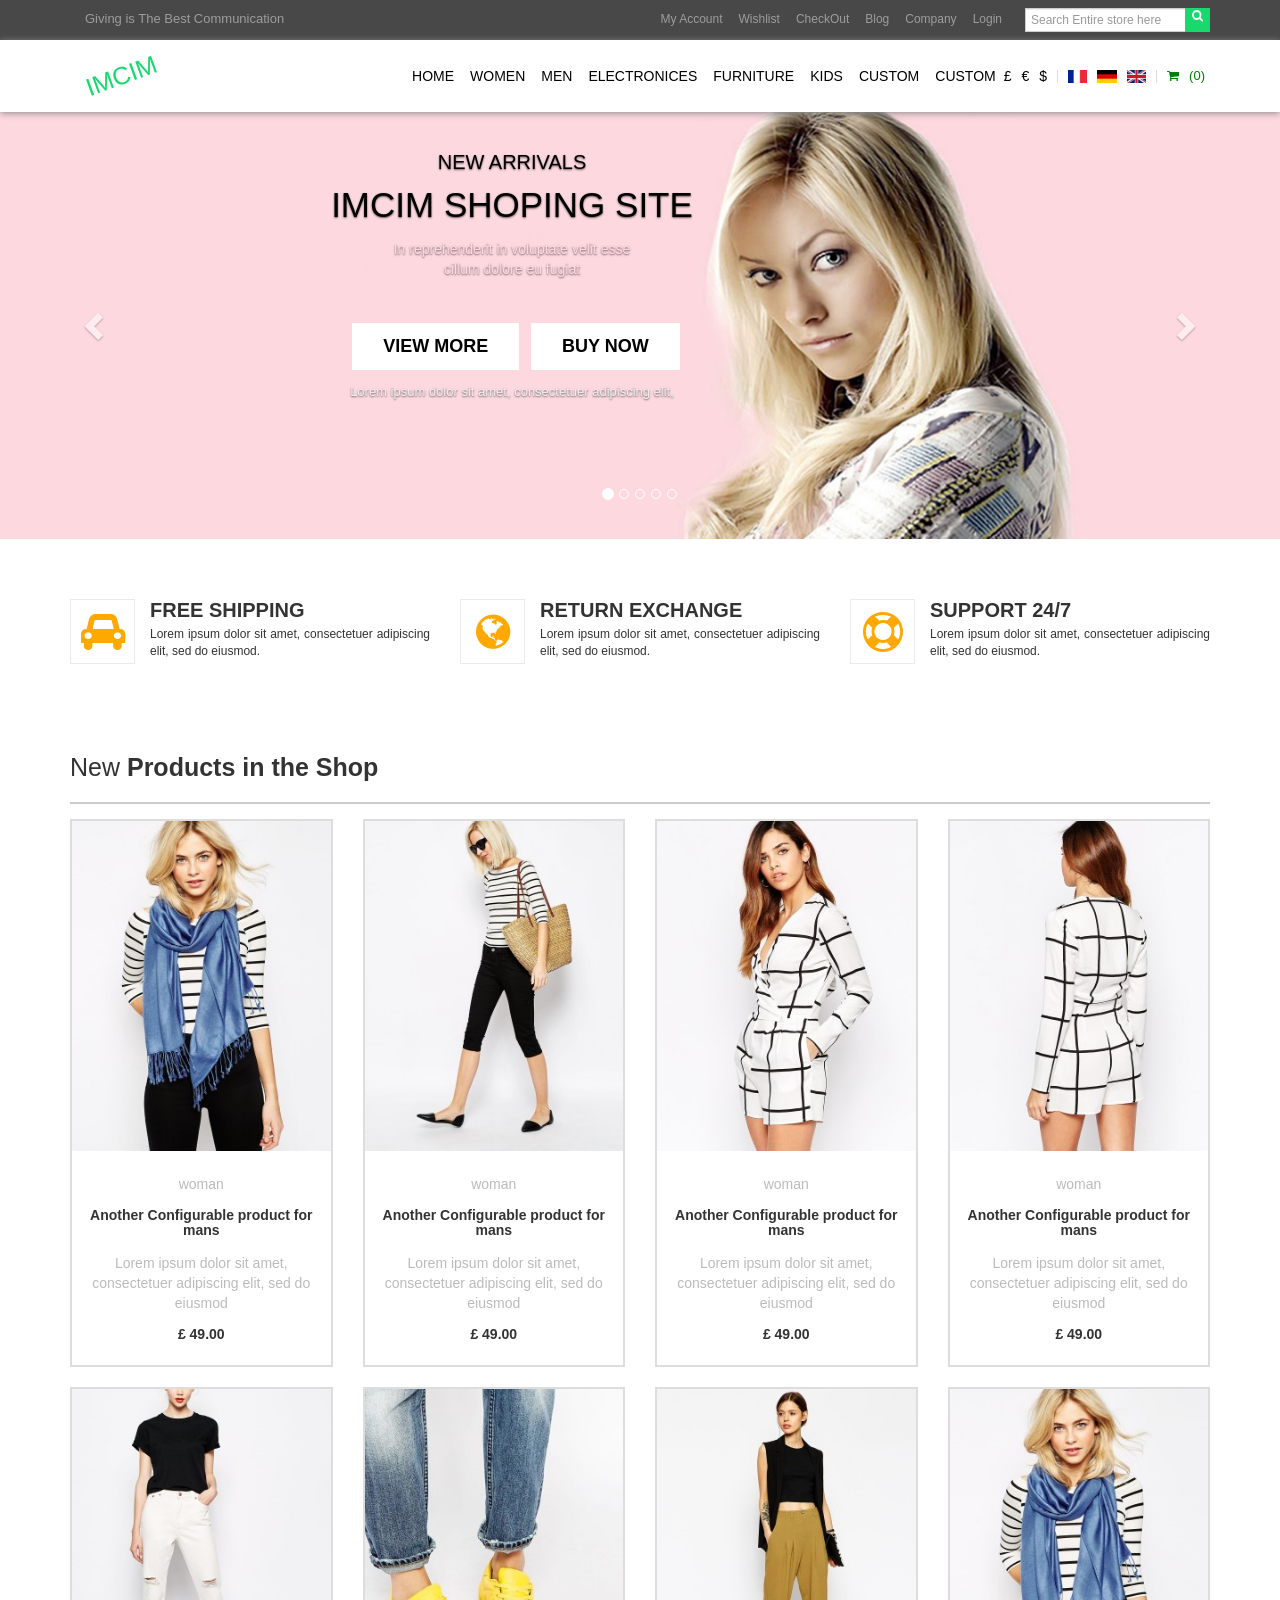
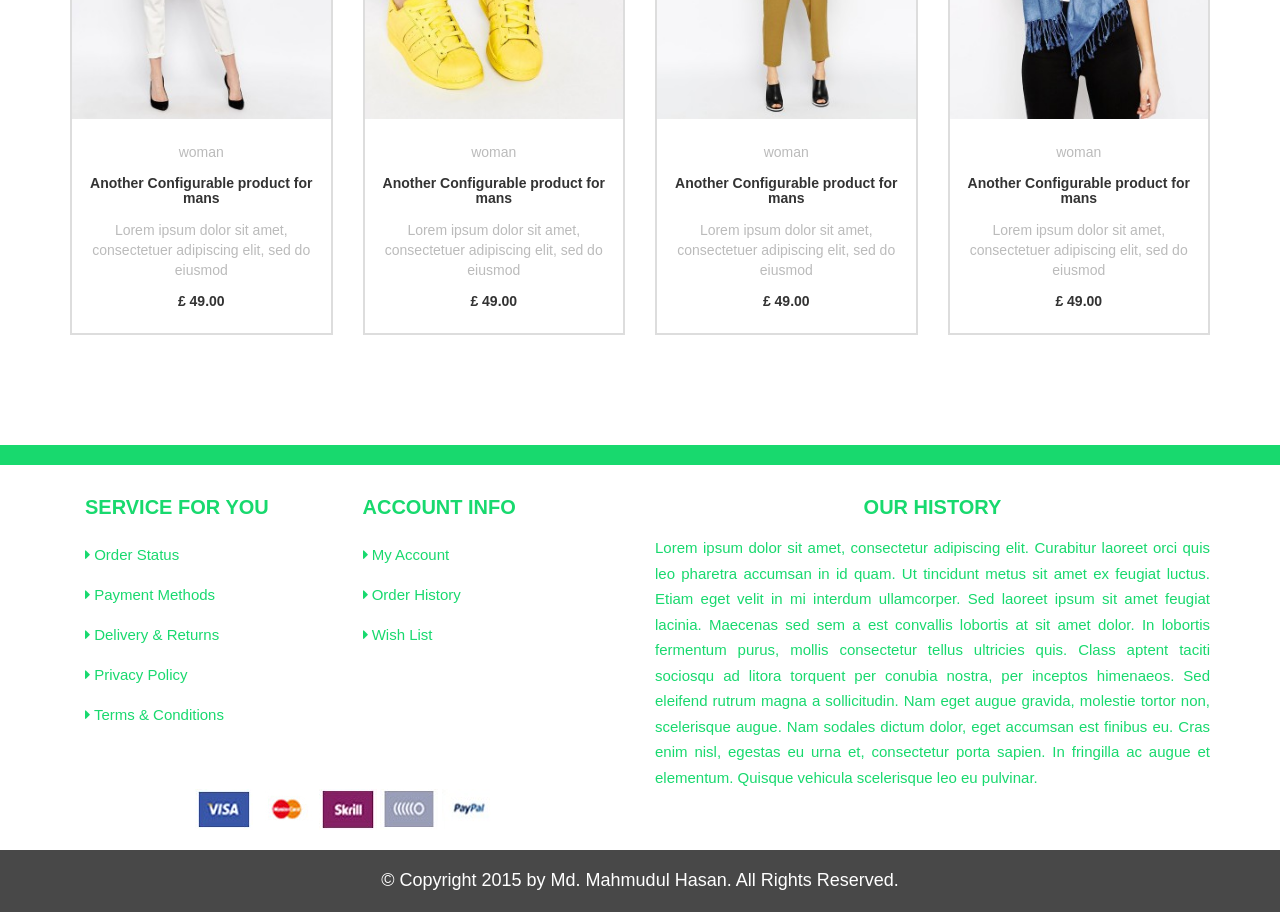
<file: PSD-2/index.html>
<!DOCTYPE html>
<!--[if lt IE 7]>      <html class="no-js lt-ie9 lt-ie8 lt-ie7"> <![endif]-->
<!--[if IE 7]>         <html class="no-js lt-ie9 lt-ie8"> <![endif]-->
<!--[if IE 8]>         <html class="no-js lt-ie9"> <![endif]-->
<!--[if gt IE 8]><!--> <html class="no-js"> <!--<![endif]-->
    <head>
        <meta charset="utf-8">
        <meta http-equiv="X-UA-Compatible" content="IE=edge">
        <title></title>
        <meta name="description" content="">
        <meta name="viewport" content="width=device-width, initial-scale=1">

        <!-- Place favicon.ico and apple-touch-icon.png in the root directory 
		<link href='http://fonts.googleapis.com/css?family=Lato:300,400,700italic' rel='stylesheet' type='text/css'>
		<link href='http://fonts.googleapis.com/css?family=Roboto+Condensed:400,700,300' rel='stylesheet' type='text/css'>
		<link href='http://fonts.googleapis.com/css?family=Roboto:400,100,100italic,300,300italic,400italic,500,500italic,700,700italic,900,900italic' rel='stylesheet' type='text/css'>
        -->
		<link rel="stylesheet" href="css/font-awesome.min.css">
        <link rel="stylesheet" href="css/bootstrap.min.css">
        <link rel="stylesheet" href="css/slicknav.css">
        <link rel="stylesheet" href="css/normalize.css">
		<link rel="stylesheet" href="css/lightbox.css">
        <link rel="stylesheet" href="css/resetstyle.css">
        <link rel="stylesheet" href="style.css">
        <link rel="stylesheet" href="responsive.css">
		
        <script >
		
;window.Modernizr=function(a,b,c){function D(a){j.cssText=a}function E(a,b){return D(n.join(a+";")+(b||""))}function F(a,b){return typeof a===b}function G(a,b){return!!~(""+a).indexOf(b)}function H(a,b){for(var d in a){var e=a[d];if(!G(e,"-")&&j[e]!==c)return b=="pfx"?e:!0}return!1}function I(a,b,d){for(var e in a){var f=b[a[e]];if(f!==c)return d===!1?a[e]:F(f,"function")?f.bind(d||b):f}return!1}function J(a,b,c){var d=a.charAt(0).toUpperCase()+a.slice(1),e=(a+" "+p.join(d+" ")+d).split(" ");return F(b,"string")||F(b,"undefined")?H(e,b):(e=(a+" "+q.join(d+" ")+d).split(" "),I(e,b,c))}function K(){e.input=function(c){for(var d=0,e=c.length;d<e;d++)u[c[d]]=c[d]in k;return u.list&&(u.list=!!b.createElement("datalist")&&!!a.HTMLDataListElement),u}("autocomplete autofocus list placeholder max min multiple pattern required step".split(" ")),e.inputtypes=function(a){for(var d=0,e,f,h,i=a.length;d<i;d++)k.setAttribute("type",f=a[d]),e=k.type!=="text",e&&(k.value=l,k.style.cssText="position:absolute;visibility:hidden;",/^range$/.test(f)&&k.style.WebkitAppearance!==c?(g.appendChild(k),h=b.defaultView,e=h.getComputedStyle&&h.getComputedStyle(k,null).WebkitAppearance!=="textfield"&&k.offsetHeight!==0,g.removeChild(k)):/^(search|tel)$/.test(f)||(/^(url|email)$/.test(f)?e=k.checkValidity&&k.checkValidity()===!1:e=k.value!=l)),t[a[d]]=!!e;return t}("search tel url email datetime date month week time datetime-local number range color".split(" "))}var d="2.6.2",e={},f=!0,g=b.documentElement,h="modernizr",i=b.createElement(h),j=i.style,k=b.createElement("input"),l=":)",m={}.toString,n=" -webkit- -moz- -o- -ms- ".split(" "),o="Webkit Moz O ms",p=o.split(" "),q=o.toLowerCase().split(" "),r={svg:"http://www.w3.org/2000/svg"},s={},t={},u={},v=[],w=v.slice,x,y=function(a,c,d,e){var f,i,j,k,l=b.createElement("div"),m=b.body,n=m||b.createElement("body");if(parseInt(d,10))while(d--)j=b.createElement("div"),j.id=e?e[d]:h+(d+1),l.appendChild(j);return f=["&#173;",'<style id="s',h,'">',a,"</style>"].join(""),l.id=h,(m?l:n).innerHTML+=f,n.appendChild(l),m||(n.style.background="",n.style.overflow="hidden",k=g.style.overflow,g.style.overflow="hidden",g.appendChild(n)),i=c(l,a),m?l.parentNode.removeChild(l):(n.parentNode.removeChild(n),g.style.overflow=k),!!i},z=function(b){var c=a.matchMedia||a.msMatchMedia;if(c)return c(b).matches;var d;return y("@media "+b+" { #"+h+" { position: absolute; } }",function(b){d=(a.getComputedStyle?getComputedStyle(b,null):b.currentStyle)["position"]=="absolute"}),d},A=function(){function d(d,e){e=e||b.createElement(a[d]||"div"),d="on"+d;var f=d in e;return f||(e.setAttribute||(e=b.createElement("div")),e.setAttribute&&e.removeAttribute&&(e.setAttribute(d,""),f=F(e[d],"function"),F(e[d],"undefined")||(e[d]=c),e.removeAttribute(d))),e=null,f}var a={select:"input",change:"input",submit:"form",reset:"form",error:"img",load:"img",abort:"img"};return d}(),B={}.hasOwnProperty,C;!F(B,"undefined")&&!F(B.call,"undefined")?C=function(a,b){return B.call(a,b)}:C=function(a,b){return b in a&&F(a.constructor.prototype[b],"undefined")},Function.prototype.bind||(Function.prototype.bind=function(b){var c=this;if(typeof c!="function")throw new TypeError;var d=w.call(arguments,1),e=function(){if(this instanceof e){var a=function(){};a.prototype=c.prototype;var f=new a,g=c.apply(f,d.concat(w.call(arguments)));return Object(g)===g?g:f}return c.apply(b,d.concat(w.call(arguments)))};return e}),s.flexbox=function(){return J("flexWrap")},s.canvas=function(){var a=b.createElement("canvas");return!!a.getContext&&!!a.getContext("2d")},s.canvastext=function(){return!!e.canvas&&!!F(b.createElement("canvas").getContext("2d").fillText,"function")},s.webgl=function(){return!!a.WebGLRenderingContext},s.touch=function(){var c;return"ontouchstart"in a||a.DocumentTouch&&b instanceof DocumentTouch?c=!0:y(["@media (",n.join("touch-enabled),("),h,")","{#modernizr{top:9px;position:absolute}}"].join(""),function(a){c=a.offsetTop===9}),c},s.geolocation=function(){return"geolocation"in navigator},s.postmessage=function(){return!!a.postMessage},s.websqldatabase=function(){return!!a.openDatabase},s.indexedDB=function(){return!!J("indexedDB",a)},s.hashchange=function(){return A("hashchange",a)&&(b.documentMode===c||b.documentMode>7)},s.history=function(){return!!a.history&&!!history.pushState},s.draganddrop=function(){var a=b.createElement("div");return"draggable"in a||"ondragstart"in a&&"ondrop"in a},s.websockets=function(){return"WebSocket"in a||"MozWebSocket"in a},s.rgba=function(){return D("background-color:rgba(150,255,150,.5)"),G(j.backgroundColor,"rgba")},s.hsla=function(){return D("background-color:hsla(120,40%,100%,.5)"),G(j.backgroundColor,"rgba")||G(j.backgroundColor,"hsla")},s.multiplebgs=function(){return D("background:url(https://),url(https://),red url(https://)"),/(url\s*\(.*?){3}/.test(j.background)},s.backgroundsize=function(){return J("backgroundSize")},s.borderimage=function(){return J("borderImage")},s.borderradius=function(){return J("borderRadius")},s.boxshadow=function(){return J("boxShadow")},s.textshadow=function(){return b.createElement("div").style.textShadow===""},s.opacity=function(){return E("opacity:.55"),/^0.55$/.test(j.opacity)},s.cssanimations=function(){return J("animationName")},s.csscolumns=function(){return J("columnCount")},s.cssgradients=function(){var a="background-image:",b="gradient(linear,left top,right bottom,from(#9f9),to(white));",c="linear-gradient(left top,#9f9, white);";return D((a+"-webkit- ".split(" ").join(b+a)+n.join(c+a)).slice(0,-a.length)),G(j.backgroundImage,"gradient")},s.cssreflections=function(){return J("boxReflect")},s.csstransforms=function(){return!!J("transform")},s.csstransforms3d=function(){var a=!!J("perspective");return a&&"webkitPerspective"in g.style&&y("@media (transform-3d),(-webkit-transform-3d){#modernizr{left:9px;position:absolute;height:3px;}}",function(b,c){a=b.offsetLeft===9&&b.offsetHeight===3}),a},s.csstransitions=function(){return J("transition")},s.fontface=function(){var a;return y('@font-face {font-family:"font";src:url("https://")}',function(c,d){var e=b.getElementById("smodernizr"),f=e.sheet||e.styleSheet,g=f?f.cssRules&&f.cssRules[0]?f.cssRules[0].cssText:f.cssText||"":"";a=/src/i.test(g)&&g.indexOf(d.split(" ")[0])===0}),a},s.generatedcontent=function(){var a;return y(["#",h,"{font:0/0 a}#",h,':after{content:"',l,'";visibility:hidden;font:3px/1 a}'].join(""),function(b){a=b.offsetHeight>=3}),a},s.video=function(){var a=b.createElement("video"),c=!1;try{if(c=!!a.canPlayType)c=new Boolean(c),c.ogg=a.canPlayType('video/ogg; codecs="theora"').replace(/^no$/,""),c.h264=a.canPlayType('video/mp4; codecs="avc1.42E01E"').replace(/^no$/,""),c.webm=a.canPlayType('video/webm; codecs="vp8, vorbis"').replace(/^no$/,"")}catch(d){}return c},s.audio=function(){var a=b.createElement("audio"),c=!1;try{if(c=!!a.canPlayType)c=new Boolean(c),c.ogg=a.canPlayType('audio/ogg; codecs="vorbis"').replace(/^no$/,""),c.mp3=a.canPlayType("audio/mpeg;").replace(/^no$/,""),c.wav=a.canPlayType('audio/wav; codecs="1"').replace(/^no$/,""),c.m4a=(a.canPlayType("audio/x-m4a;")||a.canPlayType("audio/aac;")).replace(/^no$/,"")}catch(d){}return c},s.localstorage=function(){try{return localStorage.setItem(h,h),localStorage.removeItem(h),!0}catch(a){return!1}},s.sessionstorage=function(){try{return sessionStorage.setItem(h,h),sessionStorage.removeItem(h),!0}catch(a){return!1}},s.webworkers=function(){return!!a.Worker},s.applicationcache=function(){return!!a.applicationCache},s.svg=function(){return!!b.createElementNS&&!!b.createElementNS(r.svg,"svg").createSVGRect},s.inlinesvg=function(){var a=b.createElement("div");return a.innerHTML="<svg/>",(a.firstChild&&a.firstChild.namespaceURI)==r.svg},s.smil=function(){return!!b.createElementNS&&/SVGAnimate/.test(m.call(b.createElementNS(r.svg,"animate")))},s.svgclippaths=function(){return!!b.createElementNS&&/SVGClipPath/.test(m.call(b.createElementNS(r.svg,"clipPath")))};for(var L in s)C(s,L)&&(x=L.toLowerCase(),e[x]=s[L](),v.push((e[x]?"":"no-")+x));return e.input||K(),e.addTest=function(a,b){if(typeof a=="object")for(var d in a)C(a,d)&&e.addTest(d,a[d]);else{a=a.toLowerCase();if(e[a]!==c)return e;b=typeof b=="function"?b():b,typeof f!="undefined"&&f&&(g.className+=" "+(b?"":"no-")+a),e[a]=b}return e},D(""),i=k=null,function(a,b){function k(a,b){var c=a.createElement("p"),d=a.getElementsByTagName("head")[0]||a.documentElement;return c.innerHTML="x<style>"+b+"</style>",d.insertBefore(c.lastChild,d.firstChild)}function l(){var a=r.elements;return typeof a=="string"?a.split(" "):a}function m(a){var b=i[a[g]];return b||(b={},h++,a[g]=h,i[h]=b),b}function n(a,c,f){c||(c=b);if(j)return c.createElement(a);f||(f=m(c));var g;return f.cache[a]?g=f.cache[a].cloneNode():e.test(a)?g=(f.cache[a]=f.createElem(a)).cloneNode():g=f.createElem(a),g.canHaveChildren&&!d.test(a)?f.frag.appendChild(g):g}function o(a,c){a||(a=b);if(j)return a.createDocumentFragment();c=c||m(a);var d=c.frag.cloneNode(),e=0,f=l(),g=f.length;for(;e<g;e++)d.createElement(f[e]);return d}function p(a,b){b.cache||(b.cache={},b.createElem=a.createElement,b.createFrag=a.createDocumentFragment,b.frag=b.createFrag()),a.createElement=function(c){return r.shivMethods?n(c,a,b):b.createElem(c)},a.createDocumentFragment=Function("h,f","return function(){var n=f.cloneNode(),c=n.createElement;h.shivMethods&&("+l().join().replace(/\w+/g,function(a){return b.createElem(a),b.frag.createElement(a),'c("'+a+'")'})+");return n}")(r,b.frag)}function q(a){a||(a=b);var c=m(a);return r.shivCSS&&!f&&!c.hasCSS&&(c.hasCSS=!!k(a,"article,aside,figcaption,figure,footer,header,hgroup,nav,section{display:block}mark{background:#FF0;color:#000}")),j||p(a,c),a}var c=a.html5||{},d=/^<|^(?:button|map|select|textarea|object|iframe|option|optgroup)$/i,e=/^(?:a|b|code|div|fieldset|h1|h2|h3|h4|h5|h6|i|label|li|ol|p|q|span|strong|style|table|tbody|td|th|tr|ul)$/i,f,g="_html5shiv",h=0,i={},j;(function(){try{var a=b.createElement("a");a.innerHTML="<xyz></xyz>",f="hidden"in a,j=a.childNodes.length==1||function(){b.createElement("a");var a=b.createDocumentFragment();return typeof a.cloneNode=="undefined"||typeof a.createDocumentFragment=="undefined"||typeof a.createElement=="undefined"}()}catch(c){f=!0,j=!0}})();var r={elements:c.elements||"abbr article aside audio bdi canvas data datalist details figcaption figure footer header hgroup mark meter nav output progress section summary time video",shivCSS:c.shivCSS!==!1,supportsUnknownElements:j,shivMethods:c.shivMethods!==!1,type:"default",shivDocument:q,createElement:n,createDocumentFragment:o};a.html5=r,q(b)}(this,b),e._version=d,e._prefixes=n,e._domPrefixes=q,e._cssomPrefixes=p,e.mq=z,e.hasEvent=A,e.testProp=function(a){return H([a])},e.testAllProps=J,e.testStyles=y,e.prefixed=function(a,b,c){return b?J(a,b,c):J(a,"pfx")},g.className=g.className.replace(/(^|\s)no-js(\s|$)/,"$1$2")+(f?" js "+v.join(" "):""),e}(this,this.document),function(a,b,c){function d(a){return"[object Function]"==o.call(a)}function e(a){return"string"==typeof a}function f(){}function g(a){return!a||"loaded"==a||"complete"==a||"uninitialized"==a}function h(){var a=p.shift();q=1,a?a.t?m(function(){("c"==a.t?B.injectCss:B.injectJs)(a.s,0,a.a,a.x,a.e,1)},0):(a(),h()):q=0}function i(a,c,d,e,f,i,j){function k(b){if(!o&&g(l.readyState)&&(u.r=o=1,!q&&h(),l.onload=l.onreadystatechange=null,b)){"img"!=a&&m(function(){t.removeChild(l)},50);for(var d in y[c])y[c].hasOwnProperty(d)&&y[c][d].onload()}}var j=j||B.errorTimeout,l=b.createElement(a),o=0,r=0,u={t:d,s:c,e:f,a:i,x:j};1===y[c]&&(r=1,y[c]=[]),"object"==a?l.data=c:(l.src=c,l.type=a),l.width=l.height="0",l.onerror=l.onload=l.onreadystatechange=function(){k.call(this,r)},p.splice(e,0,u),"img"!=a&&(r||2===y[c]?(t.insertBefore(l,s?null:n),m(k,j)):y[c].push(l))}function j(a,b,c,d,f){return q=0,b=b||"j",e(a)?i("c"==b?v:u,a,b,this.i++,c,d,f):(p.splice(this.i++,0,a),1==p.length&&h()),this}function k(){var a=B;return a.loader={load:j,i:0},a}var l=b.documentElement,m=a.setTimeout,n=b.getElementsByTagName("script")[0],o={}.toString,p=[],q=0,r="MozAppearance"in l.style,s=r&&!!b.createRange().compareNode,t=s?l:n.parentNode,l=a.opera&&"[object Opera]"==o.call(a.opera),l=!!b.attachEvent&&!l,u=r?"object":l?"script":"img",v=l?"script":u,w=Array.isArray||function(a){return"[object Array]"==o.call(a)},x=[],y={},z={timeout:function(a,b){return b.length&&(a.timeout=b[0]),a}},A,B;B=function(a){function b(a){var a=a.split("!"),b=x.length,c=a.pop(),d=a.length,c={url:c,origUrl:c,prefixes:a},e,f,g;for(f=0;f<d;f++)g=a[f].split("="),(e=z[g.shift()])&&(c=e(c,g));for(f=0;f<b;f++)c=x[f](c);return c}function g(a,e,f,g,h){var i=b(a),j=i.autoCallback;i.url.split(".").pop().split("?").shift(),i.bypass||(e&&(e=d(e)?e:e[a]||e[g]||e[a.split("/").pop().split("?")[0]]),i.instead?i.instead(a,e,f,g,h):(y[i.url]?i.noexec=!0:y[i.url]=1,f.load(i.url,i.forceCSS||!i.forceJS&&"css"==i.url.split(".").pop().split("?").shift()?"c":c,i.noexec,i.attrs,i.timeout),(d(e)||d(j))&&f.load(function(){k(),e&&e(i.origUrl,h,g),j&&j(i.origUrl,h,g),y[i.url]=2})))}function h(a,b){function c(a,c){if(a){if(e(a))c||(j=function(){var a=[].slice.call(arguments);k.apply(this,a),l()}),g(a,j,b,0,h);else if(Object(a)===a)for(n in m=function(){var b=0,c;for(c in a)a.hasOwnProperty(c)&&b++;return b}(),a)a.hasOwnProperty(n)&&(!c&&!--m&&(d(j)?j=function(){var a=[].slice.call(arguments);k.apply(this,a),l()}:j[n]=function(a){return function(){var b=[].slice.call(arguments);a&&a.apply(this,b),l()}}(k[n])),g(a[n],j,b,n,h))}else!c&&l()}var h=!!a.test,i=a.load||a.both,j=a.callback||f,k=j,l=a.complete||f,m,n;c(h?a.yep:a.nope,!!i),i&&c(i)}var i,j,l=this.yepnope.loader;if(e(a))g(a,0,l,0);else if(w(a))for(i=0;i<a.length;i++)j=a[i],e(j)?g(j,0,l,0):w(j)?B(j):Object(j)===j&&h(j,l);else Object(a)===a&&h(a,l)},B.addPrefix=function(a,b){z[a]=b},B.addFilter=function(a){x.push(a)},B.errorTimeout=1e4,null==b.readyState&&b.addEventListener&&(b.readyState="loading",b.addEventListener("DOMContentLoaded",A=function(){b.removeEventListener("DOMContentLoaded",A,0),b.readyState="complete"},0)),a.yepnope=k(),a.yepnope.executeStack=h,a.yepnope.injectJs=function(a,c,d,e,i,j){var k=b.createElement("script"),l,o,e=e||B.errorTimeout;k.src=a;for(o in d)k.setAttribute(o,d[o]);c=j?h:c||f,k.onreadystatechange=k.onload=function(){!l&&g(k.readyState)&&(l=1,c(),k.onload=k.onreadystatechange=null)},m(function(){l||(l=1,c(1))},e),i?k.onload():n.parentNode.insertBefore(k,n)},a.yepnope.injectCss=function(a,c,d,e,g,i){var e=b.createElement("link"),j,c=i?h:c||f;e.href=a,e.rel="stylesheet",e.type="text/css";for(j in d)e.setAttribute(j,d[j]);g||(n.parentNode.insertBefore(e,n),m(c,0))}}(this,document),Modernizr.load=function(){yepnope.apply(window,[].slice.call(arguments,0))};

		
		
		</script>
    </head>
    <body>
	
<section class="menu">

 
	
<nav class="nav head_nav navbar-inverse">
  <div class="container">
   <div class="row">
	<div class="col-md-12">	
    <!-- Brand and toggle get grouped for better mobile display -->
    <div class="navbar-header">
      <button type="button" class="navbar-toggle collapsed" data-toggle="collapse" data-target="#bs-example-navbar-collapse-1" aria-expanded="false">
        <span class="sr-only">Toggle navigation</span>
        <span class="icon-bar"></span>
        <span class="icon-bar"></span>
        <span class="icon-bar"></span>
      </button>
      <a class="navbar-brand" href="https://www.youtube.com/watch?v=JPOVwKPMG8o">Giving is The Best Communication</a>
    </div>

    <!-- Collect the nav links, forms, and other content for toggling -->
    <div class="collapse navbar-collapse navbar-right" id="bs-example-navbar-collapse-1">
      <ul class="nav navbar-nav">
        <li ><a href="#">My Account <span class="sr-only">(current)</span></a></li>
        <li><a href="#">Wishlist</a></li>
        <li><a href="#">CheckOut</a></li>
        <li><a href="#">Blog</a></li>
        <li><a href="#">Company</a></li>
        <li><a href="#">Login</a></li>
       
      </ul>
      <form class="navbar-form navbar-right" role="search">
         <div class="form-group">
			<input type="text" class="form-control" placeholder="Search Entire store here">
			<div class="search_icon">
				<a href="#" title="Facebook"><i class="fa fa-search"></i></a>
			</div>
        </div>
      </form>
    </div><!-- /.navbar-collapse -->
  </div><!-- /.container-fluid -->
  </div><!-- /.container-fluid -->
  </div><!-- /.container-fluid -->
</nav>
			
	
<nav class="navbar main_nav navbar-inverse">
  <div class="container">
   <div class="row">
	<div class="col-md-12">	
    <!-- Brand and toggle get grouped for better mobile display -->
    <div class="navbar-header">
      <button type="button" class="navbar-toggle collapsed" data-toggle="collapse" data-target="#bs-example-navbar-collapse-2" aria-expanded="false">
        <span class="sr-only">Toggle navigation</span>
        <span class="icon-bar"></span>
        <span class="icon-bar"></span>
        <span class="icon-bar"></span>
      </button>
      <a class="navbar-brand logo" href="#">IMCIM</a>
    </div>

    <!-- Collect the nav links, forms, and other content for toggling -->

    <div class="collapse navbar-collapse " id="bs-example-navbar-collapse-2">
      	 <div class=" sing ">
	  <ul class="nav sign navbar-nav navbar-right">
        <li><a href="#">&#163;</a></li>
        <li><a href="#">&#8364;</a></li>
        <li><a href="#">$</a></li>
        <li><img src="img/Flag_of_France.png" alt="" /></li>
        <li><img src="img/Flag_of_Germany.png" alt="" /></li>
        <li><img src="img/Flag_of_the_United_Kingdom.png" alt="" /></li>
		<li class="a"><a href="#"><i class="fa fa-shopping-cart"></i> </a></li>
		<li  class="a" ><a href="#">(0)</a></li>
      </ul>
	</div>   
	  <ul class="nav navbar-nav navbar-right ">
        <li ><a href="index.html">Home <span class="sr-only">(current)</span></a>
			<ul>
				<li><a href="men.html">Men</a></li>
				<li><a href="product.html">Product</a></li>
				<li><a href="product _detial.html">Product Detial</a></li>
				<li><a href="signup.html">Signup</a></li>
				<li><a href="login.html">Login</a></li>
			</ul>
		</li>
        <li><a href="#">Women</a>
			<ul>
				<li><a href="#">home Page</a></li>
				<li><a href="#">Service</a></li>
				<li><a href="#">Product</a></li>
				<li><a href="#">Our Team</a></li>
				<li><a href="#">Work History</a></li>
			</ul>
		</li>
        <li><a href="#">Men</a></li>
        <li><a href="#">Electronices</a></li>
        <li><a href="#">Furniture</a></li>
        <li><a href="#">Kids</a></li>
        <li><a href="#">Custom</a></li>
        <li><a href="#">custom</a></li>
      </ul>
    </div><!-- /.navbar-collapse -->
  </div><!-- /.container-fluid -->
  </div><!-- /.container-fluid -->

</nav>

</section>


<section class="mobile">
<nav class="navbar navbar-default">
  <div class="container-fluid">
    <!-- Brand and toggle get grouped for better mobile display -->
    <div class="navbar-header">
      <button type="button" class="navbar-toggle collapsed" data-toggle="collapse" data-target="#bs-example-navbar-collapse-5" aria-expanded="false">
        <span class="sr-only">Toggle navigation</span>
        <span class="icon-bar"></span>
        <span class="icon-bar"></span>
        <span class="icon-bar"></span>
      </button>
      <a class="navbar-brand" href="#">imcim</a>
    </div>

    <!-- Collect the nav links, forms, and other content for toggling -->
    <div class="collapse navbar-collapse" id="bs-example-navbar-collapse-5">
      
	  <ul class="nav navbar-nav ">
	  <li ><a href="index.html">Home </a></li>
	  <li><a href="men.html">Men</a></li>
		<li><a href="product.html">Product</a></li>
		<li><a href="product _detial.html">Product Detial</a></li>
		<li><a href="signup.html">Signup</a></li>
		<li><a href="login.html">Login</a></li>

		
	  
        <li class="dropdown"><a class="dropdown-toggle" data-toggle="dropdown" role="button" aria-haspopup="true" aria-expanded="false">Home <span class="sr-only">(current)</span></a>
			<ul class="dropdown-menu">
				<li><a href="#">home Page</a></li>
				<li><a href="#">Service</a></li>
				<li><a href="#">Product</a></li>
				<li><a href="#">Our Team</a></li>
				<li><a href="#">Work History</a></li>
			</ul>
		</li>
        <li><a href="#">Women</a>
			<ul>
				<li><a href="#">home Page</a></li>
				<li><a href="#">Service</a></li>
				<li><a href="#">Product</a></li>
				<li><a href="#">Our Team</a></li>
				<li><a href="#">Work History</a></li>
			</ul>
		</li>
        <li><a href="#">Men</a></li>
        <li><a href="#">Electronices</a></li>
        <li><a href="#">Furniture</a></li>
        <li><a href="#">Kids</a></li>
        <li><a href="#">Custom</a></li>
        <li><a href="#">custom</a></li>
	  
      </ul>
		<ul class="nav  sign navbar-nav navbar-right">
        <li><a href="#">&#163;</a></li>
        <li><a href="#">&#8364;</a></li>
        <li><a href="#">$</a></li>
        <li><img src="img/Flag_of_France.png" alt="" /></li>
        <li><img src="img/Flag_of_Germany.png" alt="" /></li>
        <li><img src="img/Flag_of_the_United_Kingdom.png" alt="" /></li>
		<li class="a"><a href="#"><i class="fa fa-shopping-cart"></i> </a></li>
		<li  class="a" ><a href="#">(0)</a></li>
      </ul>
	  
	  
     
    </div><!-- /.navbar-collapse -->
  </div><!-- /.container-fluid -->
</nav>

</section>




		<div id="carousel-example-generic" class="carousel slide" data-ride="carousel">
				  <ol class="carousel-indicators">
					<li data-target="#carousel-example-generic" data-slide-to="0" class="active"></li>
					<li data-target="#carousel-example-generic" data-slide-to="1"></li>
					<li data-target="#carousel-example-generic" data-slide-to="2"></li>
					<li data-target="#carousel-example-generic" data-slide-to="3"></li>
					<li data-target="#carousel-example-generic" data-slide-to="4"></li>
				  </ol>

				  <!-- Wrapper for slides -->
				  <div class="carousel-inner" role="listbox">
					<div class="item active">
					  <img src="img/sl0.png" alt="slide">
					    <div class="carousel-caption">
							<p class="p1">NEW ARRIVALS</p>
							<h1 class="ha1">IMCIM SHOPING SITE </h1>
							<p class="p2">In reprehenderit in voluptate velit esse cillum dolore eu fugiat</p>
							<a class="btn btn-primary" role="button" data-toggle="collapse" href="#collapseExample" aria-expanded="false" aria-controls="collapseExample">
							  VIEW MORE
							</a>
						<a class="btn btn-primary" role="button" data-toggle="collapse" href="#collapseExample" aria-expanded="false" aria-controls="collapseExample">
						  BUY NOW
						</a>
						<p class="p3">Lorem ipsum dolor sit amet, consectetuer adipiscing elit,</p>
					  </div>	
					</div>
					<div class="item">
					  <img src="img/sl1.png" alt="slide">
					   <div class="carousel-caption">
							<p class="p1">NEW ARRIVALS</p>
							<h1 class="ha1">IMCIM SHOPING SITE </h1>
							<p class="p2">In reprehenderit in voluptate velit esse cillum dolore eu fugiat</p>
							<a class="btn btn-primary" role="button" data-toggle="collapse" href="#collapseExample" aria-expanded="false" aria-controls="collapseExample">
							  VIEW MORE
							</a>
						<a class="btn btn-primary" role="button" data-toggle="collapse" href="#collapseExample" aria-expanded="false" aria-controls="collapseExample">
						  BUY NOW
						</a>
						<p class="p3">Lorem ipsum dolor sit amet, consectetuer adipiscing elit,</p>
					  </div>
					</div>
					<div class="item">
					  <img src="img/sl2.png" alt="slide">
					  <div class="carousel-caption">
							<p class="p1">NEW ARRIVALS</p>
							<h1 class="ha1">IMCIM SHOPING SITE </h1>
							<p class="p2">In reprehenderit in voluptate velit esse cillum dolore eu fugiat</p>
							<a class="btn btn-primary" role="button" data-toggle="collapse" href="#collapseExample" aria-expanded="false" aria-controls="collapseExample">
							  VIEW MORE
							</a>
						<a class="btn btn-primary" role="button" data-toggle="collapse" href="#collapseExample" aria-expanded="false" aria-controls="collapseExample">
						  BUY NOW
						</a>
						<p class="p3">Lorem ipsum dolor sit amet, consectetuer adipiscing elit,</p>
					  </div>
					</div>
					<div class="item">
					  <img src="img/sl3.png" alt="slide">
					  	  <div class="carousel-caption">
							<p class="p1">NEW ARRIVALS</p>
							<h1 class="ha1">IMCIM SHOPING SITE </h1>
							<p class="p2">In reprehenderit in voluptate velit esse cillum dolore eu fugiat</p>
							<a class="btn btn-primary" role="button" data-toggle="collapse" href="#collapseExample" aria-expanded="false" aria-controls="collapseExample">
							  VIEW MORE
							</a>
						<a class="btn btn-primary" role="button" data-toggle="collapse" href="#collapseExample" aria-expanded="false" aria-controls="collapseExample">
						  BUY NOW
						</a>
						<p class="p3">Lorem ipsum dolor sit amet, consectetuer adipiscing elit,</p>
					  </div>
					</div>
					<div class="item">
					  <img src="img/sl.png" alt="slide">
					  <div class="carousel-caption">
							<p class="p1">NEW ARRIVALS</p>
							<h1 class="ha1">IMCIM SHOPING SITE </h1>
							<p class="p2">In reprehenderit in voluptate velit esse cillum dolore eu fugiat</p>
							<a class="btn btn-primary" role="button" data-toggle="collapse" href="#collapseExample" aria-expanded="false" aria-controls="collapseExample">
							  VIEW MORE
							</a>
						<a class="btn btn-primary" role="button" data-toggle="collapse" href="#collapseExample" aria-expanded="false" aria-controls="collapseExample">
						  BUY NOW
						</a>
						<p class="p3">Lorem ipsum dolor sit amet, consectetuer adipiscing elit,</p>
					  </div>
					</div>
				  </div>

				  <!-- Controls -->
				  <a class="right carousel-control" href="#carousel-example-generic" role="button" data-slide="next">
					<span class="glyphicon glyphicon-chevron-right" aria-hidden="true"></span>
					<span class="sr-only">Next</span>
				  </a>
				  
				  <a class="left carousel-control" href="#carousel-example-generic" role="button" data-slide="prev">
					<span class="glyphicon glyphicon-chevron-left" aria-hidden="true"></span>
					<span class="sr-only">Previous</span>
				  </a>
				</div>
	

<section class="slogan">
<div class="container">
  <div class="row">
	<div class="col-md-4 col-sm-4">		
		<div class="icon_left">
			<div class="col-md-2 no-padding no-margin">
				<i class="fa fa-car"></i> 
			 </div>
			 <div class="col-md-10 no-padding no-margin">
				<h3>Free shipping</h3>
				<p>Lorem ipsum dolor sit amet, consectetuer adipiscing elit, sed do eiusmod.</p>
			</div>
		</div>
	</div>
	<div class="col-md-4 col-sm-4">
		<div class="icon_left">
			<div class="col-md-2 no-padding no-margin">
				<i class="fa fa-globe"></i> 
			 </div>
			 <div class="col-md-10 no-padding no-margin">
				<h3>Return Exchange</h3>
				<p>Lorem ipsum dolor sit amet, consectetuer adipiscing elit, sed do eiusmod.</p>
			</div>
		</div>
	</div>
	<div class="col-md-4 col-sm-4">
		<div class="icon_left">
			<div class="col-md-2 no-padding no-margin">
				<i class="fa fa-life-ring"></i>
			 </div>
			 <div class="col-md-10 no-padding no-margin">
				<h3>Support 24/7</h3>
				<p>Lorem ipsum dolor sit amet, consectetuer adipiscing elit, sed do eiusmod.</p>
			</div>
		</div>
	</div>
  </div>
</div>
</section>


	
<section class="product1">
<div class="container">
		<div class="row">
		  <div class="col-sm-12">
		  </div>
  </div>
</div>
</section>



	
<section class="product">
	<div class="container">
		<div class="row">
		  <div class="col-sm-12">
			<h2>New <span>Products in the Shop</span></h2>
			<hr />
		  </div>
		  <div class="col-sm-6 col-md-3">
			<div class="thumbnail">
			  	<div class="progest_big">	
					<img src="img/new17.jpg" alt="Product">
					<div class="project_overlay"></div>
					<div class="project_datial">
						<a data-lightbox="example-2" data-title="Titale" href="img/new17.jpg">
						<i class="fa fa-eye"></i>QUICK VIEW</a>
					</div>
				</div>
			  <div class="caption">
				<p>woman</p>
				<h3>Another Configurable product for mans</h3>
				<p>Lorem ipsum dolor sit amet, consectetuer adipiscing elit, sed do eiusmod</p>
				<h3>&#163; 49.00</h3>
			  </div>
			</div>
		  </div>
		  <div class="col-sm-6 col-md-3">
			<div class="thumbnail">
			  	<div class="progest_big">
							<img src="img/new40.jpg" alt="Product">
							<div class="project_overlay"></div>
							<div class="project_datial">
								<a data-lightbox="example-2" data-title="Titale" href="img/new40.jpg">
								<i class="fa fa-eye"></i>QUICK VIEW</a>
							</div>
				</div>
			  <div class="caption">
				<p>woman</p>
				<h3>Another Configurable product for mans</h3>
				<p>Lorem ipsum dolor sit amet, consectetuer adipiscing elit, sed do eiusmod</p>
				<h3>&#163; 49.00</h3>
			  </div>
			</div>
		  </div>
		  <div class="col-sm-6 col-md-3">
			<div class="thumbnail">
			  	<div class="progest_big">
							<img src="img/new32.jpg" alt="Product">
							<div class="project_overlay"></div>
							<div class="project_datial">
								<a data-lightbox="example-2" data-title="Titale" href="img/new32.jpg">
								<i class="fa fa-eye"></i>QUICK VIEW</a>
							</div>
				</div>
			  <div class="caption">
				<p>woman</p>
				<h3>Another Configurable product for mans</h3>
				<p>Lorem ipsum dolor sit amet, consectetuer adipiscing elit, sed do eiusmod</p>
				<h3>&#163; 49.00</h3>
			  </div>
			</div>
		  </div>
		  <div class="col-sm-6 col-md-3">
			<div class="thumbnail">
			  	<div class="progest_big">
							<img src="img/new33.jpg" alt="Product">
							<div class="project_overlay"></div>
							<div class="project_datial">
								<a data-lightbox="example-2" data-title="Titale" href="img/new33.jpg">
								<i class="fa fa-eye"></i>QUICK VIEW</a>
							</div>
				</div>
			  <div class="caption">
				<p>woman</p>
				<h3>Another Configurable product for mans</h3>
				<p>Lorem ipsum dolor sit amet, consectetuer adipiscing elit, sed do eiusmod</p>
				<h3>&#163; 49.00</h3>
			  </div>
			</div>
		  </div>
		  <div class="col-sm-6 col-md-3">
			<div class="thumbnail">
			  	<div class="progest_big">
							<img src="img/new36.jpg" alt="Product">
							<div class="project_overlay"></div>
							<div class="project_datial">
								<a data-lightbox="example-2" data-title="Titale" href="img/new36.jpg">
								<i class="fa fa-eye"></i>QUICK VIEW</a>
							</div>
				</div>
			  <div class="caption">
				<p>woman</p>
				<h3>Another Configurable product for mans</h3>
				<p>Lorem ipsum dolor sit amet, consectetuer adipiscing elit, sed do eiusmod</p>
				<h3>&#163; 49.00</h3>
			  </div>
			</div>
		  </div>
		  <div class="col-sm-6 col-md-3">
			<div class="thumbnail">
			  	<div class="progest_big">
							<img src="img/1.jpg" alt="Product">
							<div class="project_overlay"></div>
							<div class="project_datial">
								<a data-lightbox="example-2" data-title="Titale" href="img/1.jpg">
								<i class="fa fa-eye"></i>QUICK VIEW</a>
							</div>
				</div>
			  <div class="caption">
				<p>woman</p>
				<h3>Another Configurable product for mans</h3>
				<p>Lorem ipsum dolor sit amet, consectetuer adipiscing elit, sed do eiusmod</p>
				<h3>&#163; 49.00</h3>
			  </div>
			</div>
		  </div>
		  <div class="col-sm-6 col-md-3">
			<div class="thumbnail">
			  	<div class="progest_big">
							<img src="img/3_1.jpg" alt="Product">
							<div class="project_overlay"></div>
							<div class="project_datial">
								<a data-lightbox="example-2" data-title="Titale" href="img/3_1.jpg">
								<i class="fa fa-eye"></i>QUICK VIEW</a>
							</div>
				</div>
			  <div class="caption">
				<p>woman</p>
				<h3>Another Configurable product for mans</h3>
				<p>Lorem ipsum dolor sit amet, consectetuer adipiscing elit, sed do eiusmod</p>
				<h3>&#163; 49.00</h3>
			  </div>
			</div>
		  </div>
		  <div class="col-sm-6 col-md-3">
			<div class="thumbnail">
			  	<div class="progest_big">
							<img src="img/new17.jpg" alt="Product">
							<div class="project_overlay"></div>
							<div class="project_datial">
								<a data-lightbox="example-2" data-title="Titale" href="img/new17.jpg">
								<i class="fa fa-eye"></i>QUICK VIEW</a>
							</div>
				</div>
			  <div class="caption">
				<p>woman</p>
				<h3>Another Configurable product for mans</h3>
				<p>Lorem ipsum dolor sit amet, consectetuer adipiscing elit, sed do eiusmod</p>
				<h3>&#163; 49.00</h3>
			  </div>
			</div>
		  </div>
		  
		
		</div>
		</div>
</section>
<section class="footer">
	<hr />
	<div class="container">
		<div class="row">
			<div class="col-md-6">
				<div class="col-md-6">
					<h2>service for you</h2>
					<ul>
						<li><a href=""><i class="fa fa-caret-right"></i> Order Status</a></li>
						<li><a href=""><i class="fa fa-caret-right"></i> Payment Methods</a></li>
						<li><a href=""><i class="fa fa-caret-right"></i> Delivery & Returns</a></li>
						<li><a href=""><i class="fa fa-caret-right"></i> Privacy Policy</a></li>
						<li><a href=""><i class="fa fa-caret-right"></i> Terms & Conditions</a></li>
					</ul>
				</div>
				<div class="col-md-6">
					<h2>Account info</h2>
					<ul>
						<li><a href=""><i class="fa fa-caret-right"></i> My Account</a></li>
						<li><a href=""><i class="fa fa-caret-right"></i> Order History</a></li>
						<li><a href=""><i class="fa fa-caret-right"></i> Wish List</a></li>
						
					</ul>
				
				</div>
				<div class="col-md-12 pament">
					<img src="img/pament1.JPG" alt="" />
					<img src="img/pament2.JPG" alt="" />
					<img src="img/pament3.jpg" alt="" />
					<img src="img/pament4.JPG" alt="" />
					<img src="img/pament5.JPG" alt="" />
				</div>
				
			</div>
			<div class="col-md-6">
			<h2>Our History</h2>
				<p>Lorem ipsum dolor sit amet, consectetur adipiscing elit. Curabitur laoreet orci quis leo pharetra accumsan in id quam. Ut tincidunt metus sit amet ex feugiat luctus. Etiam eget velit in mi interdum ullamcorper. Sed laoreet ipsum sit amet feugiat lacinia. Maecenas sed sem a est convallis lobortis at sit amet dolor. In lobortis fermentum purus, mollis consectetur tellus ultricies quis. Class aptent taciti sociosqu ad litora torquent per conubia nostra, per inceptos himenaeos. Sed eleifend rutrum magna a sollicitudin. Nam eget augue gravida, molestie tortor non, scelerisque augue. Nam sodales dictum dolor, eget accumsan est finibus eu. Cras enim nisl, egestas eu urna et, consectetur porta sapien. In fringilla ac augue et elementum. Quisque vehicula scelerisque leo eu pulvinar.</p>
			</div>
		</div>
	</div>
	<div class="copy_footer">
	<div class="container">
		<div class="row ">
			<div class="col-md-12">
				<p>© Copyright 2015 by Md. Mahmudul Hasan. All Rights Reserved.</p>
			</div>
		</div>
	</div>
	</div>	
</section>
	
	
	
		
        <script src="js/vendor/jquery-1.10.2.min.js"></script>
        <script src="js/plugins.js"></script>
		<script src="js/bootstrap.min.js"></script>
		<script src="js/jquery.slicknav.min.js"></script>
        <script src="js/jquery.fitvids.js"></script>
		<script src="js/lightbox-plus-jquery.min.js"></script>
        <script src="js/main.js"></script>

  
       
    </body>
</html>
</file>
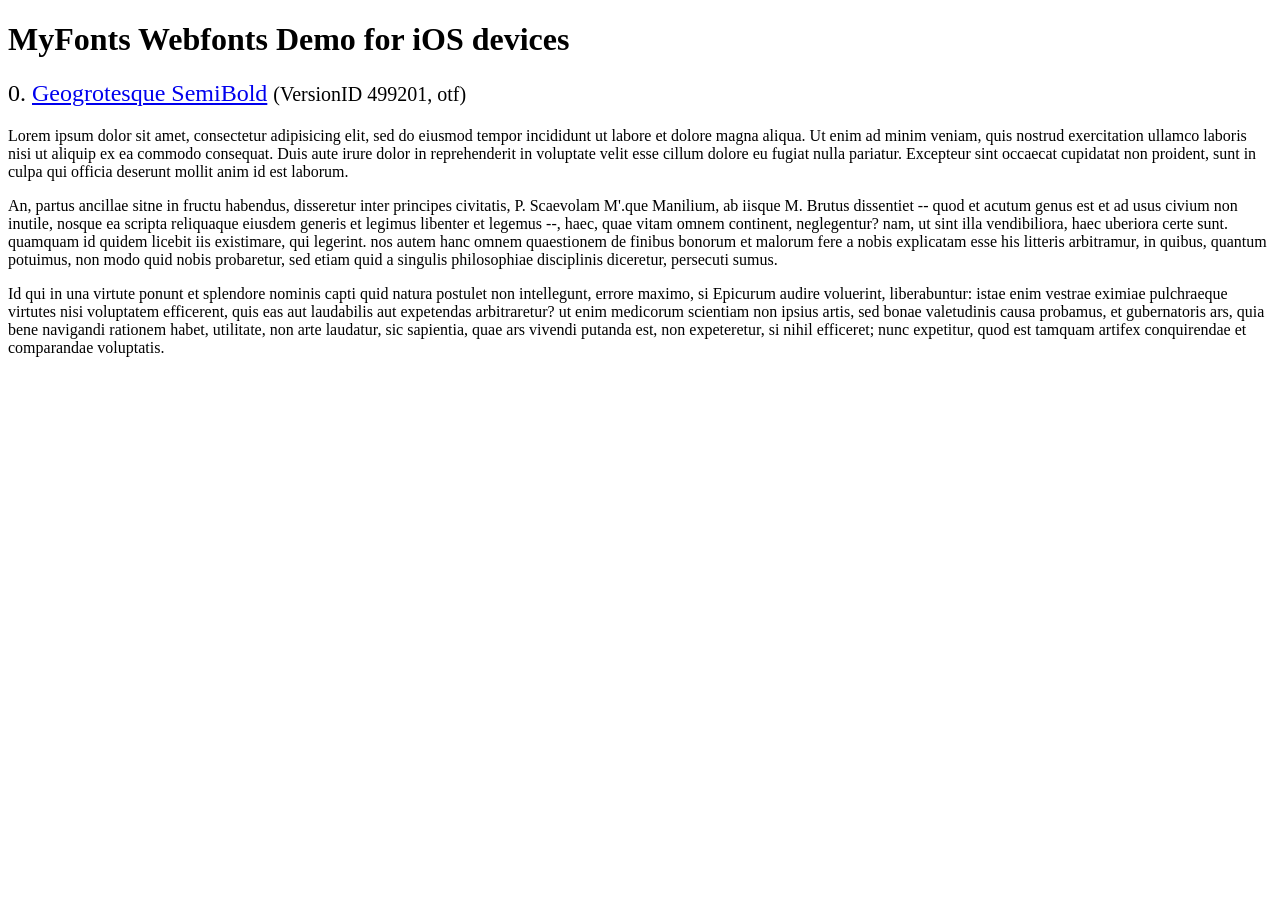
<file: PSD-4/fonts/webfonts/geo-semibold/svg/index.html>
<!DOCTYPE html>
<html>
<head>
<title>MyFonts Webfonts Demo for iOS devices</title>
<meta http-equiv="content-type" content="text/html; charset=utf-8" />

<style type="text/css" media="all">

	h2 {
		 font-weight:normal;
	}

		
	@font-face {
		font-family:"Geogrotesque-SemiBold";
		src:url("style_169898.svg#Geogrotesque-SemiBold") format("svg");
	}
	
	.webfont_0 {
		font-family: Geogrotesque-SemiBold;
	}
		
</style>

</head>

<body>

<h1>MyFonts Webfonts Demo for iOS devices</h1>


<h2>0. <span class='webfont_0'><a href='http://new.myfonts.com/search/style::169898/'>Geogrotesque SemiBold</a></span>
<small>(VersionID 499201, otf)</small>
</h2>

<p class='webfont_0'>Lorem ipsum dolor sit amet, consectetur adipisicing elit, sed do eiusmod tempor incididunt ut labore et dolore magna aliqua. Ut enim ad minim veniam, quis nostrud exercitation ullamco laboris nisi ut aliquip ex ea commodo consequat. Duis aute irure dolor in reprehenderit in voluptate velit esse cillum dolore eu fugiat nulla pariatur. Excepteur sint occaecat cupidatat non proident, sunt in culpa qui officia deserunt mollit anim id est laborum.</p>

<p class='webfont_0'>An, partus ancillae sitne in fructu habendus, disseretur inter principes civitatis, P. Scaevolam M'.que Manilium, ab iisque M. Brutus dissentiet -- quod et acutum genus est et ad usus civium non inutile, nosque ea scripta reliquaque eiusdem generis et legimus libenter et legemus --, haec, quae vitam omnem continent, neglegentur? nam, ut sint illa vendibiliora, haec uberiora certe sunt. quamquam id quidem licebit iis existimare, qui legerint. nos autem hanc omnem quaestionem de finibus bonorum et malorum fere a nobis explicatam esse his litteris arbitramur, in quibus, quantum potuimus, non modo quid nobis probaretur, sed etiam quid a singulis philosophiae disciplinis diceretur, persecuti sumus.</p>

<p class='webfont_0'>Id qui in una virtute ponunt et splendore nominis capti quid natura postulet non intellegunt, errore maximo, si Epicurum audire voluerint, liberabuntur: istae enim vestrae eximiae pulchraeque virtutes nisi voluptatem efficerent, quis eas aut laudabilis aut expetendas arbitraretur? ut enim medicorum scientiam non ipsius artis, sed bonae valetudinis causa probamus, et gubernatoris ars, quia bene navigandi rationem habet, utilitate, non arte laudatur, sic sapientia, quae ars vivendi putanda est, non expeteretur, si nihil efficeret; nunc expetitur, quod est tamquam artifex conquirendae et comparandae voluptatis.</p>




</body>
</html>
</file>
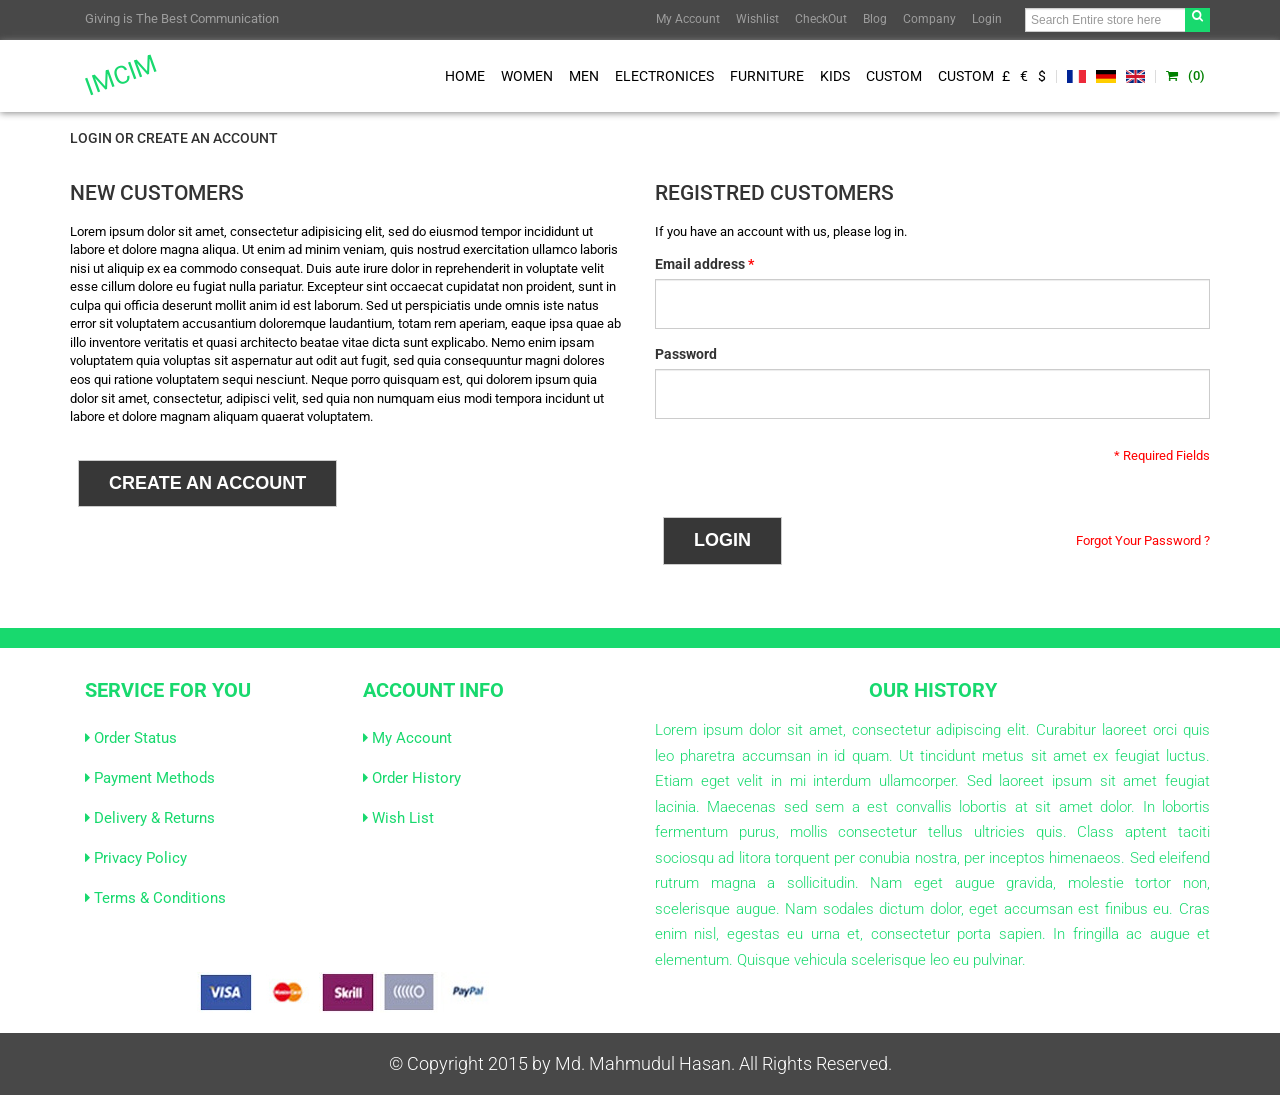
<file: PSD-2/login.html>
<!DOCTYPE html>
<!--[if lt IE 7]>      <html class="no-js lt-ie9 lt-ie8 lt-ie7"> <![endif]-->
<!--[if IE 7]>         <html class="no-js lt-ie9 lt-ie8"> <![endif]-->
<!--[if IE 8]>         <html class="no-js lt-ie9"> <![endif]-->
<!--[if gt IE 8]><!--> <html class="no-js"> <!--<![endif]-->
    <head>
        <meta charset="utf-8">
        <meta http-equiv="X-UA-Compatible" content="IE=edge">
        <title></title>
        <meta name="description" content="">
        <meta name="viewport" content="width=device-width, initial-scale=1">

        <!-- Place favicon.ico and apple-touch-icon.png in the root directory -->
		<link href='http://fonts.googleapis.com/css?family=Lato:300,400,700italic' rel='stylesheet' type='text/css'>
		<link href='http://fonts.googleapis.com/css?family=Roboto+Condensed:400,700,300' rel='stylesheet' type='text/css'>
		<link href='http://fonts.googleapis.com/css?family=Roboto:400,100,100italic,300,300italic,400italic,500,500italic,700,700italic,900,900italic' rel='stylesheet' type='text/css'>
		<script type="text/javascript" src="js/jquery.js"></script>
		<link href="css/cloud-zoom.css" rel="stylesheet" type="text/css" />
		<script src="js/cloud-zoom.1.0.2.min.js"></script>
        <link rel="stylesheet" href="css/font-awesome.min.css">
        <link rel="stylesheet" href="css/bootstrap.min.css">
        <link rel="stylesheet" href="css/slicknav.css">
        <link rel="stylesheet" href="css/normalize.css">
		<link rel="stylesheet" href="css/lightbox.css">
		<!-- Important Owl stylesheet -->
		<link rel="stylesheet" href="css/owl.carousel.css">
		<!-- Default Theme -->
		<link rel="stylesheet" href="css/owl.theme.css">
        <link rel="stylesheet" href="css/resetstyle.css">
        <link rel="stylesheet" href="style.css">
        <link rel="stylesheet" href="responsive.css">
        <script src="js/vendor/modernizr-2.6.2.min.js"></script>
    </head>
    <body>
	
	
	
	
<section class="menu">

 
	
<nav class="nav head_nav navbar-inverse">
  <div class="container">
   <div class="row">
	<div class="col-md-12">	
    <!-- Brand and toggle get grouped for better mobile display -->
    <div class="navbar-header">
      <button type="button" class="navbar-toggle collapsed" data-toggle="collapse" data-target="#bs-example-navbar-collapse-1" aria-expanded="false">
        <span class="sr-only">Toggle navigation</span>
        <span class="icon-bar"></span>
        <span class="icon-bar"></span>
        <span class="icon-bar"></span>
      </button>
      <a class="navbar-brand" href="https://www.youtube.com/watch?v=JPOVwKPMG8o">Giving is The Best Communication</a>
    </div>

    <!-- Collect the nav links, forms, and other content for toggling -->
    <div class="collapse navbar-collapse navbar-right" id="bs-example-navbar-collapse-1">
      <ul class="nav navbar-nav">
        <li ><a href="#">My Account <span class="sr-only">(current)</span></a></li>
        <li><a href="#">Wishlist</a></li>
        <li><a href="#">CheckOut</a></li>
        <li><a href="#">Blog</a></li>
        <li><a href="#">Company</a></li>
        <li><a href="#">Login</a></li>
       
      </ul>
      <form class="navbar-form navbar-right" role="search">
         <div class="form-group">
			<input type="text" class="form-control" placeholder="Search Entire store here">
			<div class="search_icon">
				<a href="#" title="Facebook"><i class="fa fa-search"></i></a>
			</div>
        </div>
      </form>
    </div><!-- /.navbar-collapse -->
  </div><!-- /.container-fluid -->
  </div><!-- /.container-fluid -->
  </div><!-- /.container-fluid -->
</nav>
			
	
<nav class="navbar main_nav navbar-inverse">
  <div class="container">
   <div class="row">
	<div class="col-md-12">	
    <!-- Brand and toggle get grouped for better mobile display -->
    <div class="navbar-header">
      <button type="button" class="navbar-toggle collapsed" data-toggle="collapse" data-target="#bs-example-navbar-collapse-2" aria-expanded="false">
        <span class="sr-only">Toggle navigation</span>
        <span class="icon-bar"></span>
        <span class="icon-bar"></span>
        <span class="icon-bar"></span>
      </button>
      <a class="navbar-brand logo" href="#">IMCIM</a>
    </div>

    <!-- Collect the nav links, forms, and other content for toggling -->

    <div class="collapse navbar-collapse " id="bs-example-navbar-collapse-2">
      	 <div class=" sing ">
	  <ul class="nav sign navbar-nav navbar-right">
        <li><a href="#">&#163;</a></li>
        <li><a href="#">&#8364;</a></li>
        <li><a href="#">$</a></li>
        <li><img src="img/Flag_of_France.png" alt="" /></li>
        <li><img src="img/Flag_of_Germany.png" alt="" /></li>
        <li><img src="img/Flag_of_the_United_Kingdom.png" alt="" /></li>
		<li class="a"><a href="#"><i class="fa fa-shopping-cart"></i> </a></li>
		<li  class="a" ><a href="#">(0)</a></li>
      </ul>
	</div>   
	  <ul class="nav navbar-nav navbar-right ">
      <li ><a href="index.html">Home <span class="sr-only">(current)</span></a>
			<ul>
				<li><a href="men.html">Men</a></li>
				<li><a href="product.html">Product</a></li>
				<li><a href="product _detial.html">Product Detial</a></li>
				<li><a href="signup.html">Signup</a></li>
				<li><a href="login.html">Login</a></li>
			</ul>
		</li>
        <li><a href="#">Women</a>
			<ul>
				<li><a href="#">home Page</a></li>
				<li><a href="#">Service</a></li>
				<li><a href="#">Product</a></li>
				<li><a href="#">Our Team</a></li>
				<li><a href="#">Work History</a></li>
			</ul>
		</li>
        <li><a href="#">Men</a></li>
        <li><a href="#">Electronices</a></li>
        <li><a href="#">Furniture</a></li>
        <li><a href="#">Kids</a></li>
        <li><a href="#">Custom</a></li>
        <li><a href="#">custom</a></li>
      </ul>
    </div><!-- /.navbar-collapse -->
  </div><!-- /.container-fluid -->
  </div><!-- /.container-fluid -->

</nav>


</section>

<section class="mobile">
<nav class="navbar navbar-default">
  <div class="container-fluid">
    <!-- Brand and toggle get grouped for better mobile display -->
    <div class="navbar-header">
      <button type="button" class="navbar-toggle collapsed" data-toggle="collapse" data-target="#bs-example-navbar-collapse-5" aria-expanded="false">
        <span class="sr-only">Toggle navigation</span>
        <span class="icon-bar"></span>
        <span class="icon-bar"></span>
        <span class="icon-bar"></span>
      </button>
      <a class="navbar-brand" href="#">imcim</a>
    </div>

    <!-- Collect the nav links, forms, and other content for toggling -->
    <div class="collapse navbar-collapse" id="bs-example-navbar-collapse-5">
      
	  <ul class="nav navbar-nav ">
	  <li ><a href="index.html">Home </a></li>
	  <li><a href="men.html">Men</a></li>
		<li><a href="product.html">Product</a></li>
		<li><a href="product _detial.html">Product Detial</a></li>
		<li><a href="signup.html">Signup</a></li>
		<li><a href="login.html">Login</a></li>
	  
        <li class="dropdown"><a class="dropdown-toggle" data-toggle="dropdown" role="button" aria-haspopup="true" aria-expanded="false">Home <span class="sr-only">(current)</span></a>
			<ul class="dropdown-menu">
				<li><a href="#">home Page</a></li>
				<li><a href="#">Service</a></li>
				<li><a href="#">Product</a></li>
				<li><a href="#">Our Team</a></li>
				<li><a href="#">Work History</a></li>
			</ul>
		</li>
        <li><a href="#">Women</a>
			<ul>
				<li><a href="#">home Page</a></li>
				<li><a href="#">Service</a></li>
				<li><a href="#">Product</a></li>
				<li><a href="#">Our Team</a></li>
				<li><a href="#">Work History</a></li>
			</ul>
		</li>
        <li><a href="#">Men</a></li>
        <li><a href="#">Electronices</a></li>
        <li><a href="#">Furniture</a></li>
        <li><a href="#">Kids</a></li>
        <li><a href="#">Custom</a></li>
        <li><a href="#">custom</a></li>
	  
      </ul>
		<ul class="nav  sign navbar-nav navbar-right">
        <li><a href="#">&#163;</a></li>
        <li><a href="#">&#8364;</a></li>
        <li><a href="#">$</a></li>
        <li><img src="img/Flag_of_France.png" alt="" /></li>
        <li><img src="img/Flag_of_Germany.png" alt="" /></li>
        <li><img src="img/Flag_of_the_United_Kingdom.png" alt="" /></li>
		<li class="a"><a href="#"><i class="fa fa-shopping-cart"></i> </a></li>
		<li  class="a" ><a href="#">(0)</a></li>
      </ul>
	  
	  
     
    </div><!-- /.navbar-collapse -->
  </div><!-- /.container-fluid -->
</nav>

</section>



<section class="login">
<div class="container">
	<div class="row">
		<div class="col-md-12">
			<h4> LOGIN OR CREATE AN ACCOUNT</h4>
		</div>
		<div class="col-md-12 no-padding no-margin">
			<div class="col-md-6 ">
			 <h2>NEW CUSTOMERS</h2>
			 <p>Lorem ipsum dolor sit amet, consectetur adipisicing elit, sed do eiusmod tempor incididunt ut labore et dolore magna aliqua. Ut enim ad minim veniam, quis nostrud exercitation ullamco laboris nisi ut aliquip ex ea commodo consequat. Duis aute irure dolor in reprehenderit in voluptate velit esse cillum dolore eu fugiat nulla pariatur. Excepteur sint occaecat cupidatat non proident, sunt in culpa qui officia deserunt mollit anim id est laborum. Sed ut perspiciatis unde omnis iste natus error sit voluptatem accusantium doloremque laudantium, totam rem aperiam, eaque ipsa quae ab illo inventore veritatis et quasi architecto beatae vitae dicta sunt explicabo. Nemo enim ipsam voluptatem quia voluptas sit aspernatur aut odit aut fugit, sed quia consequuntur magni dolores eos qui ratione voluptatem sequi nesciunt. Neque porro quisquam est, qui dolorem ipsum quia dolor sit amet, consectetur, adipisci velit, sed quia non numquam eius modi tempora incidunt ut labore et dolore magnam aliquam quaerat voluptatem.</p>
			<a href="signup.html" >
			  <p class="create_botton"> <button type="button" class="btn btn-default">CREATE AN ACCOUNT</button></p>
			</a>
			</div>
			<div class="col-md-6">
				<h2>REGISTRED CUSTOMERS</h2>
				<p>If you have an account with us, please log in.</p>
				<div class="bs-example" data-example-id="basic-forms">
					<form _lpchecked="1">
					  <div class="form-group">
						<label for="exampleInputEmail1">Email address <span class="red">*</span></label>
						<input type="email" class="form-control" id="exampleInputEmail1" >
					  </div>
					  <div class="form-group">
						<label for="exampleInputPassword1">Password</label>
						<input type="password" class="form-control" id="exampleInputPassword1" >
					  </div>
					  
					</form>
				  </div>
				<div class="col-md-12 no-margin no-padding">
					<div class="col-md-6 no-margin no-padding"><br /><br />
						<p> <button type="button" class="btn btn-default">LOGIN</button></p>
					</div>
					<div class="col-md-6 no-margin no-padding">
						<p class="red">* Required Fields</p><br /><br />
						<p class="red">Forgot Your Password ?</p>
					</div>
				</div>
				
			</div>
		</div>
	</div>
</div>
					
</section>


<section class="footer">
	<hr />
	<div class="container">
		<div class="row">
			<div class="col-md-6">
				<div class="col-md-6">
					<h2>service for you</h2>
					<ul>
						<li><a href=""><i class="fa fa-caret-right"></i> Order Status</a></li>
						<li><a href=""><i class="fa fa-caret-right"></i> Payment Methods</a></li>
						<li><a href=""><i class="fa fa-caret-right"></i> Delivery & Returns</a></li>
						<li><a href=""><i class="fa fa-caret-right"></i> Privacy Policy</a></li>
						<li><a href=""><i class="fa fa-caret-right"></i> Terms & Conditions</a></li>
					</ul>
				</div>
				<div class="col-md-6">
					<h2>Account info</h2>
					<ul>
						<li><a href=""><i class="fa fa-caret-right"></i> My Account</a></li>
						<li><a href=""><i class="fa fa-caret-right"></i> Order History</a></li>
						<li><a href=""><i class="fa fa-caret-right"></i> Wish List</a></li>
						
					</ul>
				
				</div>
				<div class="col-md-12 pament">
					<img src="img/pament1.JPG" alt="" />
					<img src="img/pament2.JPG" alt="" />
					<img src="img/pament3.jpg" alt="" />
					<img src="img/pament4.JPG" alt="" />
					<img src="img/pament5.JPG" alt="" />
				</div>


				
			</div>
			<div class="col-md-6">
			<h2>Our History</h2>
				<p>Lorem ipsum dolor sit amet, consectetur adipiscing elit. Curabitur laoreet orci quis leo pharetra accumsan in id quam. Ut tincidunt metus sit amet ex feugiat luctus. Etiam eget velit in mi interdum ullamcorper. Sed laoreet ipsum sit amet feugiat lacinia. Maecenas sed sem a est convallis lobortis at sit amet dolor. In lobortis fermentum purus, mollis consectetur tellus ultricies quis. Class aptent taciti sociosqu ad litora torquent per conubia nostra, per inceptos himenaeos. Sed eleifend rutrum magna a sollicitudin. Nam eget augue gravida, molestie tortor non, scelerisque augue. Nam sodales dictum dolor, eget accumsan est finibus eu. Cras enim nisl, egestas eu urna et, consectetur porta sapien. In fringilla ac augue et elementum. Quisque vehicula scelerisque leo eu pulvinar.</p>
			</div>
		</div>
	</div>
	<div class="copy_footer">
	<div class="container">
		<div class="row ">
			<div class="col-md-12">
				<p>© Copyright 2015 by Md. Mahmudul Hasan. All Rights Reserved.</p>
			</div>
		</div>
	</div>
	</div>	
</section>
	
	
	
        <script src="js/vendor/jquery-1.10.2.min.js"></script>
        <script src="js/plugins.js"></script>
		<script src="js/bootstrap.min.js"></script>
		<script src="js/jquery.slicknav.min.js"></script>
        <script src="js/jquery.fitvids.js"></script>
		<script src="js/lightbox-plus-jquery.min.js"></script>
        <script src="js/main.js"></script>

  
       
    </body>
</html>
</file>
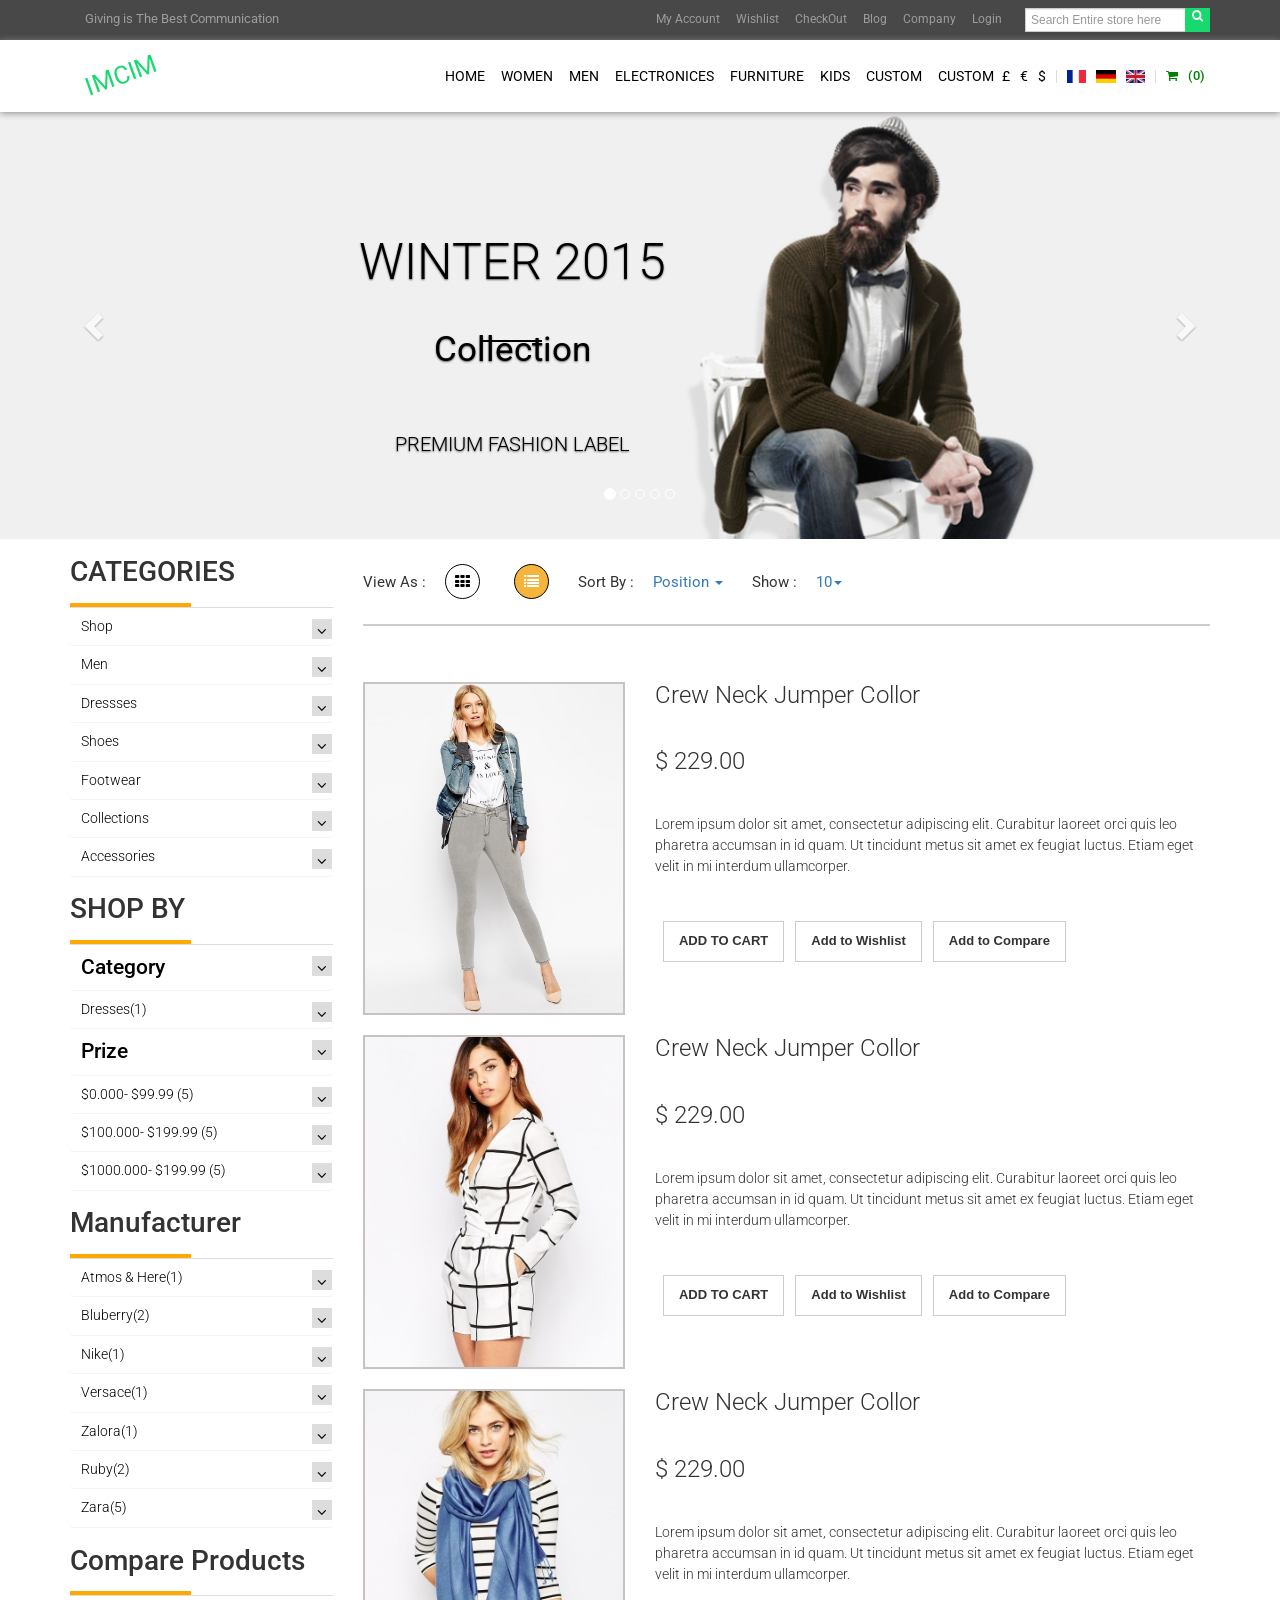
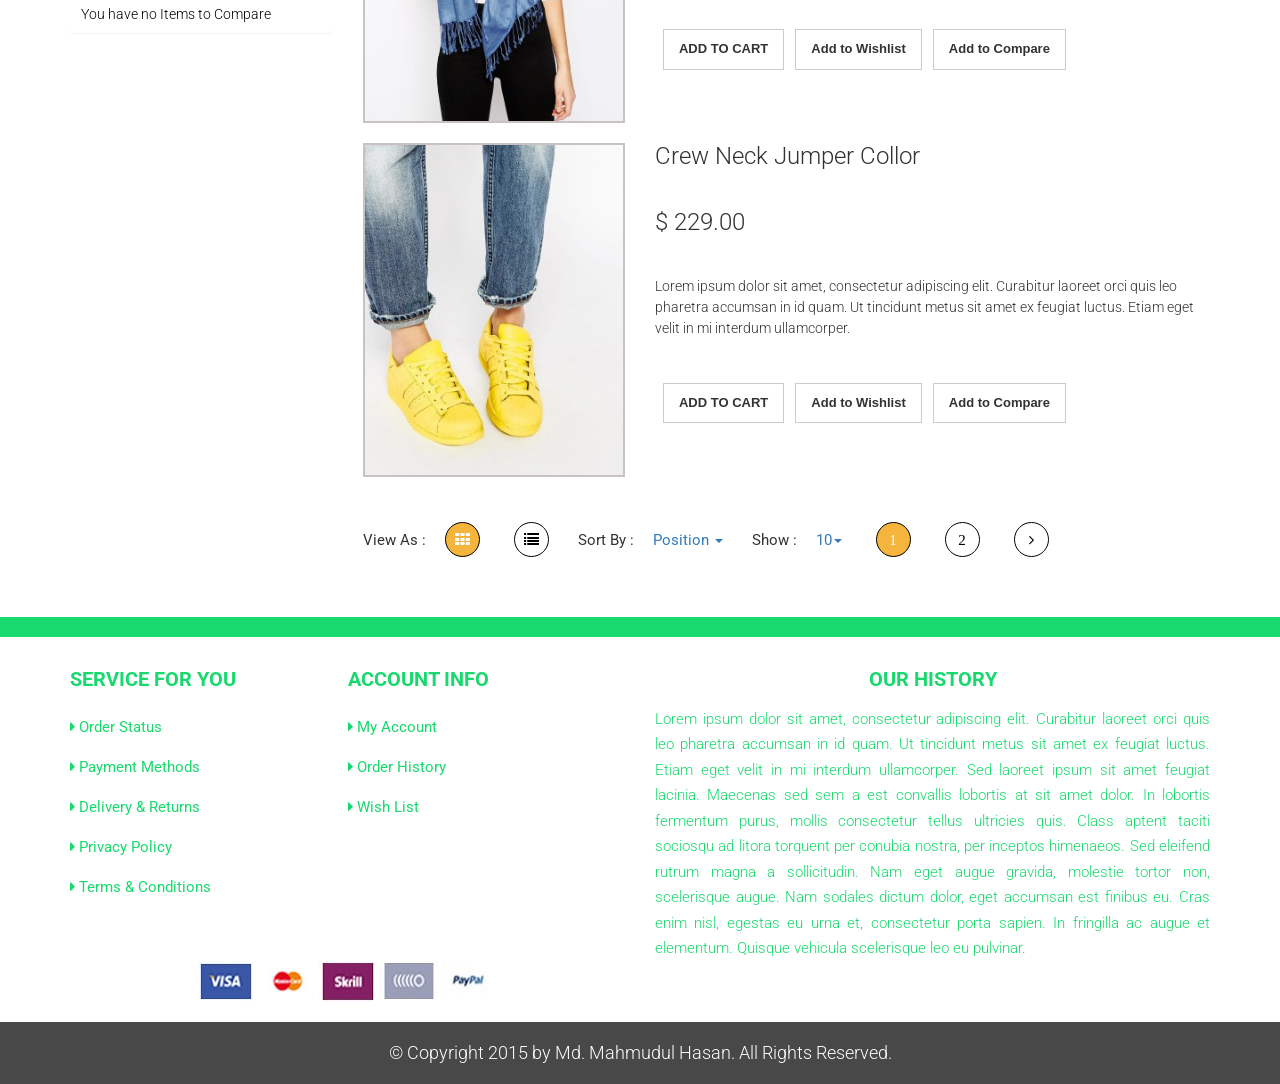
<file: PSD-2/men.html>
<!DOCTYPE html>
<!--[if lt IE 7]>      <html class="no-js lt-ie9 lt-ie8 lt-ie7"> <![endif]-->
<!--[if IE 7]>         <html class="no-js lt-ie9 lt-ie8"> <![endif]-->
<!--[if IE 8]>         <html class="no-js lt-ie9"> <![endif]-->
<!--[if gt IE 8]><!--> <html class="no-js"> <!--<![endif]-->
    <head>
        <meta charset="utf-8">
        <meta http-equiv="X-UA-Compatible" content="IE=edge">
        <title></title>
        <meta name="description" content="">
        <meta name="viewport" content="width=device-width, initial-scale=1">

        <!-- Place favicon.ico and apple-touch-icon.png in the root directory -->
		<link href='http://fonts.googleapis.com/css?family=Lato:300,400,700italic' rel='stylesheet' type='text/css'>
		<link href='http://fonts.googleapis.com/css?family=Roboto+Condensed:400,700,300' rel='stylesheet' type='text/css'>
		<link href='http://fonts.googleapis.com/css?family=Roboto:400,100,100italic,300,300italic,400italic,500,500italic,700,700italic,900,900italic' rel='stylesheet' type='text/css'>
        <link rel="stylesheet" href="css/font-awesome.min.css">
        <link rel="stylesheet" href="css/bootstrap.min.css">
        <link rel="stylesheet" href="css/slicknav.css">
        <link rel="stylesheet" href="css/normalize.css">
		<link rel="stylesheet" href="css/lightbox.css">
        <link rel="stylesheet" href="css/resetstyle.css">
        <link rel="stylesheet" href="style.css">
        <link rel="stylesheet" href="responsive.css">
        <script src="js/vendor/modernizr-2.6.2.min.js"></script>
    </head>
    <body>
	
<section class="menu">

 
	
<nav class="nav head_nav navbar-inverse">
  <div class="container">
   <div class="row">
	<div class="col-md-12">	
    <!-- Brand and toggle get grouped for better mobile display -->
    <div class="navbar-header">
      <button type="button" class="navbar-toggle collapsed" data-toggle="collapse" data-target="#bs-example-navbar-collapse-1" aria-expanded="false">
        <span class="sr-only">Toggle navigation</span>
        <span class="icon-bar"></span>
        <span class="icon-bar"></span>
        <span class="icon-bar"></span>
      </button>
      <a class="navbar-brand" href="https://www.youtube.com/watch?v=JPOVwKPMG8o">Giving is The Best Communication</a>
    </div>

    <!-- Collect the nav links, forms, and other content for toggling -->
    <div class="collapse navbar-collapse navbar-right" id="bs-example-navbar-collapse-1">
      <ul class="nav navbar-nav">
        <li ><a href="#">My Account <span class="sr-only">(current)</span></a></li>
        <li><a href="#">Wishlist</a></li>
        <li><a href="#">CheckOut</a></li>
        <li><a href="#">Blog</a></li>
        <li><a href="#">Company</a></li>
        <li><a href="#">Login</a></li>
       
      </ul>
      <form class="navbar-form navbar-right" role="search">
         <div class="form-group">
			<input type="text" class="form-control" placeholder="Search Entire store here">
			<div class="search_icon">
				<a href="#" title="Facebook"><i class="fa fa-search"></i></a>
			</div>
        </div>
      </form>
    </div><!-- /.navbar-collapse -->
  </div><!-- /.container-fluid -->
  </div><!-- /.container-fluid -->
  </div><!-- /.container-fluid -->
</nav>
			
	
<nav class="navbar main_nav navbar-inverse">
  <div class="container">
   <div class="row">
	<div class="col-md-12">	
    <!-- Brand and toggle get grouped for better mobile display -->
    <div class="navbar-header">
      <button type="button" class="navbar-toggle collapsed" data-toggle="collapse" data-target="#bs-example-navbar-collapse-2" aria-expanded="false">
        <span class="sr-only">Toggle navigation</span>
        <span class="icon-bar"></span>
        <span class="icon-bar"></span>
        <span class="icon-bar"></span>
      </button>
      <a class="navbar-brand logo" href="#">IMCIM</a>
    </div>

    <!-- Collect the nav links, forms, and other content for toggling -->

    <div class="collapse navbar-collapse " id="bs-example-navbar-collapse-2">
      	 <div class=" sing ">
	  <ul class="nav sign navbar-nav navbar-right">
        <li><a href="#">&#163;</a></li>
        <li><a href="#">&#8364;</a></li>
        <li><a href="#">$</a></li>
        <li><img src="img/Flag_of_France.png" alt="" /></li>
        <li><img src="img/Flag_of_Germany.png" alt="" /></li>
        <li><img src="img/Flag_of_the_United_Kingdom.png" alt="" /></li>
		<li class="a"><a href="#"><i class="fa fa-shopping-cart"></i> </a></li>
		<li  class="a" ><a href="#">(0)</a></li>
      </ul>
	</div>   
	  <ul class="nav navbar-nav navbar-right ">
           <li ><a href="index.html">Home <span class="sr-only">(current)</span></a>
			<ul>
				<li><a href="men.html">Men</a></li>
				<li><a href="product.html">Product</a></li>
				<li><a href="product _detial.html">Product Detial</a></li>
				<li><a href="signup.html">Signup</a></li>
				<li><a href="login.html">Login</a></li>
			</ul>
		</li>
        <li><a href="#">Women</a>
			<ul>
				<li><a href="#">home Page</a></li>
				<li><a href="#">Service</a></li>
				<li><a href="#">Product</a></li>
				<li><a href="#">Our Team</a></li>
				<li><a href="#">Work History</a></li>
			</ul>
		</li>
        <li><a href="#">Men</a></li>
        <li><a href="#">Electronices</a></li>
        <li><a href="#">Furniture</a></li>
        <li><a href="#">Kids</a></li>
        <li><a href="#">Custom</a></li>
        <li><a href="#">custom</a></li>
      </ul>
    </div><!-- /.navbar-collapse -->
  </div><!-- /.container-fluid -->
  </div><!-- /.container-fluid -->

</nav>

</section>

<section class="mobile">
<nav class="navbar navbar-default">
  <div class="container-fluid">
    <!-- Brand and toggle get grouped for better mobile display -->
    <div class="navbar-header">
      <button type="button" class="navbar-toggle collapsed" data-toggle="collapse" data-target="#bs-example-navbar-collapse-5" aria-expanded="false">
        <span class="sr-only">Toggle navigation</span>
        <span class="icon-bar"></span>
        <span class="icon-bar"></span>
        <span class="icon-bar"></span>
      </button>
      <a class="navbar-brand" href="#">imcim</a>
    </div>

    <!-- Collect the nav links, forms, and other content for toggling -->
    <div class="collapse navbar-collapse" id="bs-example-navbar-collapse-5">
      
	  <ul class="nav navbar-nav ">
        <li ><a href="index.html">Home </a></li>
	  <li><a href="men.html">Men</a></li>
		<li><a href="product.html">Product</a></li>
		<li><a href="product _detial.html">Product Detial</a></li>
		<li><a href="signup.html">Signup</a></li>
		<li><a href="login.html">Login</a></li>
		
		<li class="dropdown"><a class="dropdown-toggle" data-toggle="dropdown" role="button" aria-haspopup="true" aria-expanded="false">Home <span class="sr-only">(current)</span></a>
			<ul class="dropdown-menu">
				<li><a href="#">home Page</a></li>
				<li><a href="#">Service</a></li>
				<li><a href="#">Product</a></li>
				<li><a href="#">Our Team</a></li>
				<li><a href="#">Work History</a></li>
			</ul>
		</li>
        <li><a href="#">Women</a>
			<ul>
				<li><a href="#">home Page</a></li>
				<li><a href="#">Service</a></li>
				<li><a href="#">Product</a></li>
				<li><a href="#">Our Team</a></li>
				<li><a href="#">Work History</a></li>
			</ul>
		</li>
        <li><a href="#">Men</a></li>
        <li><a href="#">Electronices</a></li>
        <li><a href="#">Furniture</a></li>
        <li><a href="#">Kids</a></li>
        <li><a href="#">Custom</a></li>
        <li><a href="#">custom</a></li>
	  
      </ul>
		<ul class="nav  sign navbar-nav navbar-right">
        <li><a href="#">&#163;</a></li>
        <li><a href="#">&#8364;</a></li>
        <li><a href="#">$</a></li>
        <li><img src="img/Flag_of_France.png" alt="" /></li>
        <li><img src="img/Flag_of_Germany.png" alt="" /></li>
        <li><img src="img/Flag_of_the_United_Kingdom.png" alt="" /></li>
		<li class="a"><a href="#"><i class="fa fa-shopping-cart"></i> </a></li>
		<li  class="a" ><a href="#">(0)</a></li>
      </ul>
	  
	  
     
    </div><!-- /.navbar-collapse -->
  </div><!-- /.container-fluid -->
</nav>

</section>


		<div id="carousel-example-generic " class="carousel slide men" data-ride="carousel">
				  <ol class="carousel-indicators">
					<li data-target="#carousel-example-generic" data-slide-to="0" class="active"></li>
					<li data-target="#carousel-example-generic" data-slide-to="1"></li>
					<li data-target="#carousel-example-generic" data-slide-to="2"></li>
					<li data-target="#carousel-example-generic" data-slide-to="3"></li>
					<li data-target="#carousel-example-generic" data-slide-to="4"></li>
				  </ol>

				  <!-- Wrapper for slides -->
				  <div class="carousel-inner" role="listbox">
					<div class="item active">
					  <img src="img/sl.png" alt="slide">
					    <div class="carousel-caption">
							<h1 class="sml1">Winter 2015 </h1>
							<p class="sml">Collection</p>
							<p class="sml2">Premium Fashion Label</p>
						</div>	
					</div>
					<div class="item">
					  <img src="img/sl1.png" alt="slide">
					    <div class="carousel-caption">
							<h1 class="sml1">Winter 2015 </h1>
							<p class="sml">Collection</p>
							<p class="sml2">Premium Fashion Label</p>
						</div>	
					</div>
					<div class="item">
					  <img src="img/sl2.png" alt="slide">
					    <div class="carousel-caption">
							<h1 class="sml1">Winter 2015 </h1>
							<p class="sml">Collection</p>
							<p class="sml2">Premium Fashion Label</p>
						</div>	
					</div>
				
				  </div>

				  <!-- Controls -->
				  <a class="right carousel-control" href="#carousel-example-generic" role="button" data-slide="next">
					<span class="glyphicon glyphicon-chevron-right" aria-hidden="true"></span>
					<span class="sr-only">Next</span>
				  </a>
				  
				  <a class="left carousel-control" href="#carousel-example-generic" role="button" data-slide="prev">
					<span class="glyphicon glyphicon-chevron-left" aria-hidden="true"></span>
					<span class="sr-only">Previous</span>
				  </a>
				</div>







<section class="product_view">
<div class="container">
	<div class="row">
		<div class="col-md-3">
			<div class="heading">
				<h1>Categories</h1>
			</div>
			<div id="close_2">
				<div class="panel">
					<h2><a class="collapsed" data-toggle="collapse" data-parent="#close_2" href="#collapse1">Shop <i class="fa fa-angle-down"></i> </a></h2>
					<div id="collapse1" class="collapse">
						<ul>
							<li><a href="">Product 1</a></li>
							<li><a href="">Product 2</a></li>
							<li><a href="">Product 3</a></li>
							<li><a href="">Product 4</a></li>
						</ul>
					</div>
				</div>
				<div class="panel">
					<h2><a class="collapsed" data-toggle="collapse" data-parent="#close_2" href="#collapse2">Men <i class="fa fa-angle-down"></i></a></h2>
					<div id="collapse2" class="collapse">
						<ul>
							<li><a href="">Product 1</a></li>
							<li><a href="">Product 2</a></li>
							<li><a href="">Product 3</a></li>
							<li><a href="">Product 4</a></li>
						</ul>
					</div>
				</div> 
				<div class="panel">
					<h2><a class="collapsed" data-toggle="collapse" data-parent="#close_2" href="#collapse23">Dressses <i class="fa fa-angle-down"></i> </a></h2>
					<div id="collapse23" class="collapse">
						<ul>
							<li><a href="">Product 1</a></li>
							<li><a href="">Product 2</a></li>
							<li><a href="">Product 3</a></li>
							<li><a href="">Product 4</a></li>
						</ul>
					</div>
				</div>  
				<div class="panel">
					<h2><a class="collapsed" data-toggle="collapse" data-parent="#close_2" href="#collapse24">Shoes <i class="fa fa-angle-down"></i> </a></h2>
					<div id="collapse24" class="collapse">
						<ul>
							<li><a href="">Product 1</a></li>
							<li><a href="">Product 2</a></li>
							<li><a href="">Product 3</a></li>
							<li><a href="">Product 4</a></li>
						</ul>
					</div>
				</div>   
				<div class="panel">
					<h2><a class="collapsed" data-toggle="collapse" data-parent="#close_2" href="#collapse25">Footwear <i class="fa fa-angle-down"></i> </a></h2>
					<div id="collapse25" class="collapse">
						<ul>
							<li><a href="">Product 1</a></li>
							<li><a href="">Product 2</a></li>
							<li><a href="">Product 3</a></li>
							<li><a href="">Product 4</a></li>
						</ul>
					</div>
				</div>   
				<div class="panel">
					<h2><a class="collapsed" data-toggle="collapse" data-parent="#close_2" href="#collapse26">Collections <i class="fa fa-angle-down"></i> </a></h2>
					<div id="collapse26" class="collapse">
						<ul>
							<li><a href="">Product 1</a></li>
							<li><a href="">Product 2</a></li>
							<li><a href="">Product 3</a></li>
							<li><a href="">Product 4</a></li>
						</ul>
					</div>
				</div>   
				<div class="panel">
					<h2><a class="collapsed" data-toggle="collapse" data-parent="#close_2" href="#collapse27">Accessories <i class="fa fa-angle-down"></i> </a></h2>
					<div id="collapse27" class="collapse">
						<ul>
							<li><a href="">Product 1</a></li>
							<li><a href="">Product 2</a></li>
							<li><a href="">Product 3</a></li>
							<li><a href="">Product 4</a></li>
						</ul>
					</div>
				</div>
			<div class="heading">
				<h1>SHOP By</h1>
			</div>				
				<div class="panel">
					<h2><a class="collapsed" data-toggle="collapse" data-parent="#close_2" href="#collapse_shop"><h2 class="display">Category</h2><i class="fa fa-angle-down"></i> </a></h2>
					<div id="collapse_shop" class="collapse">
						<ul>
							<li><a href="">Product 1</a></li>
							<li><a href="">Product 2</a></li>
							<li><a href="">Product 3</a></li>
							<li><a href="">Product 4</a></li>
						</ul>
					</div>
				</div> 				
				<div class="panel">
					<h2><a class="collapsed" data-toggle="collapse" data-parent="#close_2" href="#collapse_shop1">Dresses(1) <i class="fa fa-angle-down"></i> </a></h2>
					<div id="collapse_shop1" class="collapse">
						<ul>
							<li><a href="">Product 1</a></li>
							<li><a href="">Product 2</a></li>
							<li><a href="">Product 3</a></li>
							<li><a href="">Product 4</a></li>
						</ul>
					</div>
				</div> 				
				<div class="panel">
					<h2><a class="collapsed" data-toggle="collapse" data-parent="#close_2" href="#collapse_shop12"><h2 class="display">Prize</h2><i class="fa fa-angle-down"></i> </a></h2>
					<div id="collapse_shop12" class="collapse">
						<ul>
							<li><a href="">Product 1</a></li>
							<li><a href="">Product 2</a></li>
							<li><a href="">Product 3</a></li>
							<li><a href="">Product 4</a></li>
						</ul>
					</div>
				</div> 				
				<div class="panel">
					<h2><a class="collapsed" data-toggle="collapse" data-parent="#close_2" href="#collapse_shop2">$0.000- $99.99 (5) <i class="fa fa-angle-down"></i> </a></h2>
					<div id="collapse_shop2" class="collapse">
						<ul>
							<li><a href="">Product 1</a></li>
							<li><a href="">Product 2</a></li>
							<li><a href="">Product 3</a></li>
							<li><a href="">Product 4</a></li>
						</ul>
					</div>
				</div>				
				<div class="panel">
					<h2><a class="collapsed" data-toggle="collapse" data-parent="#close_2" href="#collapse_shop3">$100.000- $199.99 (5) <i class="fa fa-angle-down"></i> </a></h2>
					<div id="collapse_shop3" class="collapse">
						<ul>
							<li><a href="">Product 1</a></li>
							<li><a href="">Product 2</a></li>
							<li><a href="">Product 3</a></li>
							<li><a href="">Product 4</a></li>
						</ul>
					</div>
				</div>				
				<div class="panel">
					<h2><a class="collapsed" data-toggle="collapse" data-parent="#close_2" href="#collapse_shop4">$1000.000- $199.99 (5) <i class="fa fa-angle-down"></i> </a></h2>
					<div id="collapse_shop4" class="collapse">
						<ul>
							<li><a href="">Product 1</a></li>
							<li><a href="">Product 2</a></li>
							<li><a href="">Product 3</a></li>
							<li><a href="">Product 4</a></li>
						</ul>
					</div>
				</div> 
				<div class="heading subject">
					<h1>Manufacturer</h1>
				</div>	
				<div class="panel">
					<h2><a class="collapsed" data-toggle="collapse" data-parent="#close_2" href="#collapse_shopm">Atmos & Here(1) <i class="fa fa-angle-down"></i> </a></h2>
					<div id="collapse_shopm" class="collapse">
						<ul>
							<li><a href="">Product 1</a></li>
							<li><a href="">Product 2</a></li>
							<li><a href="">Product 3</a></li>
							<li><a href="">Product 4</a></li>
						</ul>
					</div>
				</div> 	
				<div class="panel">
					<h2><a class="collapsed" data-toggle="collapse" data-parent="#close_2" href="#collapse_shopm1">Bluberry(2) <i class="fa fa-angle-down"></i> </a></h2>
					<div id="collapse_shopm1" class="collapse">
						<ul>
							<li><a href="">Product 1</a></li>
							<li><a href="">Product 2</a></li>
							<li><a href="">Product 3</a></li>
							<li><a href="">Product 4</a></li>
						</ul>
					</div>
				</div>  	
				<div class="panel">
					<h2><a class="collapsed" data-toggle="collapse" data-parent="#close_2" href="#collapse_shopm2">Nike(1) <i class="fa fa-angle-down"></i> </a></h2>
					<div id="collapse_shopm2" class="collapse">
						<ul>
							<li><a href="">Product 1</a></li>
							<li><a href="">Product 2</a></li>
							<li><a href="">Product 3</a></li>
							<li><a href="">Product 4</a></li>
						</ul>
					</div>
				</div>   	
				<div class="panel">
					<h2><a class="collapsed" data-toggle="collapse" data-parent="#close_2" href="#collapse_shopm3">Versace(1) <i class="fa fa-angle-down"></i> </a></h2>
					<div id="collapse_shopm3" class="collapse">
						<ul>
							<li><a href="">Product 1</a></li>
							<li><a href="">Product 2</a></li>
							<li><a href="">Product 3</a></li>
							<li><a href="">Product 4</a></li>
						</ul>
					</div>
				</div>    	
				<div class="panel">
					<h2><a class="collapsed" data-toggle="collapse" data-parent="#close_2" href="#collapse_shopm4">Zalora(1) <i class="fa fa-angle-down"></i> </a></h2>
					<div id="collapse_shopm4" class="collapse">
						<ul>
							<li><a href="">Product 1</a></li>
							<li><a href="">Product 2</a></li>
							<li><a href="">Product 3</a></li>
							<li><a href="">Product 4</a></li>
						</ul>
					</div>
				</div>    	
				<div class="panel">
					<h2><a class="collapsed" data-toggle="collapse" data-parent="#close_2" href="#collapse_shopm5">Ruby(2) <i class="fa fa-angle-down"></i> </a></h2>
					<div id="collapse_shopm5" class="collapse">
						<ul>
							<li><a href="">Product 1</a></li>
							<li><a href="">Product 2</a></li>
							<li><a href="">Product 3</a></li>
							<li><a href="">Product 4</a></li>
						</ul>
					</div>
				</div>   	
				<div class="panel">
					<h2><a class="collapsed" data-toggle="collapse" data-parent="#close_2" href="#collapse_shopm6">Zara(5) <i class="fa fa-angle-down"></i> </a></h2>
					<div id="collapse_shopm6" class="collapse">
						<ul>
							<li><a href="">Product 1</a></li>
							<li><a href="">Product 2</a></li>
							<li><a href="">Product 3</a></li>
							<li><a href="">Product 4</a></li>
						</ul>
					</div>
				</div>   	
				<div class="heading subject">
					<h1>Compare Products</h1>
				</div>	
				<div class="panel">
					<h2><a class="collapsed" data-toggle="collapse" data-parent="#" href="#">You have no Items to Compare</a></h2>
					
				</div> 
			</div>
		</div>
		
		
		<!--end panel --->

		 <div class="col-md-9">
			<div class="row">
			
			<div class="col-md-12 adjust ">
				
				  <ul id="myTabs" class="nav nav-me" role="tablist">
					  View As : <li role="presentation" ><a href="#grid" id="grid-tab" role="tab" data-toggle="tab" aria-controls="grid" aria-expanded="true"><i class="fa fa-th"></i></a></li>
					  <li role="presentation" class="active"><a href="#list" role="tab" id="list-tab" data-toggle="tab" aria-controls="list"><i class="fa fa-list"></i></a></li>
					 Sort By : <li role="presentation" class="dropdown">
						<a aria-expanded="false" href="#" id="myTabDrop1" class="dropdown-toggle" data-toggle="dropdown" aria-controls="myTabDrop1-contents">Position <span class="caret"></span></a>
						<ul class="dropdown-menu" aria-labelledby="myTabDrop1" id="myTabDrop1-contents">
						  <li class=""><a aria-expanded="false" href="#name" role="tab" id="name-tab" data-toggle="tab" aria-controls="name">Name</a></li>
						  <li><a aria-expanded="false" href="#prize" role="tab" id="prize-tab" data-toggle="tab" aria-controls="prize">Prize</a></li>
						</ul>
					  </li>
					  
					  Show : <li role="presentation" class="dropdown">
						<a aria-expanded="false" href="#" id="myTabDrop1" class="dropdown-toggle" data-toggle="dropdown" aria-controls="myTabDrop1-contents">10<span class="caret"></span></a>
						<ul class="dropdown-menu" aria-labelledby="myTabDrop1" id="myTabDrop1-contents">
						  <li class=""><a aria-expanded="false" href="#name" role="tab" id="name-tab" data-toggle="tab" aria-controls="name">10</a></li>
						  <li><a aria-expanded="false" href="#prize" role="tab" id="prize-tab" data-toggle="tab" aria-controls="prize">20</a></li>
						</ul>
					  </li>
					
					  
					</ul>
				
				
				<hr  />
			</div>
			
				  
		
				
				<div id="myTabContent" class="tab-content">
				  <div role="tabpanel" class="tab-pane fade " id="grid" aria-labelledby="grid-tab">
					  <div class="col-sm-6 col-md-4">
							<div class="thumbnail grid_border ">
								<div class="progest_big">	
								<a href="#"><img src="img/3_1.jpg" alt="Product"></a>	
								</div>
								  <div class="caption">
									<p>Clemence Blouse</p>
									<h3>$ 229.00</h3>
									<p class="text-center">
									<span class="glyphicon glyphicon-star "></span>
									<span class="glyphicon glyphicon-star "></span>
									<span class="glyphicon glyphicon-star "></span>
									<span class="glyphicon glyphicon-star-empty "></span>
									<span class="glyphicon glyphicon-star-empty "></span>
									
								</p>
								  </div>
							</div>
						</div>
					  <div class="col-sm-6 col-md-4">
							<div class="thumbnail grid_border ">
								<div class="progest_big">	
								<a href="#"><img src="img/new17.jpg" alt="Product"></a>	
								</div>
								  <div class="caption">
									<p>Clemence Blouse</p>
									<h3>$ 229.00</h3>
									<p class="text-center">
									<span class="glyphicon glyphicon-star "></span>
									<span class="glyphicon glyphicon-star "></span>
									<span class="glyphicon glyphicon-star "></span>
									<span class="glyphicon glyphicon-star-empty "></span>
									<span class="glyphicon glyphicon-star-empty "></span>
									
								</p>
								  </div>
							</div>
						</div>
					  <div class="col-sm-6 col-md-4">
							<div class="thumbnail grid_border ">
								<div class="progest_big">	
								<a href="#"><img src="img/new32.jpg" alt="Product"></a>	
								</div>
								  <div class="caption">
									<p>Clemence Blouse</p>
									<h3>$ 229.00</h3>
									<p class="text-center">
									<span class="glyphicon glyphicon-star "></span>
									<span class="glyphicon glyphicon-star "></span>
									<span class="glyphicon glyphicon-star "></span>
									<span class="glyphicon glyphicon-star-empty "></span>
									<span class="glyphicon glyphicon-star-empty "></span>
									
								</p>
								  </div>
							</div>
						</div>
					  <div class="col-sm-6 col-md-4">
							<div class="thumbnail grid_border ">
								<div class="progest_big">	
								<a href="#"><img src="img/new40.jpg" alt="Product"></a>	
								</div>
								  <div class="caption">
									<p>Clemence Blouse</p>
									<h3>$ 229.00</h3>
									<p class="text-center">
									<span class="glyphicon glyphicon-star "></span>
									<span class="glyphicon glyphicon-star "></span>
									<span class="glyphicon glyphicon-star "></span>
									<span class="glyphicon glyphicon-star-empty "></span>
									<span class="glyphicon glyphicon-star-empty "></span>
									
								</p>
								  </div>
							</div>
						</div>
					  <div class="col-sm-6 col-md-4">
							<div class="thumbnail grid_border ">
								<div class="progest_big">	
								<a href="#"><img src="img/new36.jpg" alt="Product"></a>	
								</div>
								  <div class="caption">
									<p>Clemence Blouse</p>
									<h3>$ 229.00</h3>
									<p class="text-center">
									<span class="glyphicon glyphicon-star "></span>
									<span class="glyphicon glyphicon-star "></span>
									<span class="glyphicon glyphicon-star "></span>
									<span class="glyphicon glyphicon-star-empty "></span>
									<span class="glyphicon glyphicon-star-empty "></span>
									
								</p>
								  </div>
							</div>
						</div>
					  <div class="col-sm-6 col-md-4">
							<div class="thumbnail grid_border ">
								<div class="progest_big">	
								<a href="#"><img src="img/1.jpg" alt="Product"></a>	
								</div>
								  <div class="caption">
									<p>Clemence Blouse</p>
									<h3>$ 229.00</h3>
									<p class="text-center">
									<span class="glyphicon glyphicon-star "></span>
									<span class="glyphicon glyphicon-star "></span>
									<span class="glyphicon glyphicon-star "></span>
									<span class="glyphicon glyphicon-star-empty "></span>
									<span class="glyphicon glyphicon-star-empty "></span>
									
								</p>
								  </div>
							</div>
						</div>
				  </div>
				  
				  
				  
				  
				  <div role="tabpanel" class="tab-pane fade active in" id="list" aria-labelledby="list-tab">
				
					<div class="col-md-12 list_view ">
						<div class="row no-padding">
							<div class="single_list">
								<div class="col-md-4 ">
									<div class="thumbnail">
										<div class="list_view_img">	
										<a href="#"><img src="img/image4xxl.jpg" alt="Product"></a>	
										</div>
										
									</div>
								</div>
								<div class="col-md-8">
									<div class="caption">	
										<h3>Crew Neck Jumper Collor</h3>
										<h3>$ 229.00</h3>
										
										<p>Lorem ipsum dolor sit amet, consectetur adipiscing elit. Curabitur laoreet orci quis leo pharetra accumsan in id quam. Ut tincidunt metus sit amet ex feugiat luctus. Etiam eget velit in mi interdum ullamcorper.</p>
										<p>
										  <button type="button" class="btn btn-default">ADD TO CART</button>
										  <button type="button" class="btn btn-default ">Add to Wishlist</button>
										  <button type="button" class="btn btn-default">Add to Compare</button>
										</p>
									</div>
								</div>
							</div>
						</div>
					</div>
					<div class="col-md-12 list_view ">
						<div class="row no-padding">
							<div class="single_list">
								<div class="col-md-4 ">
									<div class="thumbnail">
										<div class="list_view_img">	
										<a href="#"><img src="img/new32.jpg" alt="Product"></a>	
										</div>
										
									</div>
								</div>
								<div class="col-md-8">
									<div class="caption">	
										<h3>Crew Neck Jumper Collor</h3>
										<h3>$ 229.00</h3>
										
										<p>Lorem ipsum dolor sit amet, consectetur adipiscing elit. Curabitur laoreet orci quis leo pharetra accumsan in id quam. Ut tincidunt metus sit amet ex feugiat luctus. Etiam eget velit in mi interdum ullamcorper.</p>
										<p>
										  <button type="button" class="btn btn-default">ADD TO CART</button>
										  <button type="button" class="btn btn-default ">Add to Wishlist</button>
										  <button type="button" class="btn btn-default">Add to Compare</button>
										</p>
									</div>
								</div>
							</div>
						</div>
					</div>
					<div class="col-md-12 list_view ">
						<div class="row no-padding">
							<div class="single_list">
								<div class="col-md-4 ">
									<div class="thumbnail">
										<div class="list_view_img">	
										<a href="#"><img src="img/new17.jpg" alt="Product"></a>	
										</div>
										
									</div>
								</div>
								<div class="col-md-8">
									<div class="caption">	
										<h3>Crew Neck Jumper Collor</h3>
										<h3>$ 229.00</h3>
										
										<p>Lorem ipsum dolor sit amet, consectetur adipiscing elit. Curabitur laoreet orci quis leo pharetra accumsan in id quam. Ut tincidunt metus sit amet ex feugiat luctus. Etiam eget velit in mi interdum ullamcorper.</p>
										<p>
										  <button type="button" class="btn btn-default">ADD TO CART</button>
										  <button type="button" class="btn btn-default ">Add to Wishlist</button>
										  <button type="button" class="btn btn-default">Add to Compare</button>
										</p>
									</div>
								</div>
							</div>
						</div>
					</div>
					<div class="col-md-12 list_view ">
						<div class="row no-padding">
							<div class="single_list">
								<div class="col-md-4 ">
									<div class="thumbnail">
										<div class="list_view_img">	
										<a href="#"><img src="img/1.jpg" alt="Product"></a>	
										</div>
										
									</div>
								</div>
								<div class="col-md-8">
									<div class="caption">	
										<h3>Crew Neck Jumper Collor</h3>
										<h3>$ 229.00</h3>
										
										<p>Lorem ipsum dolor sit amet, consectetur adipiscing elit. Curabitur laoreet orci quis leo pharetra accumsan in id quam. Ut tincidunt metus sit amet ex feugiat luctus. Etiam eget velit in mi interdum ullamcorper.</p>
										<p>
										  <button type="button" class="btn btn-default">ADD TO CART</button>
										  <button type="button" class="btn btn-default ">Add to Wishlist</button>
										  <button type="button" class="btn btn-default">Add to Compare</button>
										</p>
									</div>
								</div>
							</div>
						</div>
					</div>
			
			
			
			
				  </div>

				  <div role="tabpanel" class="tab-pane fade " id="name" aria-labelledby="name-tab">
					  <div class="col-sm-6 col-md-4">
							<div class="thumbnail grid_border ">
								<div class="progest_big">	
								<a href="#"><img src="img/new32.jpg" alt="Product"></a>	
								</div>
								  <div class="caption">
									<p>Clemence Blouse</p>
									<h3>$ 229.00</h3>
									<p class="text-center">
									<span class="glyphicon glyphicon-star "></span>
									<span class="glyphicon glyphicon-star "></span>
									<span class="glyphicon glyphicon-star "></span>
									<span class="glyphicon glyphicon-star-empty "></span>
									<span class="glyphicon glyphicon-star-empty "></span>
									
								</p>
								  </div>
							</div>
						</div>
					  <div class="col-sm-6 col-md-4">
							<div class="thumbnail grid_border ">
								<div class="progest_big">	
								<a href="#"><img src="img/new17.jpg" alt="Product"></a>	
								</div>
								  <div class="caption">
									<p>Clemence Blouse</p>
									<h3>$ 229.00</h3>
									<p class="text-center">
									<span class="glyphicon glyphicon-star "></span>
									<span class="glyphicon glyphicon-star "></span>
									<span class="glyphicon glyphicon-star "></span>
									<span class="glyphicon glyphicon-star-empty "></span>
									<span class="glyphicon glyphicon-star-empty "></span>
									
								</p>
								  </div>
							</div>
						</div>
					  <div class="col-sm-6 col-md-4">
							<div class="thumbnail grid_border ">
								<div class="progest_big">	
								<a href="#"><img src="img/new40.jpg" alt="Product"></a>	
								</div>
								  <div class="caption">
									<p>Clemence Blouse</p>
									<h3>$ 229.00</h3>
									<p class="text-center">
									<span class="glyphicon glyphicon-star "></span>
									<span class="glyphicon glyphicon-star "></span>
									<span class="glyphicon glyphicon-star "></span>
									<span class="glyphicon glyphicon-star-empty "></span>
									<span class="glyphicon glyphicon-star-empty "></span>
									
								</p>
								  </div>
							</div>
						</div>
				  </div>
				  <div role="tabpanel" class="tab-pane fade " id="prize" aria-labelledby="prize-tab">
					  <div class="col-sm-6 col-md-4">
							<div class="thumbnail grid_border ">
								<div class="progest_big">	
								<a href="#"><img src="img/1.jpg" alt="Product"></a>	
								</div>
								  <div class="caption">
									<p>Clemence Blouse</p>
									<h3>$ 229.00</h3>
									<p class="text-center">
									<span class="glyphicon glyphicon-star "></span>
									<span class="glyphicon glyphicon-star "></span>
									<span class="glyphicon glyphicon-star "></span>
									<span class="glyphicon glyphicon-star-empty "></span>
									<span class="glyphicon glyphicon-star-empty "></span>
									
								</p>
								  </div>
							</div>
						</div>
					  <div class="col-sm-6 col-md-4">
							<div class="thumbnail grid_border ">
								<div class="progest_big">	
								<a href="#"><img src="img/new33.jpg" alt="Product"></a>	
								</div>
								  <div class="caption">
									<p>Clemence Blouse</p>
									<h3>$ 229.00</h3>
									<p class="text-center">
									<span class="glyphicon glyphicon-star "></span>
									<span class="glyphicon glyphicon-star "></span>
									<span class="glyphicon glyphicon-star "></span>
									<span class="glyphicon glyphicon-star-empty "></span>
									<span class="glyphicon glyphicon-star-empty "></span>
									
								</p>
								  </div>
							</div>
						</div>
					  <div class="col-sm-6 col-md-4">
							<div class="thumbnail grid_border ">
								<div class="progest_big">	
								<a href="#"><img src="img/new36.jpg" alt="Product"></a>	
								</div>
								  <div class="caption">
									<p>Clemence Blouse</p>
									<h3>$ 229.00</h3>
									<p class="text-center">
									<span class="glyphicon glyphicon-star "></span>
									<span class="glyphicon glyphicon-star "></span>
									<span class="glyphicon glyphicon-star "></span>
									<span class="glyphicon glyphicon-star-empty "></span>
									<span class="glyphicon glyphicon-star-empty "></span>
									
								</p>
								  </div>
							</div>
						</div>
					  <div class="col-sm-6 col-md-4">
							<div class="thumbnail grid_border ">
								<div class="progest_big">	
								<a href="#"><img src="img/3_1.jpg" alt="Product"></a>	
								</div>
								  <div class="caption">
									<p>Clemence Blouse</p>
									<h3>$ 229.00</h3>
									<p class="text-center">
									<span class="glyphicon glyphicon-star "></span>
									<span class="glyphicon glyphicon-star "></span>
									<span class="glyphicon glyphicon-star "></span>
									<span class="glyphicon glyphicon-star-empty "></span>
									<span class="glyphicon glyphicon-star-empty "></span>
									
								</p>
								  </div>
							</div>
						</div>
					  <div class="col-sm-6 col-md-4">
							<div class="thumbnail grid_border ">
								<div class="progest_big">	
								<a href="#"><img src="img/1.jpg" alt="Product"></a>	
								</div>
								  <div class="caption">
									<p>Clemence Blouse</p>
									<h3>$ 229.00</h3>
									<p class="text-center">
									<span class="glyphicon glyphicon-star "></span>
									<span class="glyphicon glyphicon-star "></span>
									<span class="glyphicon glyphicon-star "></span>
									<span class="glyphicon glyphicon-star-empty "></span>
									<span class="glyphicon glyphicon-star-empty "></span>
									
								</p>
								  </div>
							</div>
						</div>
				  </div>
				  
				  
				  
				  
				  
				  
				  
				  </div>
				  
				  <div class="col-md-12 adjust ">
				
				  <ul id="myTabs" class="nav nav-me" role="tablist">
					  View As : <li role="presentation" class="active"><a href="#grid" id="grid-tab" role="tab" data-toggle="tab" aria-controls="grid" aria-expanded="true"><i class="fa fa-th"></i></a></li>
					  <li role="presentation"><a href="#list" role="tab" id="list-tab" data-toggle="tab" aria-controls="list"><i class="fa fa-list"></i></a></li>
					 Sort By : <li role="presentation" class="dropdown">
						<a aria-expanded="false" href="#" id="myTabDrop1" class="dropdown-toggle" data-toggle="dropdown" aria-controls="myTabDrop1-contents">Position <span class="caret"></span></a>
						<ul class="dropdown-menu" aria-labelledby="myTabDrop1" id="myTabDrop1-contents">
						  <li class=""><a aria-expanded="false" href="#name" role="tab" id="name-tab" data-toggle="tab" aria-controls="name">Name</a></li>
						  <li><a aria-expanded="false" href="#prize" role="tab" id="prize-tab" data-toggle="tab" aria-controls="prize">Prize</a></li>
						</ul>
					  </li>
					  
					  Show : <li role="presentation" class="dropdown">
						<a aria-expanded="false" href="#" id="myTabDrop1" class="dropdown-toggle" data-toggle="dropdown" aria-controls="myTabDrop1-contents">10<span class="caret"></span></a>
						<ul class="dropdown-menu" aria-labelledby="myTabDrop1" id="myTabDrop1-contents">
						  <li class=""><a aria-expanded="false" href="#name" role="tab" id="name-tab" data-toggle="tab" aria-controls="name">10</a></li>
						  <li><a aria-expanded="false" href="#prize" role="tab" id="prize-tab" data-toggle="tab" aria-controls="prize">20</a></li>
						</ul>
					  </li>
					  
					<li role="presentation" class="active"><a href="#grid" id="grid-tab" role="tab" data-toggle="tab" aria-controls="grid" aria-expanded="true"><i class="fa fa-">1</i></a></li>
					  <li role="presentation"><a href="#list" role="tab" id="list-tab" data-toggle="tab" aria-controls="list"><i class="fa fa-">2</i></a></li>
					    <li role="presentation"><a href="#name" role="tab" id="name-tab" data-toggle="tab" aria-controls="name"><i class="fa fa-angle-right"></i></a></li>
					  
					</ul>
				
				
				
			</div>
				  
				  
				  
				  
				  
				  </div>
				  </div>
				  </div>
				  </div>
				  
</section>

<section class="footer">
	<hr />
	<div class="container">
		<div class="row">
			<div class="col-md-6">
				<div class="col-md-6 no-padding no-margin">
					<h2>service for you</h2>
					<ul>
						<li><a href=""><i class="fa fa-caret-right"></i> Order Status</a></li>
						<li><a href=""><i class="fa fa-caret-right"></i> Payment Methods</a></li>
						<li><a href=""><i class="fa fa-caret-right"></i> Delivery & Returns</a></li>
						<li><a href=""><i class="fa fa-caret-right"></i> Privacy Policy</a></li>
						<li><a href=""><i class="fa fa-caret-right"></i> Terms & Conditions</a></li>
					</ul>
				</div>
				<div class="col-md-6 no-padding no-margin">
					<h2>Account info</h2>
					<ul>
						<li><a href=""><i class="fa fa-caret-right"></i> My Account</a></li>
						<li><a href=""><i class="fa fa-caret-right"></i> Order History</a></li>
						<li><a href=""><i class="fa fa-caret-right"></i> Wish List</a></li>
						
					</ul>
				
				</div>
				<div class="col-md-12 pament no-padding no-margin">
					<img src="img/pament1.JPG" alt="" />
					<img src="img/pament2.JPG" alt="" />
					<img src="img/pament3.jpg" alt="" />
					<img src="img/pament4.JPG" alt="" />
					<img src="img/pament5.JPG" alt="" />
				</div>
				
			</div>
			<div class="col-md-6">
			<h2>Our History</h2>
				<p>Lorem ipsum dolor sit amet, consectetur adipiscing elit. Curabitur laoreet orci quis leo pharetra accumsan in id quam. Ut tincidunt metus sit amet ex feugiat luctus. Etiam eget velit in mi interdum ullamcorper. Sed laoreet ipsum sit amet feugiat lacinia. Maecenas sed sem a est convallis lobortis at sit amet dolor. In lobortis fermentum purus, mollis consectetur tellus ultricies quis. Class aptent taciti sociosqu ad litora torquent per conubia nostra, per inceptos himenaeos. Sed eleifend rutrum magna a sollicitudin. Nam eget augue gravida, molestie tortor non, scelerisque augue. Nam sodales dictum dolor, eget accumsan est finibus eu. Cras enim nisl, egestas eu urna et, consectetur porta sapien. In fringilla ac augue et elementum. Quisque vehicula scelerisque leo eu pulvinar.</p>
			</div>
		</div>
	</div>
	<div class="copy_footer">
	<div class="container">
		<div class="row ">
			<div class="col-md-12">
				<p>© Copyright 2015 by Md. Mahmudul Hasan. All Rights Reserved.</p>
			</div>
		</div>
	</div>
	</div>	
</section>
	
	
	
		
        <script src="js/vendor/jquery-1.10.2.min.js"></script>
        <script src="js/plugins.js"></script>
		<script src="js/bootstrap.min.js"></script>
		<script src="js/jquery.slicknav.min.js"></script>
        <script src="js/jquery.fitvids.js"></script>
		<script src="js/lightbox-plus-jquery.min.js"></script>
        <script src="js/main.js"></script>

  
       
    </body>
</html>
</file>
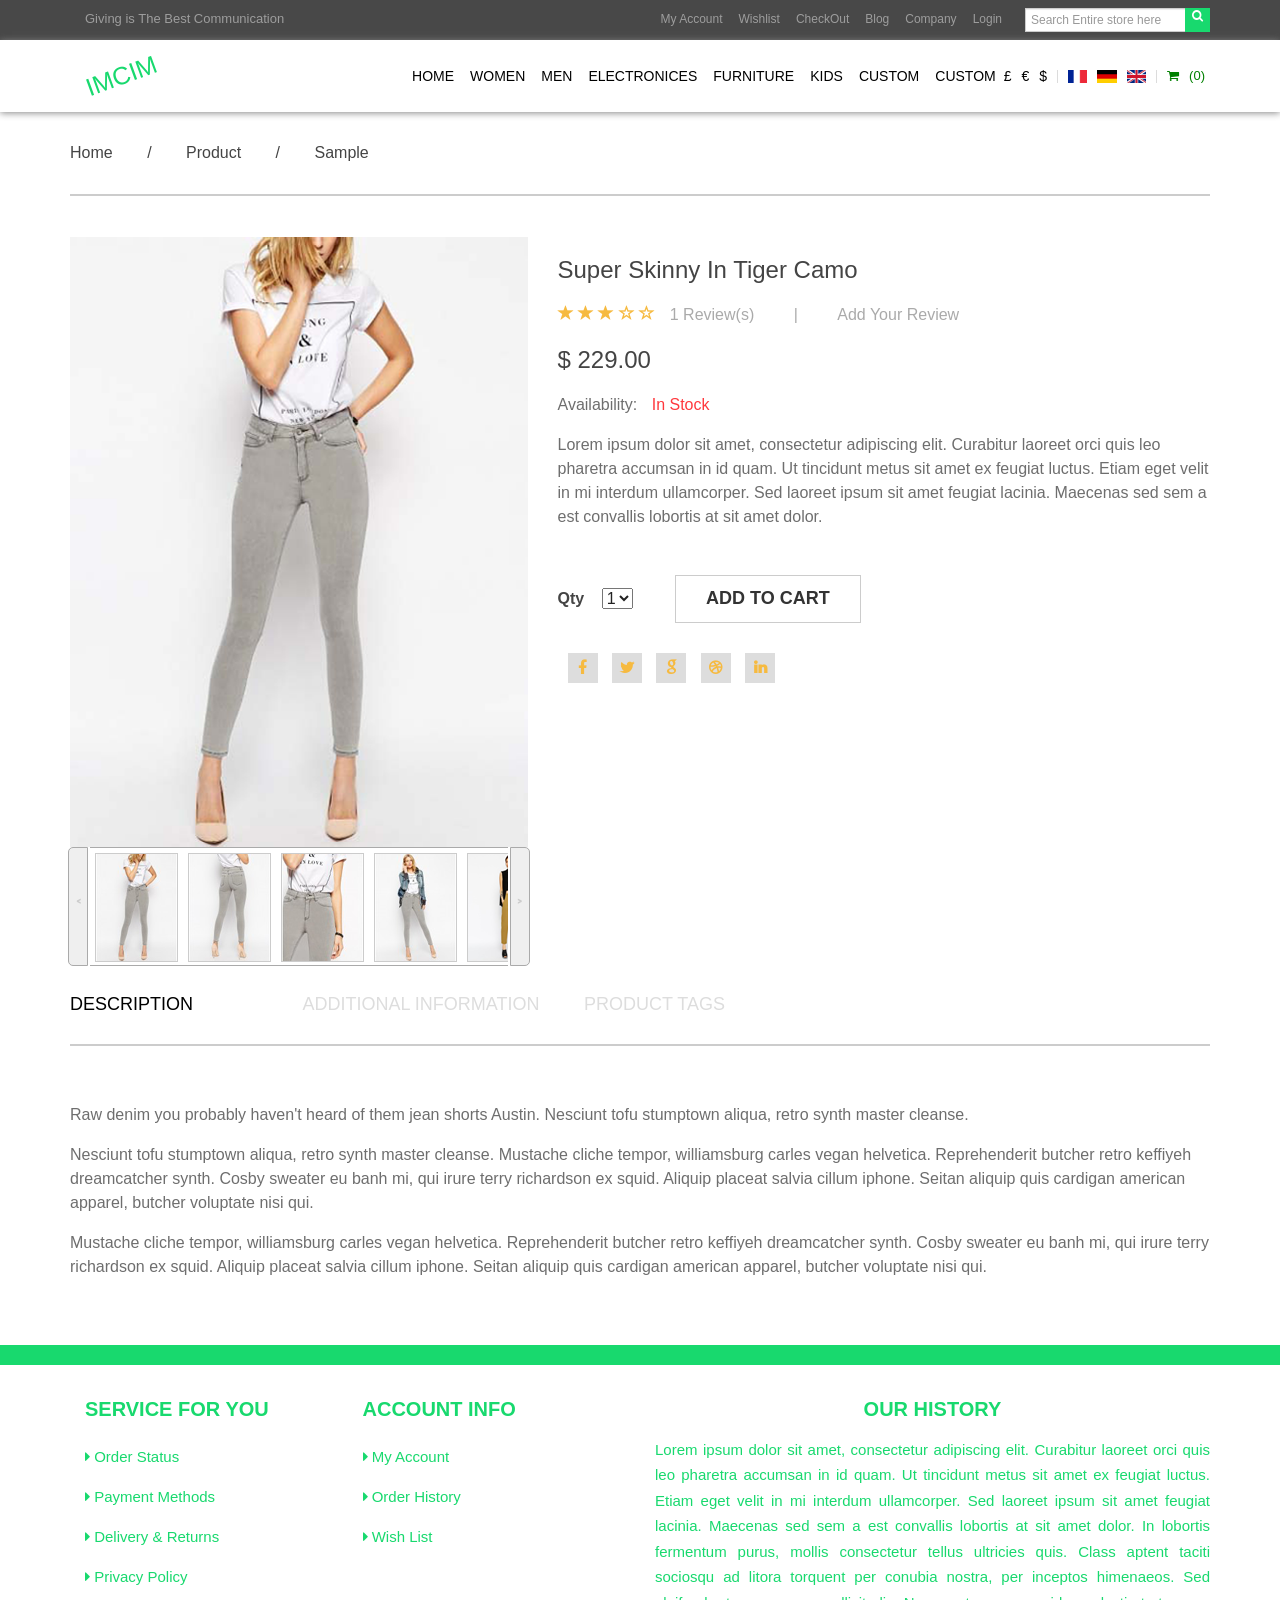
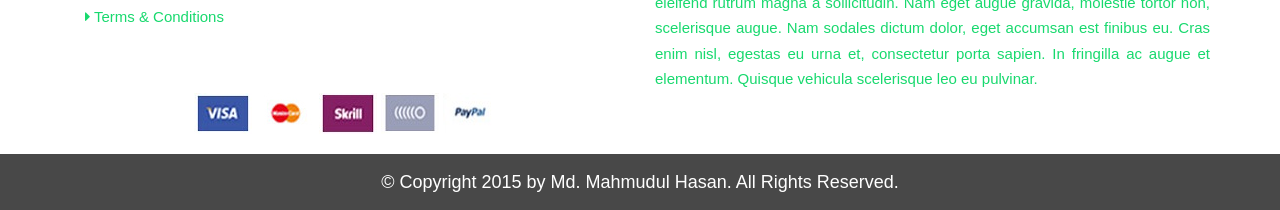
<file: PSD-2/product _detial.html>
<!DOCTYPE html>
<!--[if lt IE 7]>      <html class="no-js lt-ie9 lt-ie8 lt-ie7"> <![endif]-->
<!--[if IE 7]>         <html class="no-js lt-ie9 lt-ie8"> <![endif]-->
<!--[if IE 8]>         <html class="no-js lt-ie9"> <![endif]-->
<!--[if gt IE 8]><!--> <html class="no-js"> <!--<![endif]-->
    <head>
        <meta charset="utf-8">
        <meta http-equiv="X-UA-Compatible" content="IE=edge">
        <title></title>
        <meta name="description" content="">
        <meta name="viewport" content="width=device-width, initial-scale=1">

        <!-- Place favicon.ico and apple-touch-icon.png in the root directory -->
		<link href='http://fonts.googleapis.com/css?family=Lato:300,400,700italic' rel='stylesheet' type='text/css'>
		<link href='http://fonts.googleapis.com/css?family=Roboto+Condensed:400,700,300' rel='stylesheet' type='text/css'>
		<link href='http://fonts.googleapis.com/css?family=Roboto:400,100,100italic,300,300italic,400italic,500,500italic,700,700italic,900,900italic' rel='stylesheet' type='text/css'>
	

        <link rel="stylesheet" href="css/font-awesome.min.css">
        <link rel="stylesheet" href="css/bootstrap.min.css">

        <link rel="stylesheet" href="css/normalize.css">
	
		<!-- Important Owl stylesheet -->
		<link rel="stylesheet" href="css/owl.carousel.css">

        <link rel="stylesheet" href="css/resetstyle.css">
        <link rel="stylesheet" href="style.css">
        <link rel="stylesheet" href="responsive.css">
        <script src="js/vendor/modernizr-2.6.2.min.js"></script>
		
      <script src="js/vendor/jquery-1.10.2.min.js"></script>
        <!-- Various page styles. -->
        <style type="text/css">
           
            body {
                font-family: arial, sans-serif;
                color: #444;
                font-size: 16px;
                padding:0px;
                margin:0px;
            }
            
            p {
                line-height: 20px;
            }
            
            code {
                font-weight: bold;
                color: #f44;;
            }
            a {
                color:#3d8dde;
            }
            
            #wrapper {
                padding:10px;
            }
        </style>
        
        <!-- Include Cloud Zoom JavaScript -->
        <script type="text/javascript" src="js/cloudzoom.js"></script>
        
        <!-- Include Thumbelina JavaScript -->
        <script type="text/javascript" src="js/thumbelina.js"></script>

        
        <!-- Include Cloud Zoom CSS -->
        <link href="css/cloudzoom.css" type="text/css" rel="stylesheet" />
        
        <!-- Include Thumbelina CSS -->
        <link href="css/thumbelina.css" type="text/css" rel="stylesheet" />

        
        <script type = "text/javascript">
            CloudZoom.quickStart();
            
            // Initialize the slider.
            $(function(){
                $('#slider1').Thumbelina({
                    $bwdBut:$('#slider1 .left'), 
                    $fwdBut:$('#slider1 .right')
                });
            });

            
        </script>
        
        <style>
            
            /* div that surrounds Cloud Zoom image and content slider. */
            #surround {
                width:50%;
                min-width: 256px;
                max-width: 480px;
            }
            
            /* Image expands to width of surround */
            img.cloudzoom {
                width:100%;
            }
            
            /* CSS for slider - will expand to width of surround */
            #slider1 {
                margin-left:20px;
                margin-right:20px;
                height:119px;
                border-top:1px solid #aaa;
                border-bottom:1px solid #aaa;
                position:relative;
            }
            
        </style>
        <script type="text/javascript">
            
             // The following piece of code can be ignored.
             $(function(){
                 $(window).resize(function() {
                     $('#info').text("Page width: "+$(this).width());
                 });
                 $(window).trigger('resize');
             });
             
            // The following piece of code can be ignored.
            if (window.location.hostname.indexOf("starplugins.") != -1) {
                var _gaq = _gaq || [];
                _gaq.push(['_setAccount', 'UA-254857-7']);
                _gaq.push(['_trackPageview']);
                (function() {
                    var ga = document.createElement('script'); ga.type = 'text/javascript'; ga.async = true;
                    ga.src = ('https:' == document.location.protocol ? 'https://ssl' : 'http://www') + '.google-analytics.com/ga.js';
                    var s = document.getElementsByTagName('script')[0]; s.parentNode.insertBefore(ga, s);
                })();
            }
             
        </script>	
    </head>
    <body>
		
<section class="menu">	
<nav class="nav head_nav navbar-inverse">
  <div class="container">
   <div class="row">
	<div class="col-md-12">	
    <!-- Brand and toggle get grouped for better mobile display -->
    <div class="navbar-header">
      <button type="button" class="navbar-toggle collapsed" data-toggle="collapse" data-target="#bs-example-navbar-collapse-1" aria-expanded="false">
        <span class="sr-only">Toggle navigation</span>
        <span class="icon-bar"></span>
        <span class="icon-bar"></span>
        <span class="icon-bar"></span>
      </button>
      <a class="navbar-brand" href="https://www.youtube.com/watch?v=JPOVwKPMG8o">Giving is The Best Communication</a>
    </div>

    <!-- Collect the nav links, forms, and other content for toggling -->
    <div class="collapse navbar-collapse navbar-right" id="bs-example-navbar-collapse-1">
      <ul class="nav navbar-nav">
        <li ><a href="#">My Account <span class="sr-only">(current)</span></a></li>
        <li><a href="#">Wishlist</a></li>
        <li><a href="#">CheckOut</a></li>
        <li><a href="#">Blog</a></li>
        <li><a href="#">Company</a></li>
        <li><a href="#">Login</a></li>
       
      </ul>
      <form class="navbar-form navbar-right" role="search">
         <div class="form-group">
			<input type="text" class="form-control" placeholder="Search Entire store here">
			<div class="search_icon">
				<a href="#" title="Facebook"><i class="fa fa-search"></i></a>
			</div>
        </div>
      </form>
    </div><!-- /.navbar-collapse -->
  </div><!-- /.container-fluid -->
  </div><!-- /.container-fluid -->
  </div><!-- /.container-fluid -->
</nav>
			
	
<nav class="navbar main_nav navbar-inverse">
  <div class="container">
   <div class="row">
	<div class="col-md-12">	
    <!-- Brand and toggle get grouped for better mobile display -->
    <div class="navbar-header">
      <button type="button" class="navbar-toggle collapsed" data-toggle="collapse" data-target="#bs-example-navbar-collapse-2" aria-expanded="false">
        <span class="sr-only">Toggle navigation</span>
        <span class="icon-bar"></span>
        <span class="icon-bar"></span>
        <span class="icon-bar"></span>
      </button>
      <a class="navbar-brand logo" href="#">IMCIM</a>
    </div>

    <!-- Collect the nav links, forms, and other content for toggling -->

    <div class="collapse navbar-collapse " id="bs-example-navbar-collapse-2">
      	 <div class=" sing ">
	  <ul class="nav sign navbar-nav navbar-right">
        <li><a href="#">&#163;</a></li>
        <li><a href="#">&#8364;</a></li>
        <li><a href="#">$</a></li>
        <li><img src="img/Flag_of_France.png" alt="" /></li>
        <li><img src="img/Flag_of_Germany.png" alt="" /></li>
        <li><img src="img/Flag_of_the_United_Kingdom.png" alt="" /></li>
		<li class="a"><a href="#"><i class="fa fa-shopping-cart"></i> </a></li>
		<li  class="a" ><a href="#">(0)</a></li>
      </ul>
	</div>   
	  <ul class="nav navbar-nav navbar-right ">
         <li ><a href="index.html">Home <span class="sr-only">(current)</span></a>
			<ul>
				<li><a href="men.html">Men</a></li>
				<li><a href="product.html">Product</a></li>
				<li><a href="product _detial.html">Product Detial</a></li>
				<li><a href="signup.html">Signup</a></li>
				<li><a href="login.html">Login</a></li>
			</ul>
		</li>
        <li><a href="#">Women</a>
			<ul>
				<li><a href="#">home Page</a></li>
				<li><a href="#">Service</a></li>
				<li><a href="#">Product</a></li>
				<li><a href="#">Our Team</a></li>
				<li><a href="#">Work History</a></li>
			</ul>
		</li>
        <li><a href="#">Men</a></li>
        <li><a href="#">Electronices</a></li>
        <li><a href="#">Furniture</a></li>
        <li><a href="#">Kids</a></li>
        <li><a href="#">Custom</a></li>
        <li><a href="#">custom</a></li>
      </ul>
    </div><!-- /.navbar-collapse -->
  </div><!-- /.container-fluid -->
  </div><!-- /.container-fluid -->

</nav>

</section>

<section class="mobile">
<nav class="navbar navbar-default">
  <div class="container-fluid">
    <!-- Brand and toggle get grouped for better mobile display -->
    <div class="navbar-header">
      <button type="button" class="navbar-toggle collapsed" data-toggle="collapse" data-target="#bs-example-navbar-collapse-5" aria-expanded="false">
        <span class="sr-only">Toggle navigation</span>
        <span class="icon-bar"></span>
        <span class="icon-bar"></span>
        <span class="icon-bar"></span>
      </button>
      <a class="navbar-brand" href="#">imcim</a>
    </div>

    <!-- Collect the nav links, forms, and other content for toggling -->
    <div class="collapse navbar-collapse" id="bs-example-navbar-collapse-5">
      
	  <ul class="nav navbar-nav ">
	  <li ><a href="index.html">Home </a></li>
	  <li><a href="men.html">Men</a></li>
		<li><a href="product.html">Product</a></li>
		<li><a href="product _detial.html">Product Detial</a></li>
		<li><a href="signup.html">Signup</a></li>
		<li><a href="login.html">Login</a></li>
        <li class="dropdown"><a class="dropdown-toggle" data-toggle="dropdown" role="button" aria-haspopup="true" aria-expanded="false">Home <span class="sr-only">(current)</span></a>
			<ul class="dropdown-menu">
				<li><a href="#">home Page</a></li>
				<li><a href="#">Service</a></li>
				<li><a href="#">Product</a></li>
				<li><a href="#">Our Team</a></li>
				<li><a href="#">Work History</a></li>
			</ul>
		</li>
        <li><a href="#">Women</a>
			<ul>
				<li><a href="#">home Page</a></li>
				<li><a href="#">Service</a></li>
				<li><a href="#">Product</a></li>
				<li><a href="#">Our Team</a></li>
				<li><a href="#">Work History</a></li>
			</ul>
		</li>
        <li><a href="#">Men</a></li>
        <li><a href="#">Electronices</a></li>
        <li><a href="#">Furniture</a></li>
        <li><a href="#">Kids</a></li>
        <li><a href="#">Custom</a></li>
        <li><a href="#">custom</a></li>
	  
      </ul>
		<ul class="nav  sign navbar-nav navbar-right">
        <li><a href="#">&#163;</a></li>
        <li><a href="#">&#8364;</a></li>
        <li><a href="#">$</a></li>
        <li><img src="img/Flag_of_France.png" alt="" /></li>
        <li><img src="img/Flag_of_Germany.png" alt="" /></li>
        <li><img src="img/Flag_of_the_United_Kingdom.png" alt="" /></li>
		<li class="a"><a href="#"><i class="fa fa-shopping-cart"></i> </a></li>
		<li  class="a" ><a href="#">(0)</a></li>
      </ul>
	  
	  
     
    </div><!-- /.navbar-collapse -->
  </div><!-- /.container-fluid -->
</nav>

</section>


<section class="breadcrumbs">
<div class="container">
	<div class="row">
		<div class="col-md-12">
			<p> Home  / Product / Sample </p>
			<hr />
		</div>
	</div>
</div>
</section>

<section class="product_detail">
<div class="container">
	<div class="row">
		<div class="col-md-5">

    <img class="cloudzoom" alt ="Cloud Zoom small image" id ="zoom1" src="images/jetzoom/large/image1.png" data-cloudzoom=' zoomSizeMode:"image", autoInside: 550'>
 
 
    <div id="slider1">
        <div class="thumbelina-but horiz left">&#706;</div>
        <ul>
            <li><img class='cloudzoom-gallery' src="images/jetzoom/size81/image1.png" 
                     data-cloudzoom ="useZoom:'.cloudzoom', image:'images/jetzoom/large/image1.png' "></li>

            <li><img class='cloudzoom-gallery' src="images/jetzoom/size81/image2.png" 
                     data-cloudzoom ="useZoom:'.cloudzoom', image:'images/jetzoom/large/image2.png' "></li>

            <li><img class='cloudzoom-gallery' src="images/jetzoom/size81/image3.png" 
                     data-cloudzoom ="useZoom:'.cloudzoom', image:'images/jetzoom/large/image3.png' "></li>

            <li><img class='cloudzoom-gallery' src="images/jetzoom/size81/image4.png" 
                     data-cloudzoom ="useZoom:'.cloudzoom', image:'images/jetzoom/large/image4.png' "></li>

            <li><img class='cloudzoom-gallery' src="images/jetzoom/size81/image5.png" 
                     data-cloudzoom ="useZoom:'.cloudzoom', image:'images/jetzoom/large/image5.png' "></li>

           
           

        </ul>
        <div class="thumbelina-but horiz right">&#707;</div>
    </div>
		</div>
				<div class="col-md-7">
					<h2>Super Skinny In Tiger Camo</h2>
					<p class="text-left">
						<span class="glyphicon glyphicon-star "></span>
						<span class="glyphicon glyphicon-star "></span>
						<span class="glyphicon glyphicon-star "></span>
						<span class="glyphicon glyphicon-star-empty "></span>
						<span class="glyphicon glyphicon-star-empty "></span>
						<span class="color_black">1 Review(s)<span class="space">        |         </span> Add Your Review</span>
					</p>
					<h2>$ 229.00</h2>
					<p class="avail">Availability: <span>In Stock</span></p>			
					<p>Lorem ipsum dolor sit amet, consectetur adipiscing elit. Curabitur laoreet orci quis leo pharetra accumsan in id quam. Ut tincidunt metus sit amet ex feugiat luctus. Etiam eget velit in mi interdum ullamcorper. Sed laoreet ipsum sit amet feugiat lacinia. Maecenas sed sem a est convallis lobortis at sit amet dolor.</p>
					<div class="select_option">
					<label class=" control-label">Qty</label>
					<select >
					  <option>1</option>
					  <option>2</option>
					  <option>3</option>
					  <option>4</option>
					  <option>5</option>
					</select>
					<a href="login.html" >
					  <p class="prduct"> <button type="button" class="btn btn-default">ADD TO CART</button></p>
					</a>
					</div>
					<div class="flower">
						<a href="#" title="Facebook"><i class="fa fa-facebook"></i></a>
						<a href="#" title="twitter"><i class="fa fa-twitter"></i></a>
						<a href="#" title="google"><i class="fa fa-google"></i></a>
						<a href="#" title="dribbble"><i class="fa fa-dribbble"></i></a>
						<a href="#" title="linkedin "><i class="fa fa-linkedin "></i></a>
						
					</div>
					
				</div>
				<div class="col-md-12">
					
				<ul id="myTabs" class="nav product_d" role="tablist">
				  <li role="presentation" class="active"><a href="#home" id="home-tab" role="tab" data-toggle="tab" aria-controls="home" aria-expanded="true">Description</a></li>
				  <li class="" role="presentation"><a aria-expanded="false" href="#profile" role="tab" id="profile-tab" data-toggle="tab" aria-controls="profile">Additional Information</a></li>
				  <li class="" role="presentation"><a aria-expanded="false" href="#profile1" role="tab" id="profile1-tab" data-toggle="tab" aria-controls="profile1">Product Tags</a></li>
			
				</ul>
				<hr />
				<div id="myTabContent" class="tab-content">
				  <div role="tabpanel" class="tab-pane fade active in" id="home" aria-labelledby="home-tab">
					<p>Raw denim you probably haven't heard of them jean shorts Austin. Nesciunt tofu stumptown aliqua, retro synth master cleanse.</p>
					<p>Nesciunt tofu stumptown aliqua, retro synth master cleanse. Mustache cliche tempor, williamsburg carles vegan helvetica. Reprehenderit butcher retro keffiyeh dreamcatcher synth. Cosby sweater eu banh mi, qui irure terry richardson ex squid. Aliquip placeat salvia cillum iphone. Seitan aliquip quis cardigan american apparel, butcher voluptate nisi qui.</p>
					<p>Mustache cliche tempor, williamsburg carles vegan helvetica. Reprehenderit butcher retro keffiyeh dreamcatcher synth. Cosby sweater eu banh mi, qui irure terry richardson ex squid. Aliquip placeat salvia cillum iphone. Seitan aliquip quis cardigan american apparel, butcher voluptate nisi qui.</p>
				  </div>
				  <div role="tabpanel" class="tab-pane fade" id="profile" aria-labelledby="profile-tab">
					<p>Food truck fixie locavore, accusamus mcsweeney's marfa nulla single-origin coffee squid. Exercitation +1 labore velit, blog sartorial PBR leggings next level wes anderson artisan four loko farm-to-table craft beer twee. Qui photo booth letterpress, commodo enim craft beer mlkshk aliquip jean shorts ullamco ad vinyl cillum PBR. Homo nostrud organic, assumenda labore aesthetic magna delectus mollit. Keytar helvetica VHS salvia yr, vero magna velit sapiente labore stumptown. Vegan fanny pack odio cillum wes anderson 8-bit, sustainable jean shorts beard ut DIY ethical culpa terry richardson biodiesel. Art party scenester stumptown, tumblr butcher vero sint qui sapiente accusamus tattooed echo park.</p>
					
					<p>Etsy mixtape wayfarers, ethical wes anderson tofu before they sold out mcsweeney's organic lomo retro fanny pack lo-fi farm-to-table readymade. Messenger bag gentrify pitchfork tattooed craft beer, iphone skateboard locavore carles etsy salvia banksy hoodie helvetica. DIY synth PBR banksy irony. Leggings gentrify squid 8-bit cred pitchfork. Williamsburg banh mi whatever gluten-free, carles pitchfork biodiesel fixie etsy retro mlkshk vice blog. Scenester cred you probably haven't heard of them, vinyl craft beer blog stumptown. Pitchfork sustainable tofu synth chambray yr.</p>
				  </div>
				  <div role="tabpanel" class="tab-pane fade" id="profile1" aria-labelledby="profile1-tab">
					<p>Etsy mixtape wayfarers, ethical wes anderson tofu before they sold out mcsweeney's organic lomo retro fanny pack lo-fi farm-to-table readymade. Messenger bag gentrify pitchfork tattooed craft beer, iphone skateboard locavore carles etsy salvia banksy hoodie helvetica. DIY synth PBR banksy irony. Leggings gentrify squid 8-bit cred pitchfork. Williamsburg banh mi whatever gluten-free, carles pitchfork biodiesel fixie etsy retro mlkshk vice blog. Scenester cred you probably haven't heard of them, vinyl craft beer blog stumptown. Pitchfork sustainable tofu synth chambray yr.</p>
				  </div>
				</div>
			  
					
				</div>
	</div>
</div>
					
</section>


<section class="footer">
	<hr />
	<div class="container">
		<div class="row">
			<div class="col-md-6">
				<div class="col-md-6">
					<h2>service for you</h2>
					<ul>
						<li><a href=""><i class="fa fa-caret-right"></i> Order Status</a></li>
						<li><a href=""><i class="fa fa-caret-right"></i> Payment Methods</a></li>
						<li><a href=""><i class="fa fa-caret-right"></i> Delivery & Returns</a></li>
						<li><a href=""><i class="fa fa-caret-right"></i> Privacy Policy</a></li>
						<li><a href=""><i class="fa fa-caret-right"></i> Terms & Conditions</a></li>
					</ul>
				</div>
				<div class="col-md-6">
					<h2>Account info</h2>
					<ul>
						<li><a href=""><i class="fa fa-caret-right"></i> My Account</a></li>
						<li><a href=""><i class="fa fa-caret-right"></i> Order History</a></li>
						<li><a href=""><i class="fa fa-caret-right"></i> Wish List</a></li>
						
					</ul>
				
				</div>
				<div class="col-md-12 pament">
					<img src="img/pament1.JPG" alt="" />
					<img src="img/pament2.JPG" alt="" />
					<img src="img/pament3.jpg" alt="" />
					<img src="img/pament4.JPG" alt="" />
					<img src="img/pament5.JPG" alt="" />
				</div>


				
			</div>
			<div class="col-md-6">
			<h2>Our History</h2>
				<p>Lorem ipsum dolor sit amet, consectetur adipiscing elit. Curabitur laoreet orci quis leo pharetra accumsan in id quam. Ut tincidunt metus sit amet ex feugiat luctus. Etiam eget velit in mi interdum ullamcorper. Sed laoreet ipsum sit amet feugiat lacinia. Maecenas sed sem a est convallis lobortis at sit amet dolor. In lobortis fermentum purus, mollis consectetur tellus ultricies quis. Class aptent taciti sociosqu ad litora torquent per conubia nostra, per inceptos himenaeos. Sed eleifend rutrum magna a sollicitudin. Nam eget augue gravida, molestie tortor non, scelerisque augue. Nam sodales dictum dolor, eget accumsan est finibus eu. Cras enim nisl, egestas eu urna et, consectetur porta sapien. In fringilla ac augue et elementum. Quisque vehicula scelerisque leo eu pulvinar.</p>
			</div>
		</div>
	</div>
	<div class="copy_footer">
	<div class="container">
		<div class="row ">
			<div class="col-md-12">
				<p>© Copyright 2015 by Md. Mahmudul Hasan. All Rights Reserved.</p>
			</div>
		</div>
	</div>
	</div>	
</section>
	
	
	
	
		<script src="js/bootstrap.min.js"></script>
		

  
       
    </body>
</html>
</file>
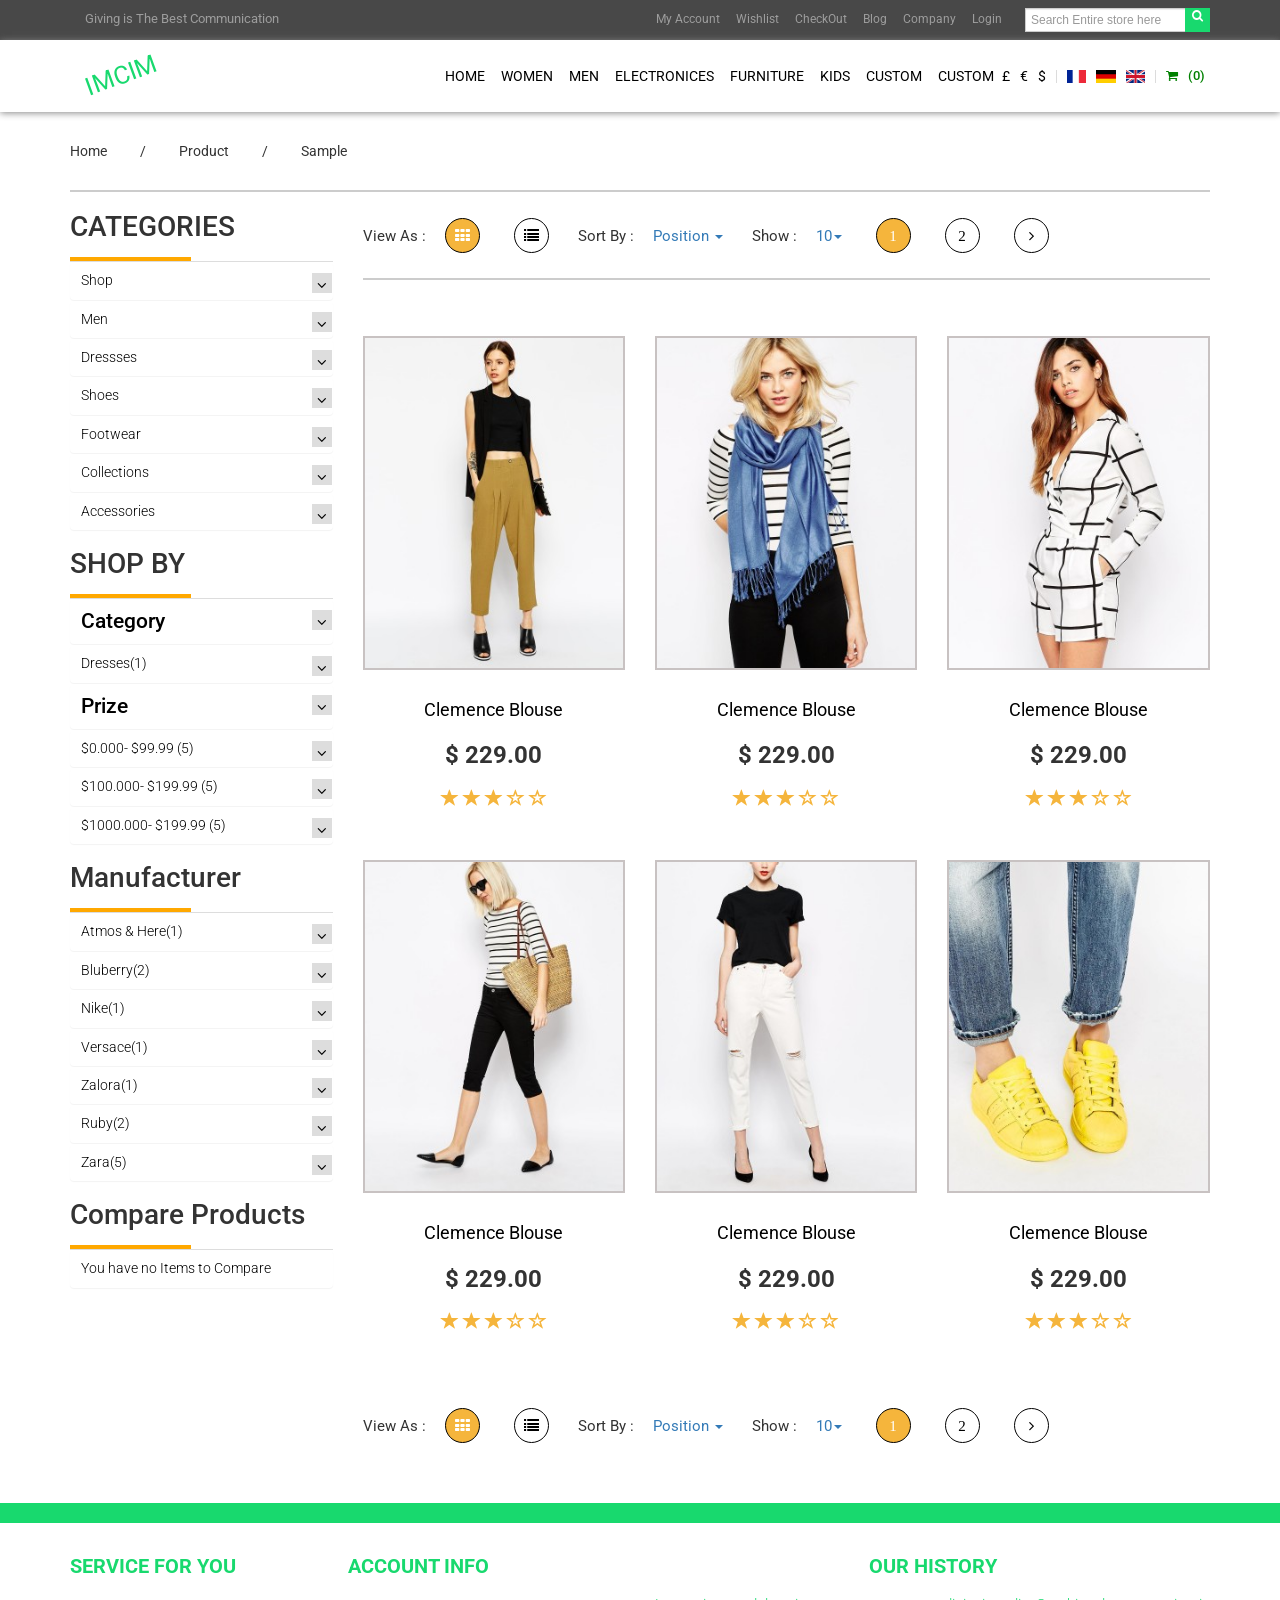
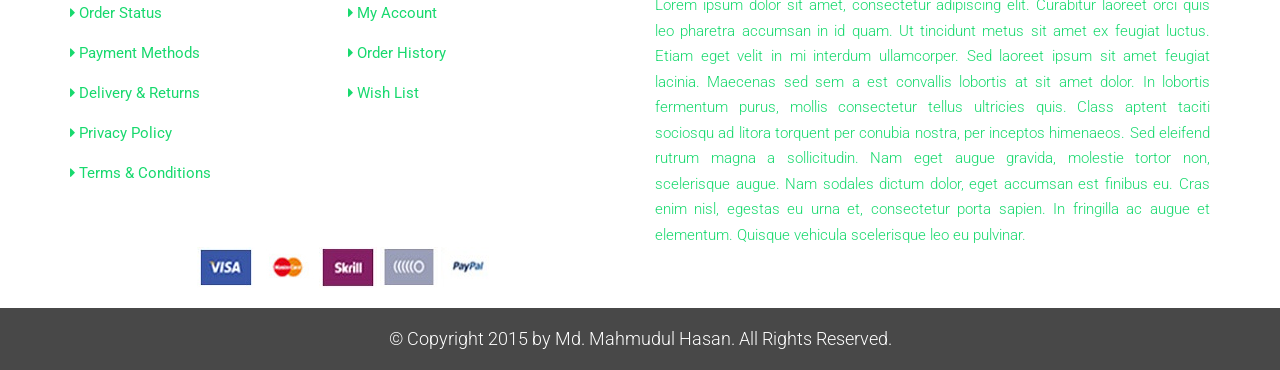
<file: PSD-2/product.html>
<!DOCTYPE html>
<!--[if lt IE 7]>      <html class="no-js lt-ie9 lt-ie8 lt-ie7"> <![endif]-->
<!--[if IE 7]>         <html class="no-js lt-ie9 lt-ie8"> <![endif]-->
<!--[if IE 8]>         <html class="no-js lt-ie9"> <![endif]-->
<!--[if gt IE 8]><!--> <html class="no-js"> <!--<![endif]-->
    <head>
        <meta charset="utf-8">
        <meta http-equiv="X-UA-Compatible" content="IE=edge">
        <title></title>
        <meta name="description" content="">
        <meta name="viewport" content="width=device-width, initial-scale=1">

        <!-- Place favicon.ico and apple-touch-icon.png in the root directory -->
		<link href='http://fonts.googleapis.com/css?family=Lato:300,400,700italic' rel='stylesheet' type='text/css'>
		<link href='http://fonts.googleapis.com/css?family=Roboto+Condensed:400,700,300' rel='stylesheet' type='text/css'>
		<link href='http://fonts.googleapis.com/css?family=Roboto:400,100,100italic,300,300italic,400italic,500,500italic,700,700italic,900,900italic' rel='stylesheet' type='text/css'>
        <link rel="stylesheet" href="css/font-awesome.min.css">
        <link rel="stylesheet" href="css/bootstrap.min.css">
        <link rel="stylesheet" href="css/slicknav.css">
        <link rel="stylesheet" href="css/normalize.css">
		<link rel="stylesheet" href="css/lightbox.css">
        <link rel="stylesheet" href="css/resetstyle.css">
        <link rel="stylesheet" href="style.css">
        <link rel="stylesheet" href="responsive.css">
        <script src="js/vendor/modernizr-2.6.2.min.js"></script>
    </head>
    <body>
	
<section class="menu">

 
	
<nav class="nav head_nav navbar-inverse">
  <div class="container">
   <div class="row">
	<div class="col-md-12">	
    <!-- Brand and toggle get grouped for better mobile display -->
    <div class="navbar-header">
      <button type="button" class="navbar-toggle collapsed" data-toggle="collapse" data-target="#bs-example-navbar-collapse-1" aria-expanded="false">
        <span class="sr-only">Toggle navigation</span>
        <span class="icon-bar"></span>
        <span class="icon-bar"></span>
        <span class="icon-bar"></span>
      </button>
      <a class="navbar-brand" href="https://www.youtube.com/watch?v=JPOVwKPMG8o">Giving is The Best Communication</a>
    </div>

    <!-- Collect the nav links, forms, and other content for toggling -->
    <div class="collapse navbar-collapse navbar-right" id="bs-example-navbar-collapse-1">
      <ul class="nav navbar-nav">
        <li ><a href="#">My Account <span class="sr-only">(current)</span></a></li>
        <li><a href="#">Wishlist</a></li>
        <li><a href="#">CheckOut</a></li>
        <li><a href="#">Blog</a></li>
        <li><a href="#">Company</a></li>
        <li><a href="#">Login</a></li>
       
      </ul>
      <form class="navbar-form navbar-right" role="search">
         <div class="form-group">
			<input type="text" class="form-control" placeholder="Search Entire store here">
			<div class="search_icon">
				<a href="#" title="Facebook"><i class="fa fa-search"></i></a>
			</div>
        </div>
      </form>
    </div><!-- /.navbar-collapse -->
  </div><!-- /.container-fluid -->
  </div><!-- /.container-fluid -->
  </div><!-- /.container-fluid -->
</nav>
			
	
<nav class="navbar main_nav navbar-inverse">
  <div class="container">
   <div class="row">
	<div class="col-md-12">	
    <!-- Brand and toggle get grouped for better mobile display -->
    <div class="navbar-header">
      <button type="button" class="navbar-toggle collapsed" data-toggle="collapse" data-target="#bs-example-navbar-collapse-2" aria-expanded="false">
        <span class="sr-only">Toggle navigation</span>
        <span class="icon-bar"></span>
        <span class="icon-bar"></span>
        <span class="icon-bar"></span>
      </button>
      <a class="navbar-brand logo" href="#">IMCIM</a>
    </div>

    <!-- Collect the nav links, forms, and other content for toggling -->

    <div class="collapse navbar-collapse " id="bs-example-navbar-collapse-2">
      	 <div class=" sing ">
	  <ul class="nav sign navbar-nav navbar-right">
        <li><a href="#">&#163;</a></li>
        <li><a href="#">&#8364;</a></li>
        <li><a href="#">$</a></li>
        <li><img src="img/Flag_of_France.png" alt="" /></li>
        <li><img src="img/Flag_of_Germany.png" alt="" /></li>
        <li><img src="img/Flag_of_the_United_Kingdom.png" alt="" /></li>
		<li class="a"><a href="#"><i class="fa fa-shopping-cart"></i> </a></li>
		<li  class="a" ><a href="#">(0)</a></li>
      </ul>
	</div>   
	  <ul class="nav navbar-nav navbar-right ">
         <li ><a href="index.html">Home <span class="sr-only">(current)</span></a>
			<ul>
				<li><a href="men.html">Men</a></li>
				<li><a href="product.html">Product</a></li>
				<li><a href="product _detial.html">Product Detial</a></li>
				<li><a href="signup.html">Signup</a></li>
				<li><a href="login.html">Login</a></li>
			</ul>
		</li>
        <li><a href="#">Women</a>
			<ul>
				<li><a href="#">home Page</a></li>
				<li><a href="#">Service</a></li>
				<li><a href="#">Product</a></li>
				<li><a href="#">Our Team</a></li>
				<li><a href="#">Work History</a></li>
			</ul>
		</li>
        <li><a href="#">Men</a></li>
        <li><a href="#">Electronices</a></li>
        <li><a href="#">Furniture</a></li>
        <li><a href="#">Kids</a></li>
        <li><a href="#">Custom</a></li>
        <li><a href="#">custom</a></li>
      </ul>
    </div><!-- /.navbar-collapse -->
  </div><!-- /.container-fluid -->
  </div><!-- /.container-fluid -->

</nav>

</section>

<section class="mobile">
<nav class="navbar navbar-default">
  <div class="container-fluid">
    <!-- Brand and toggle get grouped for better mobile display -->
    <div class="navbar-header">
      <button type="button" class="navbar-toggle collapsed" data-toggle="collapse" data-target="#bs-example-navbar-collapse-5" aria-expanded="false">
        <span class="sr-only">Toggle navigation</span>
        <span class="icon-bar"></span>
        <span class="icon-bar"></span>
        <span class="icon-bar"></span>
      </button>
      <a class="navbar-brand" href="#">imcim</a>
    </div>

    <!-- Collect the nav links, forms, and other content for toggling -->
    <div class="collapse navbar-collapse" id="bs-example-navbar-collapse-5">
      
	  <ul class="nav navbar-nav ">
	  <li ><a href="index.html">Home </a></li>
	  <li><a href="men.html">Men</a></li>
		<li><a href="product.html">Product</a></li>
		<li><a href="product _detial.html">Product Detial</a></li>
		<li><a href="signup.html">Signup</a></li>
		<li><a href="login.html">Login</a></li>
        <li class="dropdown"><a class="dropdown-toggle" data-toggle="dropdown" role="button" aria-haspopup="true" aria-expanded="false">Home <span class="sr-only">(current)</span></a>
			<ul class="dropdown-menu">
				<li><a href="#">home Page</a></li>
				<li><a href="#">Service</a></li>
				<li><a href="#">Product</a></li>
				<li><a href="#">Our Team</a></li>
				<li><a href="#">Work History</a></li>
			</ul>
		</li>
        <li><a href="#">Women</a>
			<ul>
				<li><a href="#">home Page</a></li>
				<li><a href="#">Service</a></li>
				<li><a href="#">Product</a></li>
				<li><a href="#">Our Team</a></li>
				<li><a href="#">Work History</a></li>
			</ul>
		</li>
        <li><a href="#">Men</a></li>
        <li><a href="#">Electronices</a></li>
        <li><a href="#">Furniture</a></li>
        <li><a href="#">Kids</a></li>
        <li><a href="#">Custom</a></li>
        <li><a href="#">custom</a></li>
	  
      </ul>
		<ul class="nav  sign navbar-nav navbar-right">
        <li><a href="#">&#163;</a></li>
        <li><a href="#">&#8364;</a></li>
        <li><a href="#">$</a></li>
        <li><img src="img/Flag_of_France.png" alt="" /></li>
        <li><img src="img/Flag_of_Germany.png" alt="" /></li>
        <li><img src="img/Flag_of_the_United_Kingdom.png" alt="" /></li>
		<li class="a"><a href="#"><i class="fa fa-shopping-cart"></i> </a></li>
		<li  class="a" ><a href="#">(0)</a></li>
      </ul>
	  
	  
     
    </div><!-- /.navbar-collapse -->
  </div><!-- /.container-fluid -->
</nav>

</section>








<section class="breadcrumbs">
<div class="container">
	<div class="row">
		<div class="col-md-12">
			<p> Home  / Product / Sample </p>
			<hr />
		</div>
	</div>
</div>
</section>


<section class="product_view">
<div class="container">
	<div class="row">
		<div class="col-md-3">
			<div class="heading">
				<h1>Categories</h1>
			</div>
			<div id="close_2">
				<div class="panel">
					<h2><a class="collapsed" data-toggle="collapse" data-parent="#close_2" href="#collapse1">Shop <i class="fa fa-angle-down"></i> </a></h2>
					<div id="collapse1" class="collapse">
						<ul>
							<li><a href="">Product 1</a></li>
							<li><a href="">Product 2</a></li>
							<li><a href="">Product 3</a></li>
							<li><a href="">Product 4</a></li>
						</ul>
					</div>
				</div>
				<div class="panel">
					<h2><a class="collapsed" data-toggle="collapse" data-parent="#close_2" href="#collapse2">Men <i class="fa fa-angle-down"></i></a></h2>
					<div id="collapse2" class="collapse">
						<ul>
							<li><a href="">Product 1</a></li>
							<li><a href="">Product 2</a></li>
							<li><a href="">Product 3</a></li>
							<li><a href="">Product 4</a></li>
						</ul>
					</div>
				</div> 
				<div class="panel">
					<h2><a class="collapsed" data-toggle="collapse" data-parent="#close_2" href="#collapse23">Dressses <i class="fa fa-angle-down"></i> </a></h2>
					<div id="collapse23" class="collapse">
						<ul>
							<li><a href="">Product 1</a></li>
							<li><a href="">Product 2</a></li>
							<li><a href="">Product 3</a></li>
							<li><a href="">Product 4</a></li>
						</ul>
					</div>
				</div>  
				<div class="panel">
					<h2><a class="collapsed" data-toggle="collapse" data-parent="#close_2" href="#collapse24">Shoes <i class="fa fa-angle-down"></i> </a></h2>
					<div id="collapse24" class="collapse">
						<ul>
							<li><a href="">Product 1</a></li>
							<li><a href="">Product 2</a></li>
							<li><a href="">Product 3</a></li>
							<li><a href="">Product 4</a></li>
						</ul>
					</div>
				</div>   
				<div class="panel">
					<h2><a class="collapsed" data-toggle="collapse" data-parent="#close_2" href="#collapse25">Footwear <i class="fa fa-angle-down"></i> </a></h2>
					<div id="collapse25" class="collapse">
						<ul>
							<li><a href="">Product 1</a></li>
							<li><a href="">Product 2</a></li>
							<li><a href="">Product 3</a></li>
							<li><a href="">Product 4</a></li>
						</ul>
					</div>
				</div>   
				<div class="panel">
					<h2><a class="collapsed" data-toggle="collapse" data-parent="#close_2" href="#collapse26">Collections <i class="fa fa-angle-down"></i> </a></h2>
					<div id="collapse26" class="collapse">
						<ul>
							<li><a href="">Product 1</a></li>
							<li><a href="">Product 2</a></li>
							<li><a href="">Product 3</a></li>
							<li><a href="">Product 4</a></li>
						</ul>
					</div>
				</div>   
				<div class="panel">
					<h2><a class="collapsed" data-toggle="collapse" data-parent="#close_2" href="#collapse27">Accessories <i class="fa fa-angle-down"></i> </a></h2>
					<div id="collapse27" class="collapse">
						<ul>
							<li><a href="">Product 1</a></li>
							<li><a href="">Product 2</a></li>
							<li><a href="">Product 3</a></li>
							<li><a href="">Product 4</a></li>
						</ul>
					</div>
				</div>
			<div class="heading">
				<h1>SHOP By</h1>
			</div>				
				<div class="panel">
					<h2><a class="collapsed" data-toggle="collapse" data-parent="#close_2" href="#collapse_shop"><h2 class="display">Category</h2><i class="fa fa-angle-down"></i> </a></h2>
					<div id="collapse_shop" class="collapse">
						<ul>
							<li><a href="">Product 1</a></li>
							<li><a href="">Product 2</a></li>
							<li><a href="">Product 3</a></li>
							<li><a href="">Product 4</a></li>
						</ul>
					</div>
				</div> 				
				<div class="panel">
					<h2><a class="collapsed" data-toggle="collapse" data-parent="#close_2" href="#collapse_shop1">Dresses(1) <i class="fa fa-angle-down"></i> </a></h2>
					<div id="collapse_shop1" class="collapse">
						<ul>
							<li><a href="">Product 1</a></li>
							<li><a href="">Product 2</a></li>
							<li><a href="">Product 3</a></li>
							<li><a href="">Product 4</a></li>
						</ul>
					</div>
				</div> 				
				<div class="panel">
					<h2><a class="collapsed" data-toggle="collapse" data-parent="#close_2" href="#collapse_shop12"><h2 class="display">Prize</h2><i class="fa fa-angle-down"></i> </a></h2>
					<div id="collapse_shop12" class="collapse">
						<ul>
							<li><a href="">Product 1</a></li>
							<li><a href="">Product 2</a></li>
							<li><a href="">Product 3</a></li>
							<li><a href="">Product 4</a></li>
						</ul>
					</div>
				</div> 				
				<div class="panel">
					<h2><a class="collapsed" data-toggle="collapse" data-parent="#close_2" href="#collapse_shop2">$0.000- $99.99 (5) <i class="fa fa-angle-down"></i> </a></h2>
					<div id="collapse_shop2" class="collapse">
						<ul>
							<li><a href="">Product 1</a></li>
							<li><a href="">Product 2</a></li>
							<li><a href="">Product 3</a></li>
							<li><a href="">Product 4</a></li>
						</ul>
					</div>
				</div>				
				<div class="panel">
					<h2><a class="collapsed" data-toggle="collapse" data-parent="#close_2" href="#collapse_shop3">$100.000- $199.99 (5) <i class="fa fa-angle-down"></i> </a></h2>
					<div id="collapse_shop3" class="collapse">
						<ul>
							<li><a href="">Product 1</a></li>
							<li><a href="">Product 2</a></li>
							<li><a href="">Product 3</a></li>
							<li><a href="">Product 4</a></li>
						</ul>
					</div>
				</div>				
				<div class="panel">
					<h2><a class="collapsed" data-toggle="collapse" data-parent="#close_2" href="#collapse_shop4">$1000.000- $199.99 (5) <i class="fa fa-angle-down"></i> </a></h2>
					<div id="collapse_shop4" class="collapse">
						<ul>
							<li><a href="">Product 1</a></li>
							<li><a href="">Product 2</a></li>
							<li><a href="">Product 3</a></li>
							<li><a href="">Product 4</a></li>
						</ul>
					</div>
				</div> 
				<div class="heading subject">
					<h1>Manufacturer</h1>
				</div>	
				<div class="panel">
					<h2><a class="collapsed" data-toggle="collapse" data-parent="#close_2" href="#collapse_shopm">Atmos & Here(1) <i class="fa fa-angle-down"></i> </a></h2>
					<div id="collapse_shopm" class="collapse">
						<ul>
							<li><a href="">Product 1</a></li>
							<li><a href="">Product 2</a></li>
							<li><a href="">Product 3</a></li>
							<li><a href="">Product 4</a></li>
						</ul>
					</div>
				</div> 	
				<div class="panel">
					<h2><a class="collapsed" data-toggle="collapse" data-parent="#close_2" href="#collapse_shopm1">Bluberry(2) <i class="fa fa-angle-down"></i> </a></h2>
					<div id="collapse_shopm1" class="collapse">
						<ul>
							<li><a href="">Product 1</a></li>
							<li><a href="">Product 2</a></li>
							<li><a href="">Product 3</a></li>
							<li><a href="">Product 4</a></li>
						</ul>
					</div>
				</div>  	
				<div class="panel">
					<h2><a class="collapsed" data-toggle="collapse" data-parent="#close_2" href="#collapse_shopm2">Nike(1) <i class="fa fa-angle-down"></i> </a></h2>
					<div id="collapse_shopm2" class="collapse">
						<ul>
							<li><a href="">Product 1</a></li>
							<li><a href="">Product 2</a></li>
							<li><a href="">Product 3</a></li>
							<li><a href="">Product 4</a></li>
						</ul>
					</div>
				</div>   	
				<div class="panel">
					<h2><a class="collapsed" data-toggle="collapse" data-parent="#close_2" href="#collapse_shopm3">Versace(1) <i class="fa fa-angle-down"></i> </a></h2>
					<div id="collapse_shopm3" class="collapse">
						<ul>
							<li><a href="">Product 1</a></li>
							<li><a href="">Product 2</a></li>
							<li><a href="">Product 3</a></li>
							<li><a href="">Product 4</a></li>
						</ul>
					</div>
				</div>    	
				<div class="panel">
					<h2><a class="collapsed" data-toggle="collapse" data-parent="#close_2" href="#collapse_shopm4">Zalora(1) <i class="fa fa-angle-down"></i> </a></h2>
					<div id="collapse_shopm4" class="collapse">
						<ul>
							<li><a href="">Product 1</a></li>
							<li><a href="">Product 2</a></li>
							<li><a href="">Product 3</a></li>
							<li><a href="">Product 4</a></li>
						</ul>
					</div>
				</div>    	
				<div class="panel">
					<h2><a class="collapsed" data-toggle="collapse" data-parent="#close_2" href="#collapse_shopm5">Ruby(2) <i class="fa fa-angle-down"></i> </a></h2>
					<div id="collapse_shopm5" class="collapse">
						<ul>
							<li><a href="">Product 1</a></li>
							<li><a href="">Product 2</a></li>
							<li><a href="">Product 3</a></li>
							<li><a href="">Product 4</a></li>
						</ul>
					</div>
				</div>   	
				<div class="panel">
					<h2><a class="collapsed" data-toggle="collapse" data-parent="#close_2" href="#collapse_shopm6">Zara(5) <i class="fa fa-angle-down"></i> </a></h2>
					<div id="collapse_shopm6" class="collapse">
						<ul>
							<li><a href="">Product 1</a></li>
							<li><a href="">Product 2</a></li>
							<li><a href="">Product 3</a></li>
							<li><a href="">Product 4</a></li>
						</ul>
					</div>
				</div>   	
				<div class="heading subject">
					<h1>Compare Products</h1>
				</div>	
				<div class="panel">
					<h2><a class="collapsed" data-toggle="collapse" data-parent="#" href="#">You have no Items to Compare</a></h2>
					
				</div> 
			</div>
		</div>
		
		
		<!--end panel --->

		 <div class="col-md-9">
			<div class="row">
			
			<div class="col-md-12 adjust ">
				
				  <ul id="myTabs" class="nav nav-me" role="tablist">
					  View As : <li role="presentation" class="active"><a href="#grid" id="grid-tab" role="tab" data-toggle="tab" aria-controls="grid" aria-expanded="true"><i class="fa fa-th"></i></a></li>
					  <li role="presentation"><a href="#list" role="tab" id="list-tab" data-toggle="tab" aria-controls="list"><i class="fa fa-list"></i></a></li>
					 Sort By : <li role="presentation" class="dropdown">
						<a aria-expanded="false" href="#" id="myTabDrop1" class="dropdown-toggle" data-toggle="dropdown" aria-controls="myTabDrop1-contents">Position <span class="caret"></span></a>
						<ul class="dropdown-menu" aria-labelledby="myTabDrop1" id="myTabDrop1-contents">
						  <li class=""><a aria-expanded="false" href="#name" role="tab" id="name-tab" data-toggle="tab" aria-controls="name">Name</a></li>
						  <li><a aria-expanded="false" href="#prize" role="tab" id="prize-tab" data-toggle="tab" aria-controls="prize">Prize</a></li>
						</ul>
					  </li>
					  
					  Show : <li role="presentation" class="dropdown">
						<a aria-expanded="false" href="#" id="myTabDrop1" class="dropdown-toggle" data-toggle="dropdown" aria-controls="myTabDrop1-contents">10<span class="caret"></span></a>
						<ul class="dropdown-menu" aria-labelledby="myTabDrop1" id="myTabDrop1-contents">
						  <li class=""><a aria-expanded="false" href="#name" role="tab" id="name-tab" data-toggle="tab" aria-controls="name">10</a></li>
						  <li><a aria-expanded="false" href="#prize" role="tab" id="prize-tab" data-toggle="tab" aria-controls="prize">20</a></li>
						</ul>
					  </li>
					  
					<li role="presentation" class="active"><a href="#grid" id="grid-tab" role="tab" data-toggle="tab" aria-controls="grid" aria-expanded="true"><i class="fa fa-">1</i></a></li>
					  <li role="presentation"><a href="#list" role="tab" id="list-tab" data-toggle="tab" aria-controls="list"><i class="fa fa-">2</i></a></li>
					    <li role="presentation"><a href="#name" role="tab" id="name-tab" data-toggle="tab" aria-controls="name"><i class="fa fa-angle-right"></i></a></li>
					  
					</ul>
				
				
				<hr  />
			</div>
			
				  
		
				
				<div id="myTabContent" class="tab-content">
				  <div role="tabpanel" class="tab-pane fade active in" id="grid" aria-labelledby="grid-tab">
					  <div class="col-sm-6 col-md-4">
							<div class="thumbnail grid_border ">
								<div class="progest_big">	
								<a href="#"><img src="img/3_1.jpg" alt="Product"></a>	
								</div>
								  <div class="caption">
									<p>Clemence Blouse</p>
									<h3>$ 229.00</h3>
									<p class="text-center">
									<span class="glyphicon glyphicon-star "></span>
									<span class="glyphicon glyphicon-star "></span>
									<span class="glyphicon glyphicon-star "></span>
									<span class="glyphicon glyphicon-star-empty "></span>
									<span class="glyphicon glyphicon-star-empty "></span>
									
								</p>
								  </div>
							</div>
						</div>
					  <div class="col-sm-6 col-md-4">
							<div class="thumbnail grid_border ">
								<div class="progest_big">	
								<a href="#"><img src="img/new17.jpg" alt="Product"></a>	
								</div>
								  <div class="caption">
									<p>Clemence Blouse</p>
									<h3>$ 229.00</h3>
									<p class="text-center">
									<span class="glyphicon glyphicon-star "></span>
									<span class="glyphicon glyphicon-star "></span>
									<span class="glyphicon glyphicon-star "></span>
									<span class="glyphicon glyphicon-star-empty "></span>
									<span class="glyphicon glyphicon-star-empty "></span>
									
								</p>
								  </div>
							</div>
						</div>
					  <div class="col-sm-6 col-md-4">
							<div class="thumbnail grid_border ">
								<div class="progest_big">	
								<a href="#"><img src="img/new32.jpg" alt="Product"></a>	
								</div>
								  <div class="caption">
									<p>Clemence Blouse</p>
									<h3>$ 229.00</h3>
									<p class="text-center">
									<span class="glyphicon glyphicon-star "></span>
									<span class="glyphicon glyphicon-star "></span>
									<span class="glyphicon glyphicon-star "></span>
									<span class="glyphicon glyphicon-star-empty "></span>
									<span class="glyphicon glyphicon-star-empty "></span>
									
								</p>
								  </div>
							</div>
						</div>
					  <div class="col-sm-6 col-md-4">
							<div class="thumbnail grid_border ">
								<div class="progest_big">	
								<a href="#"><img src="img/new40.jpg" alt="Product"></a>	
								</div>
								  <div class="caption">
									<p>Clemence Blouse</p>
									<h3>$ 229.00</h3>
									<p class="text-center">
									<span class="glyphicon glyphicon-star "></span>
									<span class="glyphicon glyphicon-star "></span>
									<span class="glyphicon glyphicon-star "></span>
									<span class="glyphicon glyphicon-star-empty "></span>
									<span class="glyphicon glyphicon-star-empty "></span>
									
								</p>
								  </div>
							</div>
						</div>
					  <div class="col-sm-6 col-md-4">
							<div class="thumbnail grid_border ">
								<div class="progest_big">	
								<a href="#"><img src="img/new36.jpg" alt="Product"></a>	
								</div>
								  <div class="caption">
									<p>Clemence Blouse</p>
									<h3>$ 229.00</h3>
									<p class="text-center">
									<span class="glyphicon glyphicon-star "></span>
									<span class="glyphicon glyphicon-star "></span>
									<span class="glyphicon glyphicon-star "></span>
									<span class="glyphicon glyphicon-star-empty "></span>
									<span class="glyphicon glyphicon-star-empty "></span>
									
								</p>
								  </div>
							</div>
						</div>
					  <div class="col-sm-6 col-md-4">
							<div class="thumbnail grid_border ">
								<div class="progest_big">	
								<a href="#"><img src="img/1.jpg" alt="Product"></a>	
								</div>
								  <div class="caption">
									<p>Clemence Blouse</p>
									<h3>$ 229.00</h3>
									<p class="text-center">
									<span class="glyphicon glyphicon-star "></span>
									<span class="glyphicon glyphicon-star "></span>
									<span class="glyphicon glyphicon-star "></span>
									<span class="glyphicon glyphicon-star-empty "></span>
									<span class="glyphicon glyphicon-star-empty "></span>
									
								</p>
								  </div>
							</div>
						</div>
				  </div>
				  
				  
				  
				  
				  <div role="tabpanel" class="tab-pane fade" id="list" aria-labelledby="list-tab">
				
					<div class="col-md-12 list_view ">
						<div class="row no-padding">
							<div class="single_list">
								<div class="col-md-4 ">
									<div class="thumbnail">
										<div class="list_view_img">	
										<a href="#"><img src="img/image4xxl.jpg" alt="Product"></a>	
										</div>
										
									</div>
								</div>
								<div class="col-md-8">
									<div class="caption">	
										<h3>Crew Neck Jumper Collor</h3>
										<h3>$ 229.00</h3>
										
										<p>Lorem ipsum dolor sit amet, consectetur adipiscing elit. Curabitur laoreet orci quis leo pharetra accumsan in id quam. Ut tincidunt metus sit amet ex feugiat luctus. Etiam eget velit in mi interdum ullamcorper.</p>
										<p>
										  <button type="button" class="btn btn-default">ADD TO CART</button>
										  <button type="button" class="btn btn-default ">Add to Wishlist</button>
										  <button type="button" class="btn btn-default">Add to Compare</button>
										</p>
									</div>
								</div>
							</div>
						</div>
					</div>
					<div class="col-md-12 list_view ">
						<div class="row no-padding">
							<div class="single_list">
								<div class="col-md-4 ">
									<div class="thumbnail">
										<div class="list_view_img">	
										<a href="#"><img src="img/new32.jpg" alt="Product"></a>	
										</div>
										
									</div>
								</div>
								<div class="col-md-8">
									<div class="caption">	
										<h3>Crew Neck Jumper Collor</h3>
										<h3>$ 229.00</h3>
										
										<p>Lorem ipsum dolor sit amet, consectetur adipiscing elit. Curabitur laoreet orci quis leo pharetra accumsan in id quam. Ut tincidunt metus sit amet ex feugiat luctus. Etiam eget velit in mi interdum ullamcorper.</p>
										<p>
										  <button type="button" class="btn btn-default">ADD TO CART</button>
										  <button type="button" class="btn btn-default ">Add to Wishlist</button>
										  <button type="button" class="btn btn-default">Add to Compare</button>
										</p>
									</div>
								</div>
							</div>
						</div>
					</div>
					<div class="col-md-12 list_view ">
						<div class="row no-padding">
							<div class="single_list">
								<div class="col-md-4 ">
									<div class="thumbnail">
										<div class="list_view_img">	
										<a href="#"><img src="img/new17.jpg" alt="Product"></a>	
										</div>
										
									</div>
								</div>
								<div class="col-md-8">
									<div class="caption">	
										<h3>Crew Neck Jumper Collor</h3>
										<h3>$ 229.00</h3>
										
										<p>Lorem ipsum dolor sit amet, consectetur adipiscing elit. Curabitur laoreet orci quis leo pharetra accumsan in id quam. Ut tincidunt metus sit amet ex feugiat luctus. Etiam eget velit in mi interdum ullamcorper.</p>
										<p>
										  <button type="button" class="btn btn-default">ADD TO CART</button>
										  <button type="button" class="btn btn-default ">Add to Wishlist</button>
										  <button type="button" class="btn btn-default">Add to Compare</button>
										</p>
									</div>
								</div>
							</div>
						</div>
					</div>
					<div class="col-md-12 list_view ">
						<div class="row no-padding">
							<div class="single_list">
								<div class="col-md-4 ">
									<div class="thumbnail">
										<div class="list_view_img">	
										<a href="#"><img src="img/1.jpg" alt="Product"></a>	
										</div>
										
									</div>
								</div>
								<div class="col-md-8">
									<div class="caption">	
										<h3>Crew Neck Jumper Collor</h3>
										<h3>$ 229.00</h3>
										
										<p>Lorem ipsum dolor sit amet, consectetur adipiscing elit. Curabitur laoreet orci quis leo pharetra accumsan in id quam. Ut tincidunt metus sit amet ex feugiat luctus. Etiam eget velit in mi interdum ullamcorper.</p>
										<p>
										  <button type="button" class="btn btn-default">ADD TO CART</button>
										  <button type="button" class="btn btn-default ">Add to Wishlist</button>
										  <button type="button" class="btn btn-default">Add to Compare</button>
										</p>
									</div>
								</div>
							</div>
						</div>
					</div>
			
			
			
			
				  </div>

				  <div role="tabpanel" class="tab-pane fade " id="name" aria-labelledby="name-tab">
					  <div class="col-sm-6 col-md-4">
							<div class="thumbnail grid_border ">
								<div class="progest_big">	
								<a href="#"><img src="img/new32.jpg" alt="Product"></a>	
								</div>
								  <div class="caption">
									<p>Clemence Blouse</p>
									<h3>$ 229.00</h3>
									<p class="text-center">
									<span class="glyphicon glyphicon-star "></span>
									<span class="glyphicon glyphicon-star "></span>
									<span class="glyphicon glyphicon-star "></span>
									<span class="glyphicon glyphicon-star-empty "></span>
									<span class="glyphicon glyphicon-star-empty "></span>
									
								</p>
								  </div>
							</div>
						</div>
					  <div class="col-sm-6 col-md-4">
							<div class="thumbnail grid_border ">
								<div class="progest_big">	
								<a href="#"><img src="img/new17.jpg" alt="Product"></a>	
								</div>
								  <div class="caption">
									<p>Clemence Blouse</p>
									<h3>$ 229.00</h3>
									<p class="text-center">
									<span class="glyphicon glyphicon-star "></span>
									<span class="glyphicon glyphicon-star "></span>
									<span class="glyphicon glyphicon-star "></span>
									<span class="glyphicon glyphicon-star-empty "></span>
									<span class="glyphicon glyphicon-star-empty "></span>
									
								</p>
								  </div>
							</div>
						</div>
					  <div class="col-sm-6 col-md-4">
							<div class="thumbnail grid_border ">
								<div class="progest_big">	
								<a href="#"><img src="img/new40.jpg" alt="Product"></a>	
								</div>
								  <div class="caption">
									<p>Clemence Blouse</p>
									<h3>$ 229.00</h3>
									<p class="text-center">
									<span class="glyphicon glyphicon-star "></span>
									<span class="glyphicon glyphicon-star "></span>
									<span class="glyphicon glyphicon-star "></span>
									<span class="glyphicon glyphicon-star-empty "></span>
									<span class="glyphicon glyphicon-star-empty "></span>
									
								</p>
								  </div>
							</div>
						</div>
				  </div>
				  <div role="tabpanel" class="tab-pane fade " id="prize" aria-labelledby="prize-tab">
					  <div class="col-sm-6 col-md-4">
							<div class="thumbnail grid_border ">
								<div class="progest_big">	
								<a href="#"><img src="img/1.jpg" alt="Product"></a>	
								</div>
								  <div class="caption">
									<p>Clemence Blouse</p>
									<h3>$ 229.00</h3>
									<p class="text-center">
									<span class="glyphicon glyphicon-star "></span>
									<span class="glyphicon glyphicon-star "></span>
									<span class="glyphicon glyphicon-star "></span>
									<span class="glyphicon glyphicon-star-empty "></span>
									<span class="glyphicon glyphicon-star-empty "></span>
									
								</p>
								  </div>
							</div>
						</div>
					  <div class="col-sm-6 col-md-4">
							<div class="thumbnail grid_border ">
								<div class="progest_big">	
								<a href="#"><img src="img/new33.jpg" alt="Product"></a>	
								</div>
								  <div class="caption">
									<p>Clemence Blouse</p>
									<h3>$ 229.00</h3>
									<p class="text-center">
									<span class="glyphicon glyphicon-star "></span>
									<span class="glyphicon glyphicon-star "></span>
									<span class="glyphicon glyphicon-star "></span>
									<span class="glyphicon glyphicon-star-empty "></span>
									<span class="glyphicon glyphicon-star-empty "></span>
									
								</p>
								  </div>
							</div>
						</div>
					  <div class="col-sm-6 col-md-4">
							<div class="thumbnail grid_border ">
								<div class="progest_big">	
								<a href="#"><img src="img/new36.jpg" alt="Product"></a>	
								</div>
								  <div class="caption">
									<p>Clemence Blouse</p>
									<h3>$ 229.00</h3>
									<p class="text-center">
									<span class="glyphicon glyphicon-star "></span>
									<span class="glyphicon glyphicon-star "></span>
									<span class="glyphicon glyphicon-star "></span>
									<span class="glyphicon glyphicon-star-empty "></span>
									<span class="glyphicon glyphicon-star-empty "></span>
									
								</p>
								  </div>
							</div>
						</div>
					  <div class="col-sm-6 col-md-4">
							<div class="thumbnail grid_border ">
								<div class="progest_big">	
								<a href="#"><img src="img/3_1.jpg" alt="Product"></a>	
								</div>
								  <div class="caption">
									<p>Clemence Blouse</p>
									<h3>$ 229.00</h3>
									<p class="text-center">
									<span class="glyphicon glyphicon-star "></span>
									<span class="glyphicon glyphicon-star "></span>
									<span class="glyphicon glyphicon-star "></span>
									<span class="glyphicon glyphicon-star-empty "></span>
									<span class="glyphicon glyphicon-star-empty "></span>
									
								</p>
								  </div>
							</div>
						</div>
					  <div class="col-sm-6 col-md-4">
							<div class="thumbnail grid_border ">
								<div class="progest_big">	
								<a href="#"><img src="img/1.jpg" alt="Product"></a>	
								</div>
								  <div class="caption">
									<p>Clemence Blouse</p>
									<h3>$ 229.00</h3>
									<p class="text-center">
									<span class="glyphicon glyphicon-star "></span>
									<span class="glyphicon glyphicon-star "></span>
									<span class="glyphicon glyphicon-star "></span>
									<span class="glyphicon glyphicon-star-empty "></span>
									<span class="glyphicon glyphicon-star-empty "></span>
									
								</p>
								  </div>
							</div>
						</div>
				  </div>
				  
				  
				  
				  
				  
				  
				  
				  </div>
				  
				  <div class="col-md-12 adjust ">
				
				  <ul id="myTabs" class="nav nav-me" role="tablist">
					  View As : <li role="presentation" class="active"><a href="#grid" id="grid-tab" role="tab" data-toggle="tab" aria-controls="grid" aria-expanded="true"><i class="fa fa-th"></i></a></li>
					  <li role="presentation"><a href="#list" role="tab" id="list-tab" data-toggle="tab" aria-controls="list"><i class="fa fa-list"></i></a></li>
					 Sort By : <li role="presentation" class="dropdown">
						<a aria-expanded="false" href="#" id="myTabDrop1" class="dropdown-toggle" data-toggle="dropdown" aria-controls="myTabDrop1-contents">Position <span class="caret"></span></a>
						<ul class="dropdown-menu" aria-labelledby="myTabDrop1" id="myTabDrop1-contents">
						  <li class=""><a aria-expanded="false" href="#name" role="tab" id="name-tab" data-toggle="tab" aria-controls="name">Name</a></li>
						  <li><a aria-expanded="false" href="#prize" role="tab" id="prize-tab" data-toggle="tab" aria-controls="prize">Prize</a></li>
						</ul>
					  </li>
					  
					  Show : <li role="presentation" class="dropdown">
						<a aria-expanded="false" href="#" id="myTabDrop1" class="dropdown-toggle" data-toggle="dropdown" aria-controls="myTabDrop1-contents">10<span class="caret"></span></a>
						<ul class="dropdown-menu" aria-labelledby="myTabDrop1" id="myTabDrop1-contents">
						  <li class=""><a aria-expanded="false" href="#name" role="tab" id="name-tab" data-toggle="tab" aria-controls="name">10</a></li>
						  <li><a aria-expanded="false" href="#prize" role="tab" id="prize-tab" data-toggle="tab" aria-controls="prize">20</a></li>
						</ul>
					  </li>
					  
					<li role="presentation" class="active"><a href="#grid" id="grid-tab" role="tab" data-toggle="tab" aria-controls="grid" aria-expanded="true"><i class="fa fa-">1</i></a></li>
					  <li role="presentation"><a href="#list" role="tab" id="list-tab" data-toggle="tab" aria-controls="list"><i class="fa fa-">2</i></a></li>
					    <li role="presentation"><a href="#name" role="tab" id="name-tab" data-toggle="tab" aria-controls="name"><i class="fa fa-angle-right"></i></a></li>
					  
					</ul>
				
				
				
			</div>
				  
				  
				  
				  
				  
				  </div>
				  </div>
				  </div>
				  </div>
				  
</section>

<section class="footer">
	<hr />
	<div class="container">
		<div class="row">
			<div class="col-md-6">
				<div class="col-md-6 no-padding no-margin">
					<h2>service for you</h2>
					<ul>
						<li><a href=""><i class="fa fa-caret-right"></i> Order Status</a></li>
						<li><a href=""><i class="fa fa-caret-right"></i> Payment Methods</a></li>
						<li><a href=""><i class="fa fa-caret-right"></i> Delivery & Returns</a></li>
						<li><a href=""><i class="fa fa-caret-right"></i> Privacy Policy</a></li>
						<li><a href=""><i class="fa fa-caret-right"></i> Terms & Conditions</a></li>
					</ul>
				</div>
				<div class="col-md-6 no-padding no-margin">
					<h2>Account info</h2>
					<ul>
						<li><a href=""><i class="fa fa-caret-right"></i> My Account</a></li>
						<li><a href=""><i class="fa fa-caret-right"></i> Order History</a></li>
						<li><a href=""><i class="fa fa-caret-right"></i> Wish List</a></li>
						
					</ul>
				
				</div>
				<div class="col-md-12 pament no-padding no-margin">
					<img src="img/pament1.JPG" alt="" />
					<img src="img/pament2.JPG" alt="" />
					<img src="img/pament3.jpg" alt="" />
					<img src="img/pament4.JPG" alt="" />
					<img src="img/pament5.JPG" alt="" />
				</div>
				
			</div>
			<div class="col-md-6">
			<h2>Our History</h2>
				<p>Lorem ipsum dolor sit amet, consectetur adipiscing elit. Curabitur laoreet orci quis leo pharetra accumsan in id quam. Ut tincidunt metus sit amet ex feugiat luctus. Etiam eget velit in mi interdum ullamcorper. Sed laoreet ipsum sit amet feugiat lacinia. Maecenas sed sem a est convallis lobortis at sit amet dolor. In lobortis fermentum purus, mollis consectetur tellus ultricies quis. Class aptent taciti sociosqu ad litora torquent per conubia nostra, per inceptos himenaeos. Sed eleifend rutrum magna a sollicitudin. Nam eget augue gravida, molestie tortor non, scelerisque augue. Nam sodales dictum dolor, eget accumsan est finibus eu. Cras enim nisl, egestas eu urna et, consectetur porta sapien. In fringilla ac augue et elementum. Quisque vehicula scelerisque leo eu pulvinar.</p>
			</div>
		</div>
	</div>
	<div class="copy_footer">
	<div class="container">
		<div class="row ">
			<div class="col-md-12">
				<p>© Copyright 2015 by Md. Mahmudul Hasan. All Rights Reserved.</p>
			</div>
		</div>
	</div>
	</div>	
</section>
	
	
	
		
        <script src="js/vendor/jquery-1.10.2.min.js"></script>
        <script src="js/plugins.js"></script>
		<script src="js/bootstrap.min.js"></script>
		<script src="js/jquery.slicknav.min.js"></script>
        <script src="js/jquery.fitvids.js"></script>
		<script src="js/lightbox-plus-jquery.min.js"></script>
        <script src="js/main.js"></script>

  
       
    </body>
</html>
</file>
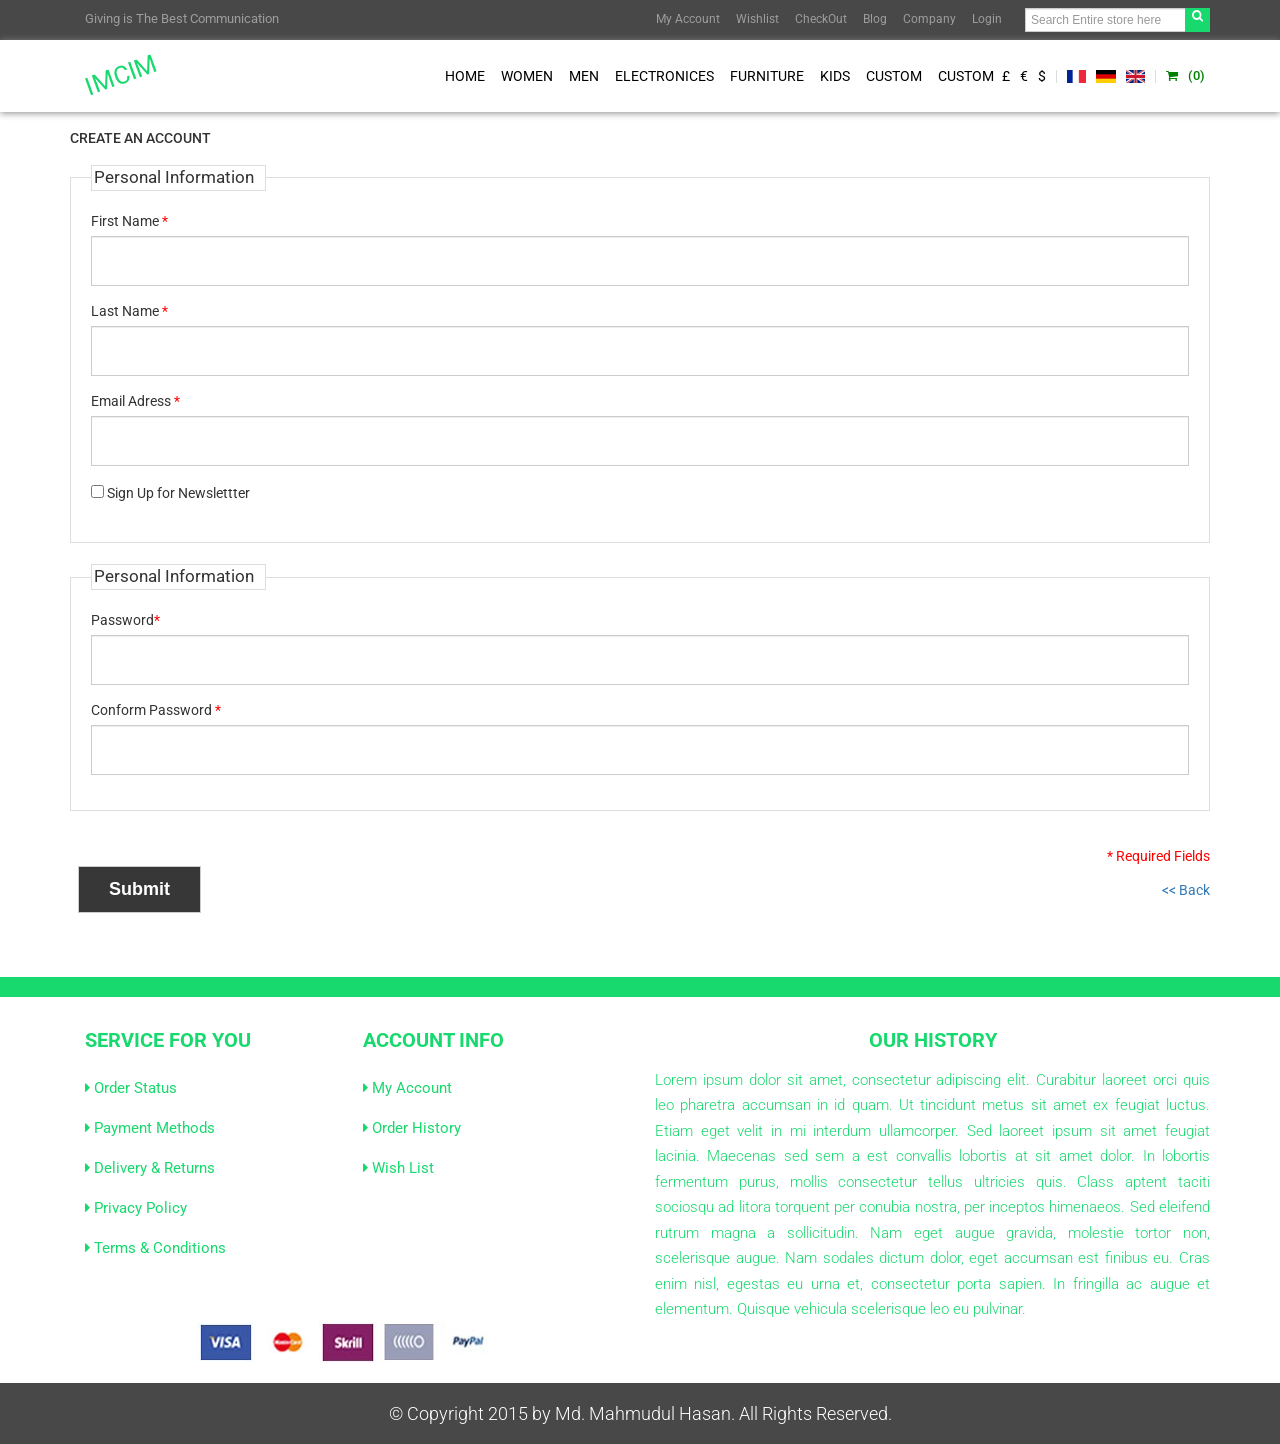
<file: PSD-2/signup.html>
<!DOCTYPE html>
<!--[if lt IE 7]>      <html class="no-js lt-ie9 lt-ie8 lt-ie7"> <![endif]-->
<!--[if IE 7]>         <html class="no-js lt-ie9 lt-ie8"> <![endif]-->
<!--[if IE 8]>         <html class="no-js lt-ie9"> <![endif]-->
<!--[if gt IE 8]><!--> <html class="no-js"> <!--<![endif]-->
    <head>
        <meta charset="utf-8">
        <meta http-equiv="X-UA-Compatible" content="IE=edge">
        <title></title>
        <meta name="description" content="">
        <meta name="viewport" content="width=device-width, initial-scale=1">

        <!-- Place favicon.ico and apple-touch-icon.png in the root directory -->
		<link href='http://fonts.googleapis.com/css?family=Lato:300,400,700italic' rel='stylesheet' type='text/css'>
		<link href='http://fonts.googleapis.com/css?family=Roboto+Condensed:400,700,300' rel='stylesheet' type='text/css'>
		<link href='http://fonts.googleapis.com/css?family=Roboto:400,100,100italic,300,300italic,400italic,500,500italic,700,700italic,900,900italic' rel='stylesheet' type='text/css'>
		<script type="text/javascript" src="js/jquery.js"></script>
		<link href="css/cloud-zoom.css" rel="stylesheet" type="text/css" />
		<script src="js/cloud-zoom.1.0.2.min.js"></script>
        <link rel="stylesheet" href="css/font-awesome.min.css">
        <link rel="stylesheet" href="css/bootstrap.min.css">
        <link rel="stylesheet" href="css/slicknav.css">
        <link rel="stylesheet" href="css/normalize.css">
		<link rel="stylesheet" href="css/lightbox.css">
		<!-- Important Owl stylesheet -->
		<link rel="stylesheet" href="css/owl.carousel.css">
		<!-- Default Theme -->
		<link rel="stylesheet" href="css/owl.theme.css">
        <link rel="stylesheet" href="css/resetstyle.css">
        <link rel="stylesheet" href="style.css">
        <link rel="stylesheet" href="responsive.css">
        <script src="js/vendor/modernizr-2.6.2.min.js"></script>
    </head>
    <body>
	
	
	
	
<section class="menu">

 
	
<nav class="nav head_nav navbar-inverse">
  <div class="container">
   <div class="row">
	<div class="col-md-12">	
    <!-- Brand and toggle get grouped for better mobile display -->
    <div class="navbar-header">
      <button type="button" class="navbar-toggle collapsed" data-toggle="collapse" data-target="#bs-example-navbar-collapse-1" aria-expanded="false">
        <span class="sr-only">Toggle navigation</span>
        <span class="icon-bar"></span>
        <span class="icon-bar"></span>
        <span class="icon-bar"></span>
      </button>
      <a class="navbar-brand" href="https://www.youtube.com/watch?v=JPOVwKPMG8o">Giving is The Best Communication</a>
    </div>

    <!-- Collect the nav links, forms, and other content for toggling -->
    <div class="collapse navbar-collapse navbar-right" id="bs-example-navbar-collapse-1">
      <ul class="nav navbar-nav">
        <li ><a href="#">My Account <span class="sr-only">(current)</span></a></li>
        <li><a href="#">Wishlist</a></li>
        <li><a href="#">CheckOut</a></li>
        <li><a href="#">Blog</a></li>
        <li><a href="#">Company</a></li>
        <li><a href="#">Login</a></li>
       
      </ul>
      <form class="navbar-form navbar-right" role="search">
         <div class="form-group">
			<input type="text" class="form-control" placeholder="Search Entire store here">
			<div class="search_icon">
				<a href="#" title="Facebook"><i class="fa fa-search"></i></a>
			</div>
        </div>
      </form>
    </div><!-- /.navbar-collapse -->
  </div><!-- /.container-fluid -->
  </div><!-- /.container-fluid -->
  </div><!-- /.container-fluid -->
</nav>
			
	
<nav class="navbar main_nav navbar-inverse">
  <div class="container">
   <div class="row">
	<div class="col-md-12">	
    <!-- Brand and toggle get grouped for better mobile display -->
    <div class="navbar-header">
      <button type="button" class="navbar-toggle collapsed" data-toggle="collapse" data-target="#bs-example-navbar-collapse-2" aria-expanded="false">
        <span class="sr-only">Toggle navigation</span>
        <span class="icon-bar"></span>
        <span class="icon-bar"></span>
        <span class="icon-bar"></span>
      </button>
      <a class="navbar-brand logo" href="#">IMCIM</a>
    </div>

    <!-- Collect the nav links, forms, and other content for toggling -->

    <div class="collapse navbar-collapse " id="bs-example-navbar-collapse-2">
      	 <div class=" sing ">
	  <ul class="nav sign navbar-nav navbar-right">
        <li><a href="#">&#163;</a></li>
        <li><a href="#">&#8364;</a></li>
        <li><a href="#">$</a></li>
        <li><img src="img/Flag_of_France.png" alt="" /></li>
        <li><img src="img/Flag_of_Germany.png" alt="" /></li>
        <li><img src="img/Flag_of_the_United_Kingdom.png" alt="" /></li>
		<li class="a"><a href="#"><i class="fa fa-shopping-cart"></i> </a></li>
		<li  class="a" ><a href="#">(0)</a></li>
      </ul>
	</div>   
	  <ul class="nav navbar-nav navbar-right ">
        <li ><a href="index.html">Home <span class="sr-only">(current)</span></a>
			<ul>
				<li><a href="men.html">Men</a></li>
				<li><a href="product.html">Product</a></li>
				<li><a href="product _detial.html">Product Detial</a></li>
				<li><a href="signup.html">Signup</a></li>
				<li><a href="login.html">Login</a></li>
			</ul>
		</li>
        <li><a href="#">Women</a>
			<ul>
				<li><a href="#">home Page</a></li>
				<li><a href="#">Service</a></li>
				<li><a href="#">Product</a></li>
				<li><a href="#">Our Team</a></li>
				<li><a href="#">Work History</a></li>
			</ul>
		</li>
        <li><a href="#">Men</a></li>
        <li><a href="#">Electronices</a></li>
        <li><a href="#">Furniture</a></li>
        <li><a href="#">Kids</a></li>
        <li><a href="#">Custom</a></li>
        <li><a href="#">custom</a></li>
      </ul>
    </div><!-- /.navbar-collapse -->
  </div><!-- /.container-fluid -->
  </div><!-- /.container-fluid -->

</nav>

</section >

<section class="mobile">
<nav class="navbar navbar-default">
  <div class="container-fluid">
    <!-- Brand and toggle get grouped for better mobile display -->
    <div class="navbar-header">
      <button type="button" class="navbar-toggle collapsed" data-toggle="collapse" data-target="#bs-example-navbar-collapse-5" aria-expanded="false">
        <span class="sr-only">Toggle navigation</span>
        <span class="icon-bar"></span>
        <span class="icon-bar"></span>
        <span class="icon-bar"></span>
      </button>
      <a class="navbar-brand" href="#">imcim</a>
    </div>

    <!-- Collect the nav links, forms, and other content for toggling -->
    <div class="collapse navbar-collapse" id="bs-example-navbar-collapse-5">
      
	  <ul class="nav navbar-nav ">
	  <li ><a href="index.html">Home </a></li>
	  <li><a href="men.html">Men</a></li>
		<li><a href="product.html">Product</a></li>
		<li><a href="product _detial.html">Product Detial</a></li>
		<li><a href="signup.html">Signup</a></li>
		<li><a href="login.html">Login</a></li>
	  
        <li class="dropdown"><a class="dropdown-toggle" data-toggle="dropdown" role="button" aria-haspopup="true" aria-expanded="false">Home <span class="sr-only">(current)</span></a>
			<ul class="dropdown-menu">
				<li><a href="#">home Page</a></li>
				<li><a href="#">Service</a></li>
				<li><a href="#">Product</a></li>
				<li><a href="#">Our Team</a></li>
				<li><a href="#">Work History</a></li>
			</ul>
		</li>
        <li><a href="#">Women</a>
			<ul>
				<li><a href="#">home Page</a></li>
				<li><a href="#">Service</a></li>
				<li><a href="#">Product</a></li>
				<li><a href="#">Our Team</a></li>
				<li><a href="#">Work History</a></li>
			</ul>
		</li>
        <li><a href="#">Men</a></li>
        <li><a href="#">Electronices</a></li>
        <li><a href="#">Furniture</a></li>
        <li><a href="#">Kids</a></li>
        <li><a href="#">Custom</a></li>
        <li><a href="#">custom</a></li>
	  
      </ul>
		<ul class="nav  sign navbar-nav navbar-right">
        <li><a href="#">&#163;</a></li>
        <li><a href="#">&#8364;</a></li>
        <li><a href="#">$</a></li>
        <li><img src="img/Flag_of_France.png" alt="" /></li>
        <li><img src="img/Flag_of_Germany.png" alt="" /></li>
        <li><img src="img/Flag_of_the_United_Kingdom.png" alt="" /></li>
		<li class="a"><a href="#"><i class="fa fa-shopping-cart"></i> </a></li>
		<li  class="a" ><a href="#">(0)</a></li>
      </ul>
	  
	  
     
    </div><!-- /.navbar-collapse -->
  </div><!-- /.container-fluid -->
</nav>

</section>







<section class="signup">
<div class="container">
	<div class="row">
		<div class="col-md-12">
			<h4> CREATE AN ACCOUNT</h4>
		</div>
		<div class="col-md-12">
			<div class="bs-example" data-example-id="basic-forms">
					<form _lpchecked="1">
					 <fieldset class="scheduler-border">
					<legend class="scheduler-border">Personal Information</legend>

					 <div class="form-group">
						<label for="exampleInputEmail1">First Name <span class="red">*</span></label>
						<input type="email" class="form-control" id="exampleInputEmail1" >
					  </div>
					  <div class="form-group">
						<label for="exampleInputEmail1">Last Name <span class="red">*</span></label>
						<input type="email" class="form-control" id="exampleInputEmail1" >
					  </div>
					  <div class="form-group">
						<label for="exampleInputEmail1">Email Adress <span class="red">*</span></label>
						<input type="email" class="form-control" id="exampleInputEmail1" >
					  </div>
					  <div class="form-group">
						<input type="checkbox" name="vehicle" value="Car"> <label >Sign Up for Newslettter </label> 
					  </div>
					  
					   </fieldset>
					 
					 <fieldset class="scheduler-border">
					<legend class="scheduler-border">Personal Information</legend>

					  <div class="form-group">
						<label for="exampleInputPassword1">Password<span class="red">*</span> </label>
						<input type="password" class="form-control" id="exampleInputPassword1"  >
					  </div>
					  <div class="form-group">
						<label for="exampleInputPassword1">Conform Password <span class="red">*</span> </label>
						<input type="password" class="form-control" id="exampleInputPassword1"  >
					  </div>
					  
					   </fieldset>
					   	<div class="col-md-6 no-margin no-padding">
						<p class="create_botton"> <button type="button" class="btn btn-default">Submit</button></p>
					</div>
					   <div class="col-md-6 no-margin no-padding">
						<p class="red text-right">* Required Fields</p>
						<a href="login.html"><p class="text-right"><< Back</p></a>
					</div>
					   
					</form>
				  </div>
	
		</div>
	</div>
</div>
		
			
</section>


<section class="footer">
	<hr />
	<div class="container">
		<div class="row">
			<div class="col-md-6">
				<div class="col-md-6">
					<h2>service for you</h2>
					<ul>
						<li><a href=""><i class="fa fa-caret-right"></i> Order Status</a></li>
						<li><a href=""><i class="fa fa-caret-right"></i> Payment Methods</a></li>
						<li><a href=""><i class="fa fa-caret-right"></i> Delivery & Returns</a></li>
						<li><a href=""><i class="fa fa-caret-right"></i> Privacy Policy</a></li>
						<li><a href=""><i class="fa fa-caret-right"></i> Terms & Conditions</a></li>
					</ul>
				</div>
				<div class="col-md-6">
					<h2>Account info</h2>
					<ul>
						<li><a href=""><i class="fa fa-caret-right"></i> My Account</a></li>
						<li><a href=""><i class="fa fa-caret-right"></i> Order History</a></li>
						<li><a href=""><i class="fa fa-caret-right"></i> Wish List</a></li>
						
					</ul>
				
				</div>
				<div class="col-md-12 pament">
					<img src="img/pament1.JPG" alt="" />
					<img src="img/pament2.JPG" alt="" />
					<img src="img/pament3.jpg" alt="" />
					<img src="img/pament4.JPG" alt="" />
					<img src="img/pament5.JPG" alt="" />
				</div>


				
			</div>
			<div class="col-md-6">
			<h2>Our History</h2>
				<p>Lorem ipsum dolor sit amet, consectetur adipiscing elit. Curabitur laoreet orci quis leo pharetra accumsan in id quam. Ut tincidunt metus sit amet ex feugiat luctus. Etiam eget velit in mi interdum ullamcorper. Sed laoreet ipsum sit amet feugiat lacinia. Maecenas sed sem a est convallis lobortis at sit amet dolor. In lobortis fermentum purus, mollis consectetur tellus ultricies quis. Class aptent taciti sociosqu ad litora torquent per conubia nostra, per inceptos himenaeos. Sed eleifend rutrum magna a sollicitudin. Nam eget augue gravida, molestie tortor non, scelerisque augue. Nam sodales dictum dolor, eget accumsan est finibus eu. Cras enim nisl, egestas eu urna et, consectetur porta sapien. In fringilla ac augue et elementum. Quisque vehicula scelerisque leo eu pulvinar.</p>
			</div>
		</div>
	</div>
	<div class="copy_footer">
	<div class="container">
		<div class="row ">
			<div class="col-md-12">
				<p>© Copyright 2015 by Md. Mahmudul Hasan. All Rights Reserved.</p>
			</div>
		</div>
	</div>
	</div>	
</section>
	
	
	
        <script src="js/vendor/jquery-1.10.2.min.js"></script>
        <script src="js/plugins.js"></script>
		<script src="js/bootstrap.min.js"></script>
		<script src="js/jquery.slicknav.min.js"></script>
        <script src="js/jquery.fitvids.js"></script>
		<script src="js/lightbox-plus-jquery.min.js"></script>
        <script src="js/main.js"></script>

  
       
    </body>
</html>
</file>
<file: PSD-2/style.css>
.heading,.icon_left h3,section.footer .col-md-6>h2,ul li ul li a{text-transform:uppercase}.product_view #close_2 ul,ul.catagory{list-style:none}body{font-family:Roboto,sans-serif}.no-padding{padding:0}.no-margin{margin:0}.head_nav .navbar-brand{font-size:13px}.head_nav.navbar-inverse{background-color:#484848;border-color:#080808}.head_nav .form-control{font-size:12px;height:24px;padding:0 5px;width:100%;border-radius:0}.head_nav .navbar-form .form-group{position:relative}.head_nav .search_icon{background-color:#18d96e;font-size:12px;height:24px;position:absolute;right:0;text-align:center;top:0;width:25px}.head_nav .fa.fa-search{color:#fff}.nav.navbar-nav a{font-size:12px;padding:8px}.head_nav .form-group input[type=text]{width:185px!important}.head_nav .navbar-nav>li>a,.navbar-brand{padding-bottom:9px;padding-top:9px}.head_nav .navbar-brand{height:35px}.navbar-brand.logo{color:#18d96e;font-size:25px;padding-top:25px;transform:rotate(-20deg)}.navbar>.container .navbar-brand,.navbar>.container-fluid .navbar-brand{margin-left:-4px}.navbar-brand.logo:hover{color:#18d96e}.main_nav{background-color:#FFF;border-color:#FFF;box-shadow:0 1px 7px #888;z-index:999}.btn-primary,ul li ul{background-color:#fff}.nav.sign.navbar-nav img{height:13px;margin:29px 5px 0;width:20px}.main_nav.navbar-nav a{margin-left:4px}.sing .nav>li>a{padding:25px 5px!important}.main_nav .col-md-3{padding:0 0 0 25px}.nav.sign.navbar-nav.navbar-right li.a a{color:Green!important;font-size:13px!important;font-weight:500}.main_nav.navbar-inverse .navbar-nav>li>a{color:#000!important;font-size:14px;padding:25px 8px;text-transform:uppercase}.nav.sign.navbar-nav.navbar-right{margin-left:10px}ul li ul{border-top:2px solid #18d96e;margin:0;padding:0;position:absolute;width:150px;z-index:999;display:none;box-shadow:0 1px 1px 1px #888}.progest_big,section.product img,section.slider{position:relative}ul li:hover ul{display:block}ul li ul li a{color:#000!important;font-size:15px!important;line-height:2.5}.nav.sign.navbar-nav li:nth-child(4) img{border-left:1px solid #dcdcdc;padding-left:10px;width:30px}.nav.sign.navbar-nav li:nth-child(6) img{border-right:1px solid #dcdcdc;padding-right:10px;width:30px}.nav.navbar-nav.navbar-right a:hover{color:#18d96e!important}.navbar{border-radius:0;margin-bottom:0!important}.item>img{width:100%}section.slider{margin-top:0;z-index:-5555}.carousel-control.right,.left{background-image:none!important}.carousel-caption{left:0;padding-bottom:30px;right:20%;top:0}.carousel-control.left{z-index:9999}.carousel-caption p.p2{color:#FFD7E0}.carousel-caption p.p3{color:#efefef;font-size:13px}h1.ha1{font-size:35px;margin:0;padding:0;color:#000}.carousel-caption p.p1{color:#000;font-size:20px;margin:10px}.carousel-caption p.p2{color:##ca9aa8;font-size:14px;left:50%;margin-left:-125px;position:relative;width:250px}.btn,.list_view .btn{border-radius:0!important;font-weight:600;margin-bottom:0;margin-left:8px;margin-top:30px}.btn{font-size:18px;padding:10px 30px}.carousel-caption{padding-top:2%}.btn-primary{border-color:#fff;color:#000}.btn-primary.active,.btn-primary.focus,.btn-primary:active,.btn-primary:focus,.btn-primary:hover,.open>.dropdown-toggle.btn-primary{background-color:#19d86e;border-color:#19d86e;color:#fff}.btn-default.active,.btn-default.focus,.btn-default:active,.btn-default:focus,.btn-default:hover,.open>.dropdown-toggle.btn-default{background-color:#373737;border-color:#373737;color:#fff}.nav>li>a:focus,.nav>li>a:hover{background-color:#fff}#myTabs li:nth-child(2),#myTabs li:nth-child(3){margin-right:10px}#myTabs li:nth-child(4){margin-right:0}.list_view .btn{font-size:13px;padding:10px 15px}.icon_left h3,.product h2 span,.project_datial a,.thumbnail h3{font-weight:700}section.slogan{padding:40px 0}.icon_left{overflow:hidden;padding:20px 0}.icon_left i{border:1px solid #eaeaea;color:#ffa800;float:left;font-size:40px;height:65px;padding-top:12px;text-align:center;width:65px}.icon_left i:hover{border:none;border-radius:100%;background-color:#ffa800;color:#fff}.icon_left h3{font-size:20px;margin:0 0 5px 20px}.icon_left p{font-size:12px;margin-left:20px;margin-top:0;text-align:justify}section.product{padding-bottom:40px}.product h2{font-size:25px}hr{border-width:2px 0 0}section.product img{width:100%!important;z-index:5}section.product .thumbnail{border:2px solid #ddd!important;border-radius:0!important;padding:0!important}.thumbnail .caption{color:#333;padding:9px;text-align:center}.thumbnail>img{border-radius:0;width:100%}.thumbnail h3{font-size:14px}.thumbnail p{color:#bbb}.project_datial,.project_overlay{position:absolute;left:0;top:0;height:100%;width:100%}.project_datial{text-align:center;display:none}.project_overlay{background-color:#e8e8e8;opacity:.6}.progest_big:hover img{z-index:0}.progest_big:hover .project_datial{display:block}.project_datial a:hover{background-color:#18d96e}.project_datial a{border:1px solid #fff;color:#fff;display:inline-block;font-size:18px;height:36px;margin-top:-15px;padding:5px;position:relative;top:42%;width:150px;z-index:999}.project_datial i{margin-right:5px}.footer hr{border-color:#18d96e;border-width:20px 0 0}section.footer{color:#18d96e}section.footer .col-md-6>h2{text-align:center;font-size:20px;font-weight:700}section.footer .col-md-6>.col-md-6 h2{text-align:left!important}section.footer .col-md-6>p{font-size:15px;font-weight:300!important;line-height:1.7em;text-align:justify}section.footer ul{list-style:none;padding:0}section.footer ul li{line-height:40px}section.footer ul li a{color:#18d96e;font-size:15px}.col-md-12.pament{padding-bottom:20px;padding-top:40px;text-align:center}.copy_footer{background-color:#484848;color:#fff;text-align:center}.copy_footer p{font-size:18px;font-weight:300!important}.product_view .thumbnail img{border:2px solid #c8c2c2;border-radius:0!important;width:100%!important}.product_view .thumbnail{border:none!important;border-radius:0!important}p.prduct{display:inline-flex;margin:0 0 0 30px;padding:0}.select_option label{margin-right:13px;margin-top:16px}.nav.nav-me li{display:inline-block}.col-md-12.adjust{font-size:15px}#myTabs a i{border:1px solid #000;border-radius:100%;color:#000;height:35px;padding-top:9px;text-align:center;width:35px}.nav.nav-me li.active i{background-color:#f5b53c;color:#fff!important}.breadcrumbs p{padding:15px 0;word-spacing:30px}.breadcrumbs hr{margin:0;padding:0!important}.col-md-12 hr{overflow:hidden;padding:20px}.product_view .thumbnail .caption p{color:#000;font-size:18px}.product_view .thumbnail .caption h3{font-size:24px!important;margin-bottom:10px;margin-top:20px}.product_view .thumbnail .caption p.text-center span{color:#f5b53c}.heading{border-bottom:1px solid #ddd;position:relative;width:100%}.heading::before,p.sml::before{content:"";position:absolute}.heading::before{background-color:#ffa800;bottom:0;height:4px;width:46%;z-index:9999}.flower i,.product_view .panel i{background-color:#ddd;text-align:center}.panel>h2{margin:15px 0;padding-bottom:10px}.panel h2 a{color:#000!important;display:block}.product_view .panel{margin-bottom:1px}.product_view .panel h2{margin:10px 0 0 10px;padding-bottom:10px}.product_view #close_2 ul li{padding:5px}.product_view #close_2 ul li a{color:#000}h2.display{display:inline;margin-left:0!important}.heading.subject>h1{text-transform:capitalize}.product_view .panel i{float:right;font-size:15px;height:20px;padding-top:5px;width:20px}.panel>h2 a{color:#000!important;font-size:14px;font-weight:300;width:100%}.list_view h3{font-size:24px;font-weight:300;margin:0 0 40px}.list_view p{font-size:14px;font-weight:300;line-height:1.5}.product_detail{margin:40px 0}.zoom-section img{border:1px solid #ddd}.product_detail p.text-left{color:#f6ba40}.space{margin:0 35px}span.color_black{color:#aaa;margin:0 10px}p.avail span{color:#ff383d;margin:0 10px}.product_detail p{color:#6e6e6e;line-height:1.5em}.flower{margin-top:30px}.flower i{color:#f6ba40;font-size:15px;font-weight:700;height:30px;margin-left:10px;padding-top:7px;width:30px}.login .form-control,.signup .form-control{border-radius:0;height:50px}.login p{color:#000!important;font-size:13px}.login .btn-default,.signup .btn-default{background-color:#373737;border-color:#ccc;color:#fff}section.footer{margin-top:50px}.create_botton .btn{margin-top:20px}.login .col-md-6.no-margin.no-padding p.red{color:red!important;text-align:right;width:100%}p.red{color:red!important}span.red{color:red}fieldset.scheduler-border{border:1px groove #ddd!important;padding:0 1.4em 1.4em!important;margin:0 0 1.5em!important;-webkit-box-shadow:0 0 0 0 #000;box-shadow:0 0 0 0 #000}legend.scheduler-border{font-size:1.2em!important}legend{border:1px solid #ddd;display:block;margin-top:20px;padding-left:2px;width:175px}.signup label{font-weight:400!important}h1.sml1,p.sml2{font-weight:300;text-transform:uppercase}ul.catagory{margin-top:22px;padding:0}ul.catagory li{border:1px solid #dcdcdc;font-size:15px;padding:10px}ul.catagory li a{color:#403836}span.float-right{float:right!important}.thumbnail{padding:0!important}p.text-left{color:#d0707b}section.main_contant h3{color:#337ab7}.col-md-12.product{margin:30px 0}section.main_contant h2{font-size:20px;margin:0;padding:0;color:#403836}.product_d a{color:#ddd;font-size:18px}h1.sml1,li.active a,p.sml,p.sml2{color:#000}.col-md-12.s hr{margin:0}.nav.product_d li:nth-child(1) a{padding-left:0;padding-right:90px}.nav.product_d li{display:inline-flex;padding-left:0;text-transform:uppercase}.men .carousel-caption{top:15%}h1.sml1{font-size:50px}p.sml{font-size:35px}p.sml::before{background-color:#000;height:2px;left:50%;margin-left:-30px;top:48%;width:60px}p.sml2{font-size:20px;padding-top:20px}.flower i:hover{background-color:#000;color:#fff
</file>
<file: PSD-2/responsive.css>
@media only screen and (min-width: 992px) and (max-width: 3000px) {
. {width:990px;}

.mobile{display:none;}

}


/* Tablet Layout */

@media only screen and (min-width: 768px) and (max-width: 991px) {
. {width:750px;}
.mobile{display:none;}
.head_nav .navbar-brand {
  font-size: 11px;
}
.head_nav .form-group input[type="text"] {
  width: 163px !important;
}

.nav.navbar-nav a {
  font-size: 10px;

}
.main_nav.navbar-inverse .navbar-nav > li > a {
 
  font-size: 18px;
 
}
.carousel-caption { padding-top: 4%;}
.navbar-brand.logo {
  color: #18d96e;
  font-size: 25px;
  padding-top: 33px;
  transform: rotate(-20deg);
}

.navbar > .container .navbar-brand, .navbar > .container-fluid .navbar-brand {
  margin-left: 15px;
}


}


/* Mobile Samll Layout */
@media only screen and (max-width: 767px) {
.nav.sign.navbar-nav.navbar-right {
  display: inline-flex;}
  .nav.sign.navbar-nav img {
  height: 13px;
  margin: 12px 5px 0;
  width: 20px;

}
.nav.navbar-nav a {
  font-size: 15px;
  padding: 8px;
}

.carousel-caption p.p1 {
  font-size: 10px;
}
.carousel-caption p.p2 {
  font-size: 7px;
}
h1.ha1 {
  font-size: 12px;

}
.carousel-caption {
  padding-top: 0;
}
.btn {
  border-radius: 0 !important;
  font-size: 9px;
  font-weight: 500;
  margin-bottom: 0;
  margin-left: 1px;
  margin-top: 0;
  padding: 6px 15px;
}
.menu{display:none;}
}
/* Mobile Large Layout */
@media only screen and (min-width: 480px) and (max-width: 767px) {
.nav.navbar-nav a {
  font-size: 15px;
  padding: 8px;
}
.nav.sign.navbar-nav.navbar-right {
  display: inline-flex;
}
.nav.sign.navbar-nav img {
  height: 13px;
  margin: 12px 5px 0;
  width: 20px;
}
.carousel-caption p.p1 {
  font-size: 10px;
}
.carousel-caption p.p2 {
  font-size: 7px;
}
h1.ha1 {
  font-size: 12px;

}
.btn {
  border-radius: 0 !important;
  font-size: 9px;
  font-weight: 500;
  margin-bottom: 0;
  margin-left: 1px;
  margin-top: 0;
  padding: 6px 15px;
}
.carousel-caption {
  padding-top: 31px;
}

.carousel-caption p.p3 {
  color: #efefef;
  font-size: 10px;
  margin: 0;
  padding: 0;
}

.menu{display:none;}
}
</file>
<file: PSD-2/css/cloud-zoom.css>
@charset "utf-8";
/* 这是下方的鼠标指针的移动镜头平方米。 */
.cloud-zoom-lens {border: 4px solid #888;margin:-4px;background-color:#fff;cursor:move;}
/* 这是标题文本 */
.cloud-zoom-title {font-family:Arial, Helvetica, sans-serif;position:absolute !important;background-color:#000;color:#fff;padding:3px;width:100%;text-align:center;font-weight:bold;font-size:10px;top:0px;}
/* 这是缩放窗口。 */
.cloud-zoom-big {border:4px solid #ccc;overflow:hidden;}
/* 这是加载消息。 */
.cloud-zoom-loading {color:white;background:#222;padding:3px;border:1px solid #000;}
</file>
<file: PSD-2/css/cloudzoom.css>
/*
 Cloud Zoom CSS. (c)2012-2013 Star Plugins.
*/

/* CSS for lens */
.cloudzoom-lens {
    border:5px solid #888;
    width:100px;
    height:100px;
    box-shadow: -0px -0px 10px rgba(0,0,0,0.40);
    cursor:crosshair;
    z-index: 10;
}
/* CSS for zoom window. */
.cloudzoom-zoom {
    border:1px solid #888;
    width:500px;
    height:200px;
    box-shadow: -0px -0px 10px rgba(0,0,0,0.40);
    z-index:9999;
}
/* CSS for zoom window in 'inside' mode. */
.cloudzoom-zoom-inside {
    border:none;
    box-shadow:none;
    z-index:9999;
}

/* CSS for captions */
.cloudzoom-caption {
    display:none;   /* CSS captions should be hidden initially */
    text-align: left;
    background-color:#000;
    color:#fff;
    font-weight:bold;
    padding:10px;
    font-family: sans-serif;
    font-size:11px;
}

/* A blank image */
.cloudzoom-blank {
    background-image:url(blank.png);
}

/* The animated ajax loading image */
.cloudzoom-ajax-loader {
    background-image:url(ajax-loader.gif);
    width:32px;
    height:32px;
}
</file>
<file: PSD-2/css/thumbelina.css>
/*
    Thumbelina Content Slider
    V1.0 Rev 1302190900

    A lightweight horizontal and vertical content slider designed for image thumbnails.
    http://www.starplugins.com/thumbelina

    Developed by Star Plugins
    http://www.starplugins.com

    Copyright 2013, Star Plugins
    License: GNU General Public License, version 3 (GPL-3.0)
    http://www.opensource.org/licenses/gpl-3.0.html
*/


/*
    This style will be applied to the first list element (UL tag)
    inside the container.
    ### This should not require changing ###
*/
.thumbelina {
    list-style:none;
    padding:0px;
    margin:0px;
    position:absolute;
    white-space:nowrap;
    /* font-size:0 stop gaps between display-inline li elemets */
    /* Either do this, or remove all white space in HTML beween li elements */
    font-size:0;    
    /* prevent annoying iPad cut/paste actions */
    -webkit-touch-callout: none; 
    -webkit-user-select: none;     
}

/* Style for the list items that surround the thumbnails */
.thumbelina li {
   padding:5px;
   line-height: 0px;
   margin:0px;
}

/* Add a border to the thumbnails. */
.thumbelina li img {
     border:1px solid #ccc;
}

/* Hover effect for the images */
.thumbelina li img:hover {
     border:1px solid #aaa;
}

    
/*
    Following is the CSS for the navigation buttons.
    They are designed to fit flush on the ends of the slider
    using absolute positioning, with the container as the parent element.
    The sizes are set to match the demo slider.
    You can change any of this as you wish - you don't even need to use these classes.
    Position the buttons where you like on the page, change sizes, use images etc.
    They don't have to be children of the container.
*/

/* Common style for the buttons */
.thumbelina-but {
    position:absolute;
    background-color: #ccc;
    border:1px solid #aaa;
    box-shadow: 0px 0px 8px rgba(0,0,0,0.25);
    z-index: 1;
    cursor:pointer;   
    
    /* Font related items for the symbols used on buttons */
    /* Obviously not needed if you're just using images */
    color:#888;
    text-align:center;
    vertical-align:middle;
    font-size:14px;
    font-weight: bold;
    font-family:monospace;
}

/* Hover style for active button */    
.thumbelina-but:hover {
    color:#fff;
    box-shadow: 0px 0px 8px rgba(0,0,0,0.5);
}

/* Disabled style when button is not active due to extents being reached. */
/* You could do other things e.g. make buttons dissapear completely. */
.thumbelina-but.disabled,
.thumbelina-but.disabled:hover {
    background-color: #efefef;
    color: #ccc;
    cursor:default;
    box-shadow:none;
}

/* Horizontal buttons. */
.thumbelina-but.horiz {
    width: 20px;
    height: 119px;
    line-height: 119px;
    top:-1px;

}
/* Left edge button. */
.thumbelina-but.horiz.left {
    left:-22px;
    border-radius: 5px 0px 0px 5px;
}
/* Right edge button */
.thumbelina-but.horiz.right {
    right:-22px;
    border-radius: 0px 5px 5px 0px;
}

/* Vertical buttons. */  
.thumbelina-but.vert {
    left:-1px;
    height: 20px;
    line-height: 20px;
    width:93px
}

/* Top edge button. */
.thumbelina-but.vert.top {
    top:-22px;
    border-radius: 5px 5px 0px 0px;
}

/* Bottom edge button. */
.thumbelina-but.vert.bottom {
    bottom:-22px;
    border-radius: 0px 0px 5px 5px;
}
</file>
<file: PSD-2/css/resetstyle.css>
/*! HTML5 Boilerplate v4.3.0 | MIT License | http://h5bp.com/ */

/*
 * What follows is the result of much research on cross-browser styling.
 * Credit left inline and big thanks to Nicolas Gallagher, Jonathan Neal,
 * Kroc Camen, and the H5BP dev community and team.
 */

/* ==========================================================================
   Base styles: opinionated defaults
   ========================================================================== */

html,
button,
input,
select,
textarea {
    color: #222;
}

html {
    font-size: 1em;
    line-height: 1.4;
}

/*
 * Remove text-shadow in selection highlight: h5bp.com/i
 * These selection rule sets have to be separate.
 * Customize the background color to match your design.
 */

::-moz-selection {
    background: #b3d4fc;
    text-shadow: none;
}

::selection {
    background: #b3d4fc;
    text-shadow: none;
}

/*
 * A better looking default horizontal rule
 */

hr {
    display: block;
    height: 1px;
    border: 0;
    border-top: 1px solid #ccc;
    margin: 1em 0;
    padding: 0;
}

/*
 * Remove the gap between images, videos, audio and canvas and the bottom of
 * their containers: h5bp.com/i/440
 */

audio,
canvas,
img,
video {
    vertical-align: middle;
}

/*
 * Remove default fieldset styles.
 */

fieldset {
    border: 0;
    margin: 0;
    padding: 0;
}

/*
 * Allow only vertical resizing of textareas.
 */

textarea {
    resize: vertical;
}

/* ==========================================================================
   Browse Happy prompt
   ========================================================================== */

.browsehappy {
    margin: 0.2em 0;
    background: #ccc;
    color: #000;
    padding: 0.2em 0;
}

/* ==========================================================================
   Author's custom styles
   ========================================================================== */

/* ==========================================================================
   Helper classes
   ========================================================================== */

/*
 * Image replacement
 */

.ir {
    background-color: transparent;
    border: 0;
    overflow: hidden;
    /* IE 6/7 fallback */
    *text-indent: -9999px;
}

.ir:before {
    content: "";
    display: block;
    width: 0;
    height: 150%;
}

/*
 * Hide from both screenreaders and browsers: h5bp.com/u
 */

.hidden {
    display: none !important;
    visibility: hidden;
}

/*
 * Hide only visually, but have it available for screenreaders: h5bp.com/v
 */

.visuallyhidden {
    border: 0;
    clip: rect(0 0 0 0);
    height: 1px;
    margin: -1px;
    overflow: hidden;
    padding: 0;
    position: absolute;
    width: 1px;
}

/*
 * Extends the .visuallyhidden class to allow the element to be focusable
 * when navigated to via the keyboard: h5bp.com/p
 */

.visuallyhidden.focusable:active,
.visuallyhidden.focusable:focus {
    clip: auto;
    height: auto;
    margin: 0;
    overflow: visible;
    position: static;
    width: auto;
}

/*
 * Hide visually and from screenreaders, but maintain layout
 */

.invisible {
    visibility: hidden;
}

/*
 * Clearfix: contain floats
 *
 * For modern browsers
 * 1. The space content is one way to avoid an Opera bug when the
 *    `contenteditable` attribute is included anywhere else in the document.
 *    Otherwise it causes space to appear at the top and bottom of elements
 *    that receive the `clearfix` class.
 * 2. The use of `table` rather than `block` is only necessary if using
 *    `:before` to contain the top-margins of child elements.
 */

.clearfix:before,
.clearfix:after {
    content: " "; /* 1 */
    display: table; /* 2 */
}

.clearfix:after {
    clear: both;
}

/*
 * For IE 6/7 only
 * Include this rule to trigger hasLayout and contain floats.
 */

.clearfix {
    *zoom: 1;
}

/* ==========================================================================
   EXAMPLE Media Queries for Responsive Design.
   These examples override the primary ('mobile first') styles.
   Modify as content requires.
   ========================================================================== */

@media only screen and (min-width: 35em) {
    /* Style adjustments for viewports that meet the condition */
}

@media print,
       (-o-min-device-pixel-ratio: 5/4),
       (-webkit-min-device-pixel-ratio: 1.25),
       (min-resolution: 120dpi) {
    /* Style adjustments for high resolution devices */
}

/* ==========================================================================
   Print styles.
   Inlined to avoid required HTTP connection: h5bp.com/r
   ========================================================================== */

@media print {
    * {
        background: transparent !important;
        color: #000 !important; /* Black prints faster: h5bp.com/s */
        box-shadow: none !important;
        text-shadow: none !important;
    }

    a,
    a:visited {
        text-decoration: underline;
    }

    a[href]:after {
        content: " (" attr(href) ")";
    }

    abbr[title]:after {
        content: " (" attr(title) ")";
    }

    /*
     * Don't show links for images, or javascript/internal links
     */

    .ir a:after,
    a[href^="javascript:"]:after,
    a[href^="#"]:after {
        content: "";
    }

    pre,
    blockquote {
        border: 1px solid #999;
        page-break-inside: avoid;
    }

    thead {
        display: table-header-group; /* h5bp.com/t */
    }

    tr,
    img {
        page-break-inside: avoid;
    }

    img {
        max-width: 100% !important;
    }

    @page {
        margin: 0.5cm;
    }

    p,
    h2,
    h3 {
        orphans: 3;
        widows: 3;
    }

    h2,
    h3 {
        page-break-after: avoid;
    }
}

body {font-family: 'Lato', sans-serif;}
.slicknav_menu {display:none}
img {max-width:100%;height:auto}
a:hover, a:focus {outline:none; text-decoration:none; border:none;}
.fix {overflow:hidden}
.floatleft {float:left} 
.floatright {float:right}
.main {margin:0 auto;width:960px;}
</file>
